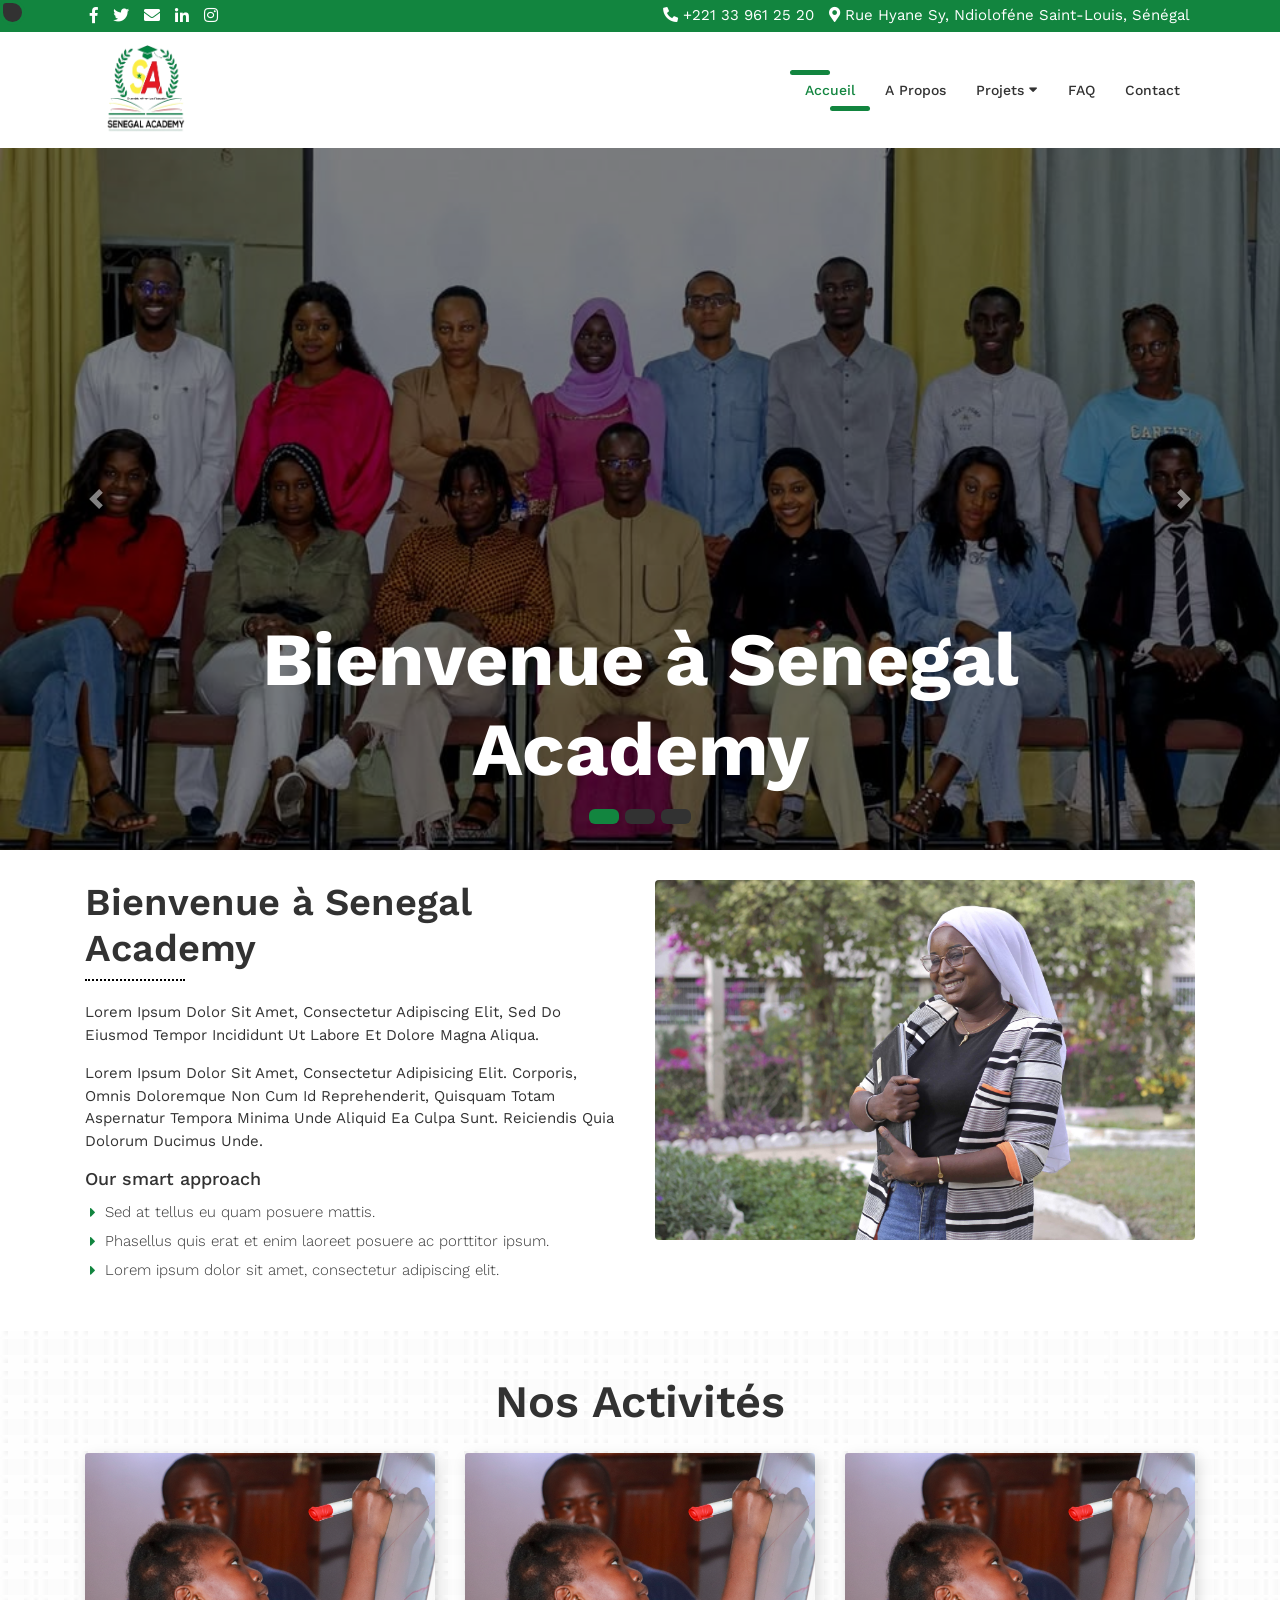
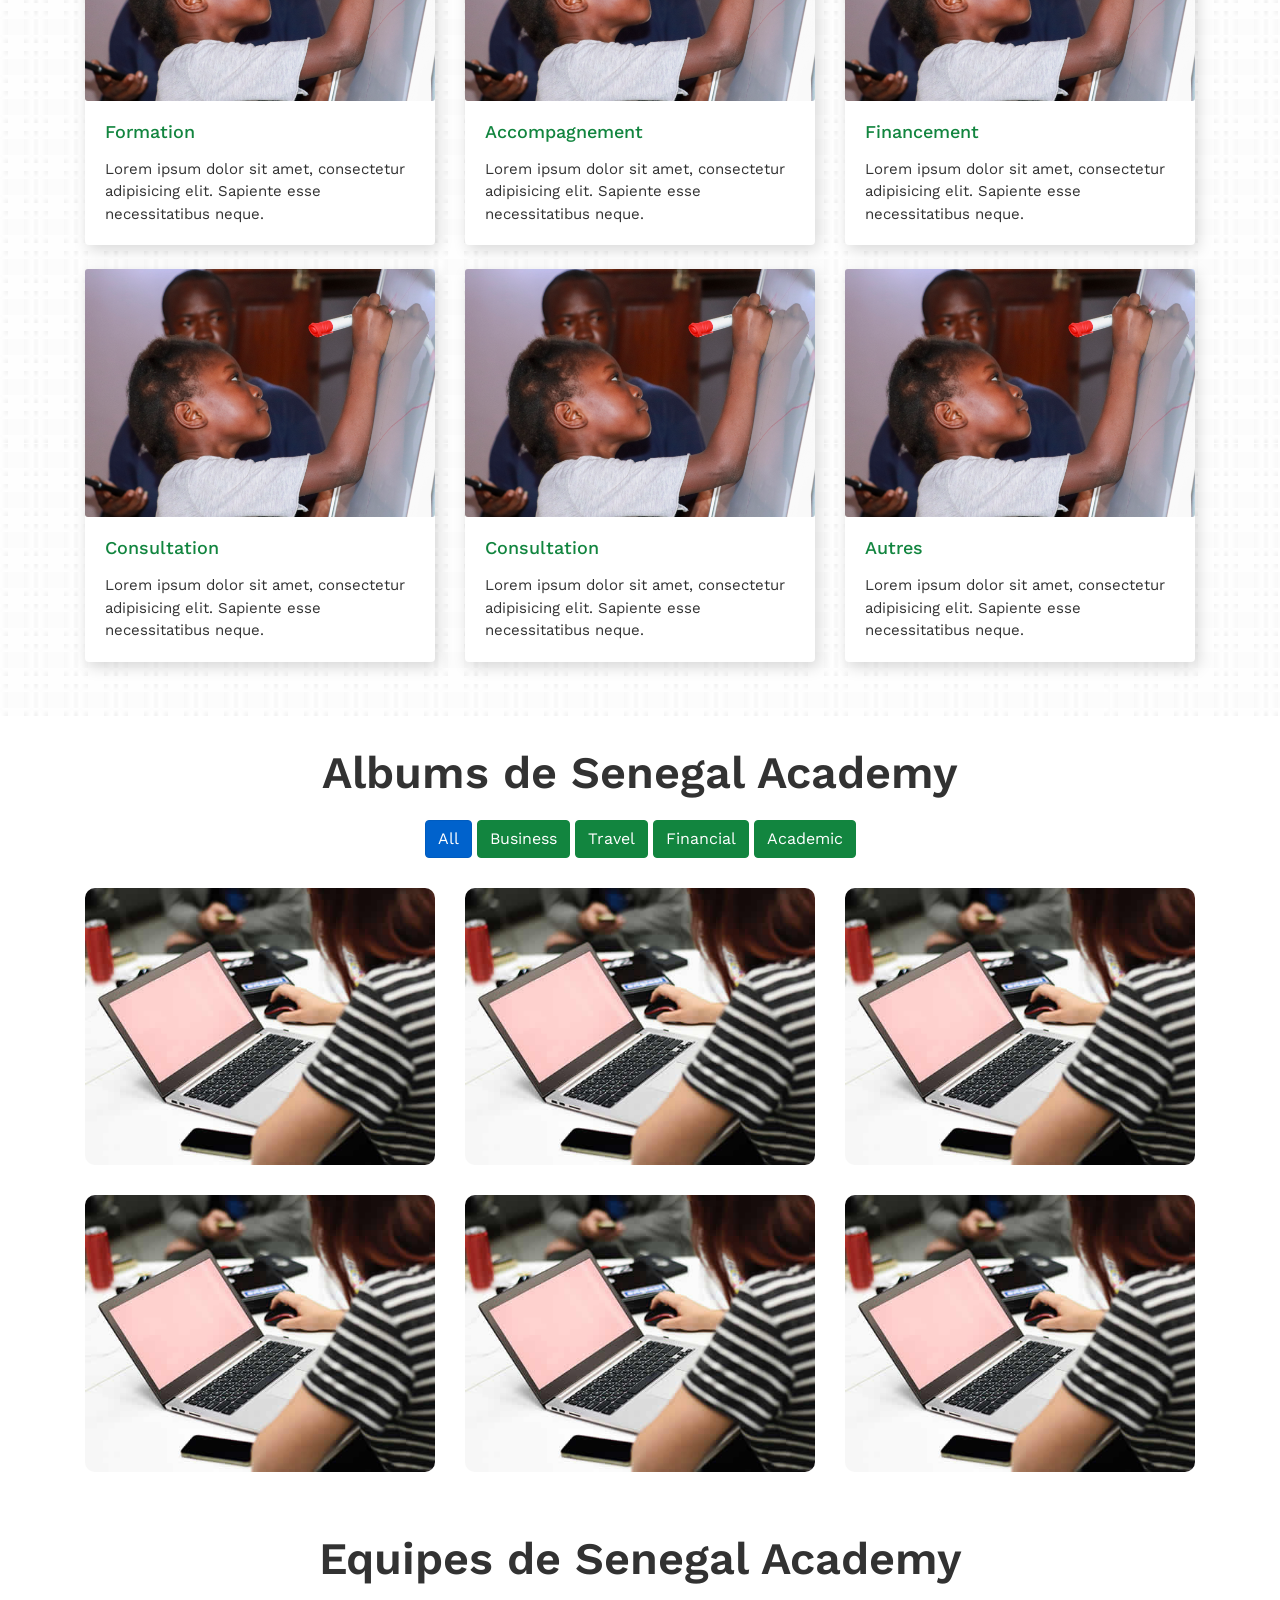
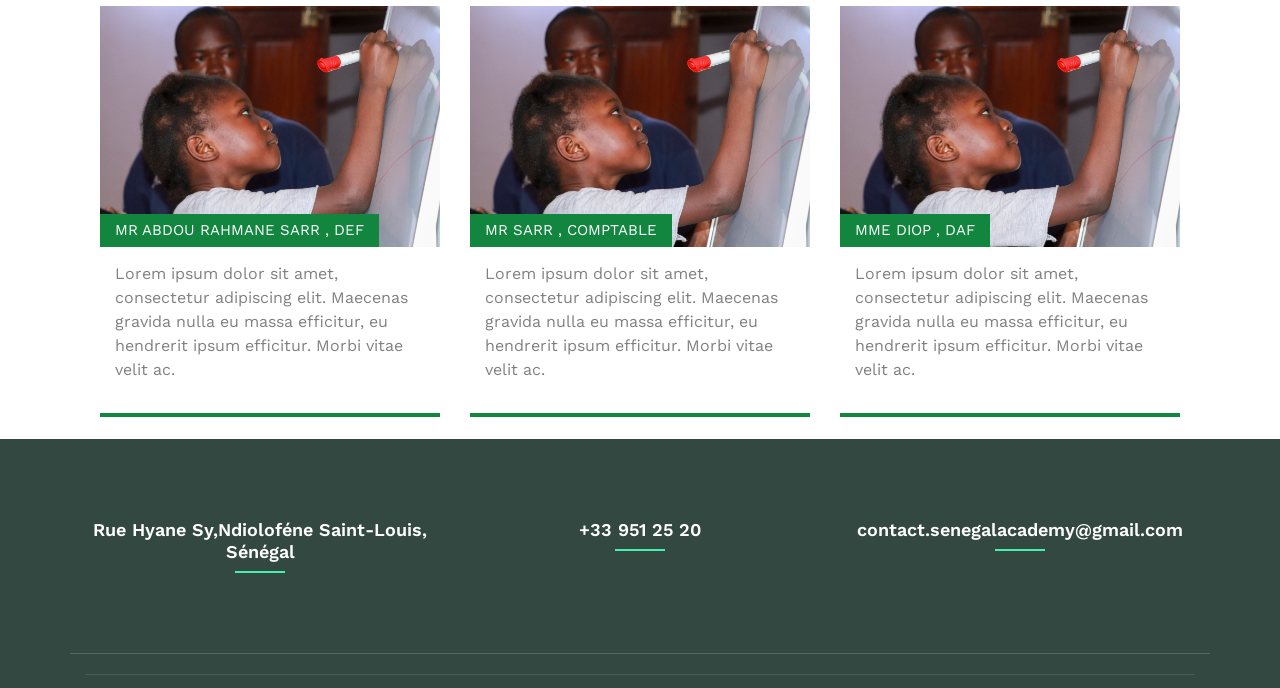
<file: index.html>
<!DOCTYPE html>
<html lang="en">
<head>
	<meta charset="utf-8">
	<link href="imagrs/logoo.png" rel="icon" style="width: 50px; height: 60px" />
	<title> Senegal Academy </title>
	<meta name="viewport" content="width=device-width, initial-scale=1, shrink-to-fit=no">
	<meta name="description" content="">
	<meta name="author" content="">
	<!-- Bootstrap core CSS -->
	<link href="vendor/bootstrap/css/bootstrap.min.css" rel="stylesheet">
	<!-- Fontawesome CSS -->
	<link href="css/all.css" rel="stylesheet">
	<!-- Owl Carousel CSS -->
	<link href="css/owl.carousel.min.css" rel="stylesheet">
	<!-- Owl Carousel CSS -->
	<link href="css/jquery.fancybox.min.css" rel="stylesheet">
	<!-- Custom styles for this template -->
	<link href="css/style.css" rel="stylesheet">
</head>
<body>
<div class="wrapper-main">
	<!-- Top Bar -->
	<div class="top-bar">
		<div class="container">
			<div class="row">
				<div class="col-lg-6">
					<div class="social-media">
						<ul>
							<li><a href="#"><i class="fab fa-facebook-f"></i></a></li>
							<li><a href="#"><i class="fab fa-twitter"></i></a></li>
							<li><a href="#"><i class="fas fa-envelope"></i></a></li>
							<li><a href="#"><i class="fab fa-linkedin-in"></i></a></li>
							<li><a href="#"><i class="fab fa-instagram"></i></a></li>
						</ul>
					</div>
				</div>
				<div class="col-lg-6">
					<div class="contact-details">
						<ul>
							<li><i class="fas fa-phone fa-rotate-90"></i> +221 33 961 25 20</li>
							<li><i class="fas fa-map-marker-alt"></i> Rue Hyane Sy, Ndioloféne Saint-Louis, Sénégal</li>
						</ul>
					</div>
				</div>
			</div>
		</div>
	</div>
    <!-- Navigation -->
    <nav class="navbar navbar-expand-lg navbar-dark bg-light top-nav">
        <div class="container">
            <a class="navbar-brand" href="index.html">
				<img src="images/logoo.png" alt="logo" style="height: 90px; width: 120px;"/>
            </a>
            <button class="navbar-toggler navbar-toggler-right" type="button" data-toggle="collapse" data-target="#navbarResponsive" aria-controls="navbarResponsive" aria-expanded="false" aria-label="Toggle navigation">
				<span class="fas fa-bars"></span>
            </button>
            <div class="collapse navbar-collapse" id="navbarResponsive">
				<ul class="navbar-nav ml-auto">
					<li class="nav-item">
						<a class="nav-link active" href="index.html">Accueil</a>
					</li>
					<li class="nav-item">
						<a class="nav-link" href="about.html">A Propos</a>
					</li>
					
					<!--li class="nav-item dropdown">
						<a class="nav-link" href="#" id="navbarDropdownBlog" data-toggle="dropdown" aria-haspopup="true" aria-expanded="false">Pages <i class="fas fa-sort-down"></i></a>
						<div class="dropdown-menu dropdown-menu-right" aria-labelledby="navbarDropdownBlog">
							<a class="dropdown-item" href="faq.html">FAQ</a>
							<a class="dropdown-item" href="404.html">404</a>
							<a class="dropdown-item" href="pricing.html">Pricing Table</a>
						</div>
					</li-->
					<li class="nav-item dropdown">
						<a class="nav-link" href="#" id="navbarDropdownPortfolio" data-toggle="dropdown" aria-haspopup="true" aria-expanded="false">Projets <i class="fas fa-sort-down"></i></a>
						<div class="dropdown-menu dropdown-menu-right" aria-labelledby="navbarDropdownPortfolio">
							<a class="dropdown-item" href="aea.php">Academy Ecole Aventure</a>
							<a class="dropdown-item" href="asn.php">Academy Science Numerique</a>
							<a class="dropdown-item" href="ace.php">Academy Challenge Entreprenariat</a>

							<a class="dropdown-item" href="mwa.php">Meting Women Academy</a>
							<a class="dropdown-item" href="ac.php">Academy Culture, Environnement, Sport et Santé</a>
							<a class="dropdown-item" href="aced.php">Academy Concours, Epelle-moi et Débattons</a>
							<a class="dropdown-item" href="af.php">Academy Formation</a>
							<a class="dropdown-item" href="ai.php">International Studies Academy</a>
							<a class="dropdown-item" href="#">SAIN'TIC</a>
						</div>
					</li>
					<li class="nav-item">
						<a class="nav-link" href="faq.html">FAQ</a>
					</li>
					<!--li class="nav-item dropdown">
						<a class="nav-link" href="#" id="navbarDropdownBlog" data-toggle="dropdown" aria-haspopup="true" aria-expanded="false">Blog <i class="fas fa-sort-down"></i></a>
						<div class="dropdown-menu dropdown-menu-right" aria-labelledby="navbarDropdownBlog">
							<a class="dropdown-item" href="blog.html">Blog</a>
							<a class="dropdown-item" href="blog-post.html">Blog Post</a>
						</div>
					</li-->
					<li class="nav-item">
						<a class="nav-link" href="contact.html">Contact</a>
					</li>
				</ul>
            </div>
        </div>
    </nav>
	
    <header class="slider-main">
        <div id="carouselExampleIndicators" class="carousel slide carousel-fade" data-ride="carousel">
            <ol class="carousel-indicators">
               <li data-target="#carouselExampleIndicators" data-slide-to="0" class="active"></li>
               <li data-target="#carouselExampleIndicators" data-slide-to="1"></li>
               <li data-target="#carouselExampleIndicators" data-slide-to="2"></li>
            </ol>
            <div class="carousel-inner" role="listbox">
               <!-- Slide One - Set the background image for this slide in the line below -->
               <div class="carousel-item active" style="background-image: url('images/ban.jpg')">
                  <div class="carousel-caption d-none d-md-block">
                     <h3>Bienvenue à Senegal Academy</h3>
                     <p></p>
                  </div>
               </div>
               <!-- Slide Two - Set the background image for this slide in the line below -->
               <div class="carousel-item" style="background-image: url('images/ban.jpg')">
                  <div class="carousel-caption d-none d-md-block">
                     <h3>Bienvenue à Senegal Academy</h3>
                     <p></p>
                  </div>
               </div>
               <!-- Slide Three - Set the background image for this slide in the line below -->
               <div class="carousel-item" style="background-image: url('images/ban.jpg')">
                  <div class="carousel-caption d-none d-md-block">
                     <h3>Bienvenue à Senegal Academy</h3>
                     <p></p>
                  </div>
               </div>
            </div>
            <a class="carousel-control-prev" href="#carouselExampleIndicators" role="button" data-slide="prev">
				<span class="carousel-control-prev-icon" aria-hidden="true"></span>
				<span class="sr-only">Previous</span>
            </a>
            <a class="carousel-control-next" href="#carouselExampleIndicators" role="button" data-slide="next">
				<span class="carousel-control-next-icon" aria-hidden="true"></span>
				<span class="sr-only">Next</span>
            </a>
        </div>
    </header>
	
    <!-- Page Content -->
    <div class="container">        
        <!-- About Section -->
        <div class="about-main">
            <div class="row">
               <div class="col-lg-6">
                  <h2>Bienvenue à Senegal Academy</h2>
                  <p>Lorem ipsum dolor sit amet, consectetur adipiscing elit, sed do eiusmod tempor incididunt ut labore et dolore magna aliqua.</p>
                  <p>Lorem ipsum dolor sit amet, consectetur adipisicing elit. Corporis, omnis doloremque non cum id reprehenderit, quisquam totam aspernatur tempora minima unde aliquid ea culpa sunt. Reiciendis quia dolorum ducimus unde.</p>
				  <h5>Our smart approach</h5>
                  <ul>
                     <li>Sed at tellus eu quam posuere mattis.</li>
                     <li>Phasellus quis erat et enim laoreet posuere ac porttitor ipsum.</li>
                     <li>Lorem ipsum dolor sit amet, consectetur adipiscing elit.</li>                     
                  </ul>
               </div>
               <div class="col-lg-6">
                  <img class="img-fluid rounded" src="images/md7.jpg" alt="" />
               </div>
            </div>
            <!-- /.row -->
        </div>
	</div>	
	
	<div class="services-bar">
		<div class="container">
			<h1 class="py-4">Nos Activités </h1>
			<!-- Services Section -->
			<div class="row">
			   <div class="col-lg-4 mb-4">
					<div class="card h-100">
						<div class="card-img">
							<img class="img-fluid" src="images/54.jpg" alt="" />
						</div>
						<div class="card-body">
							<h4 class="card-header"> Formation </h4>
							<p class="card-text">Lorem ipsum dolor sit amet, consectetur adipisicing elit. Sapiente esse necessitatibus neque.</p>
						</div>
					</div>
			   </div>
			   <div class="col-lg-4 mb-4">
					<div class="card h-100">
						<div class="card-img">
							<img class="img-fluid" src="images/54.jpg" alt="" />
						</div>
						<div class="card-body">
							<h4 class="card-header"> Accompagnement </h4>
							<p class="card-text">Lorem ipsum dolor sit amet, consectetur adipisicing elit. Sapiente esse necessitatibus neque.</p>
						</div>
					</div>
			   </div>
			   <div class="col-lg-4 mb-4">
					<div class="card h-100">
						<div class="card-img">
							<img class="img-fluid" src="images/54.jpg" alt="" />
						</div>
						<div class="card-body">
							<h4 class="card-header"> Financement </h4>
							<p class="card-text">Lorem ipsum dolor sit amet, consectetur adipisicing elit. Sapiente esse necessitatibus neque.</p>
						</div>
					</div>
			   </div>
			   <div class="col-lg-4 mb-4">
					<div class="card h-100">
						<div class="card-img">
							<img class="img-fluid" src="images/54.jpg" alt="" />
						</div>
						<div class="card-body">
							<h4 class="card-header"> Consultation </h4>
							<p class="card-text">Lorem ipsum dolor sit amet, consectetur adipisicing elit. Sapiente esse necessitatibus neque.</p>
						</div>						
					</div>
			   </div>
			   <div class="col-lg-4 mb-4">
					<div class="card h-100">
						<div class="card-img">
							<img class="img-fluid" src="images/54.jpg" alt="" />
						</div>
						<div class="card-body">
							<h4 class="card-header"> Consultation </h4>
							<p class="card-text">Lorem ipsum dolor sit amet, consectetur adipisicing elit. Sapiente esse necessitatibus neque.</p>
						</div>						
					</div>
			   </div>
			   <div class="col-lg-4 mb-4">
					<div class="card h-100">
						<div class="card-img">
							<img class="img-fluid" src="images/54.jpg" alt="" />
						</div>
						<div class="card-body">
							<h4 class="card-header"> Autres </h4>
							<p class="card-text">Lorem ipsum dolor sit amet, consectetur adipisicing elit. Sapiente esse necessitatibus neque.</p>
						</div>
					</div>
			   </div>
			</div>
			<!-- /.row -->
		</div>
	</div>
		
	<div class="container">
        <!-- Portfolio Section -->
        <div class="portfolio-main">
            <h2>Albums de Senegal Academy</h2>
			<div class="col-lg-12">
				<div class="project-menu text-center">
					<button class="btn btn-primary active" data-filter="*">All</button>
					<button data-filter=".business" class="btn btn-primary">Business</button>
					<button data-filter=".travel" class="btn btn-primary">Travel</button>
					<button data-filter=".financial" class="btn btn-primary">Financial</button>
					<button data-filter=".academic" class="btn btn-primary">Academic</button>
				</div>
			</div>
            <div id="projects" class="projects-main row">
               <div class="col-lg-4 col-sm-6 pro-item portfolio-item financial">
                  <div class="card h-100">
                     <div class="card-img">
                        <a href="images/services-img-06.jpg" data-fancybox="images">
                           <img class="card-img-top" src="images/services-img-06.jpg" alt="" />
                           <div class="overlay"><i class="fas fa-arrows-alt"></i></div>
                        </a>
                     </div>
                     <div class="card-body">
                        <h4 class="card-title">
                           <a href="#"></a>
                        </h4>
                     </div>
                  </div>
               </div>
               <div class="col-lg-4 col-sm-6 pro-item portfolio-item business academic">
                  <div class="card h-100">
                     <div class="card-img">
                        <a href="images/services-img-06.jpg" data-fancybox="images">
                           <img class="card-img-top" src="images/services-img-06.jpg" alt="" />
                           <div class="overlay"><i class="fas fa-arrows-alt"></i></div>
                        </a>
                     </div>
                     <div class="card-body">
                        <h4 class="card-title">
                           <a href="#"></a>
                        </h4>
                     </div>
                  </div>
               </div>
               <div class="col-lg-4 col-sm-6 pro-item portfolio-item travel">
                  <div class="card h-100">
                     <div class="card-img">
                        <a href="images/services-img-06.jpg" data-fancybox="images">
                           <img class="card-img-top" src="images/services-img-06.jpg" alt="" />
                           <div class="overlay"><i class="fas fa-arrows-alt"></i></div>
                        </a>
                     </div>
                     <div class="card-body">
                        <h4 class="card-title">
                           <a href="#"></a>
                        </h4>
                     </div>
                  </div>
               </div>
               <div class="col-lg-4 col-sm-6 pro-item portfolio-item business">
                  <div class="card h-100">
                     <div class="card-img">
                        <a href="images/services-img-06.jpg" data-fancybox="images">
                           <img class="card-img-top" src="images/services-img-06.jpg" alt="" />
                           <div class="overlay"><i class="fas fa-arrows-alt"></i></div>
                        </a>
                     </div>
                     <div class="card-body">
                        <h4 class="card-title">
                           <a href="#"></a>
                        </h4>
                     </div>
                  </div>
               </div>
               <div class="col-lg-4 col-sm-6 pro-item portfolio-item travel">
                  <div class="card h-100">
                     <div class="card-img">
                        <a href="images/services-img-06.jpg" data-fancybox="images">
                           <img class="card-img-top" src="images/services-img-06.jpg" alt="" />
                           <div class="overlay"><i class="fas fa-arrows-alt"></i></div>
                        </a>
                     </div>
                     <div class="card-body">
                        <h4 class="card-title">
                           <a href="#"></a>
                        </h4>
                     </div>
                  </div>
               </div>
               <div class="col-lg-4 col-sm-6 pro-item portfolio-item financial academic">
                  <div class="card h-100">
                     <div class="card-img">
                        <a href="images/services-img-06.jpg" data-fancybox="images">
                           <img class="card-img-top" src="images/services-img-06.jpg" alt="" />
                           <div class="overlay"><i class="fas fa-arrows-alt"></i></div>
                        </a>
                     </div>
                     <div class="card-body">
                        <h4 class="card-title">
                           <a href="#"></a>
                        </h4>
                     </div>
                  </div>
               </div>
            </div>
            <!-- /.row -->
        </div>
    </div>
	
	<div class="blog-slide">
		<div class="container">
			<h2>Equipes de Senegal Academy</h2>
			<div class="row">
				<div class="col-lg-12">
					<div id="blog-slider" class="owl-carousel">
						<div class="post-slide">
							<!--div class="post-header">
								<h4 class="title">
									<a href="#">Latest blog Post</a>
								</h4>
								<ul class="post-bar">
									<li><img src="images/testi_01.png" alt=""><a href="#">Williamson</a></li>
									<li><i class="fa fa-calendar"></i>02 June 2018</li>
								</ul>
							</div-->
							<div class="pic">
								<img src="images/54.jpg" alt="">
								<ul class="post-category">
									<li><a href="#">Mr Abdou Rahmane Sarr</a></li>
									<li><a href="#">DEF</a></li>
								</ul>
							</div>
							<p class="post-description">
								Lorem ipsum dolor sit amet, consectetur adipiscing elit. Maecenas gravida nulla eu massa efficitur, eu hendrerit ipsum efficitur. Morbi vitae velit ac.
							</p>
						</div>
		 
						<div class="post-slide">
							<!--div class="post-header">
								<h4 class="title">
									<a href="#">Latest blog Post</a>
								</h4>
								<ul class="post-bar">
									<li><img src="images/testi_02.png" alt=""><a href="#">Kristiana</a></li>
									<li><i class="fa fa-calendar"></i>05 June 2018</li>
								</ul>
							</div-->
							<div class="pic">
								<img src="images/54.jpg" alt="">
								<ul class="post-category">
									<li><a href="#">Mr Sarr</a></li>
									<li><a href="#">Comptable</a></li>
								</ul>
							</div>
							<p class="post-description">
								Lorem ipsum dolor sit amet, consectetur adipiscing elit. Maecenas gravida nulla eu massa efficitur, eu hendrerit ipsum efficitur. Morbi vitae velit ac.
							</p>
						</div>
						
						<div class="post-slide">
							<!--div class="post-header">
								<h4 class="title">
									<a href="#">Latest blog Post</a>
								</h4>
								<ul class="post-bar">
									<li><img src="images/testi_01.png" alt=""><a href="#">Kristiana</a></li>
									<li><i class="fa fa-calendar"></i>05 June 2018</li>
								</ul>
							</div-->
							<div class="pic">
								<img src="images/54.jpg" alt="">
								<ul class="post-category">
									<li><a href="#">Mme Diop</a></li>
									<li><a href="#">DAF</a></li>
								</ul>
							</div>
							<p class="post-description">
								Lorem ipsum dolor sit amet, consectetur adipiscing elit. Maecenas gravida nulla eu massa efficitur, eu hendrerit ipsum efficitur. Morbi vitae velit ac.
							</p>
						</div>
						
						<div class="post-slide">
							<!--div class="post-header">
								<h4 class="title">
									<a href="#">Latest blog Post</a>
								</h4>
								<ul class="post-bar">
									<li><img src="images/testi_02.png" alt=""><a href="#">Kristiana</a></li>
									<li><i class="fa fa-calendar"></i>05 June 2018</li>
								</ul>
							</div-->
							<div class="pic">
								<img src="images/54.jpg" alt="">
								<ul class="post-category">
									<li><a href="#">Mr Ndiadé</a></li>
									<li><a href="#">DIT</a></li>
								</ul>
							</div>
							<p class="post-description">
								Lorem ipsum dolor sit amet, consectetur adipiscing elit. Maecenas gravida nulla eu massa efficitur, eu hendrerit ipsum efficitur. Morbi vitae velit ac.
							</p>
						</div>
					</div>
				</div>
			</div>
		</div>
	</div><br>
	
	
	<!-- Contact Us >
	<div class="touch-line">
		<div class="container">
			<div class="row">
				<div class="col-md-8">
				   <p>Lorem ipsum dolor sit amet, consectetur adipisicing elit. Molestias, expedita, saepe, vero rerum deleniti beatae veniam harum neque nemo praesentium cum alias asperiores commodi.</p>
				</div>
				<div class="col-md-4">
				   <a class="btn btn-lg btn-secondary btn-block" href="#"> Contact Us </a>
				</div>
			</div>
		</div>
	</div -->
	
    <!-- /.container -->
    <!--footer starts from here-->
    <footer class="footer" style="background: #011b11; opacity: 80%;">
        <div class="container bottom_border">
            <div class="row">
				<div class="col-lg-4 col-md-6 col-sm-6 col">
					<h5 class="headin5_amrc col_white_amrc pt2">Rue Hyane Sy,Ndioloféne Saint-Louis, Sénégal</h5>
					<!--headin5_amrc-->
					<!--p class="mb10">Lorem Ipsum is simply dummy text of the printing and typesetting industry. Lorem Ipsum has been the industry's standard dummy text ever since the 1500s</p-->
					
				</div>	
				<div class="col-lg-4 col-md-6 col-sm-6">
					<h5 class="headin5_amrc col_white_amrc pt2">+33 951 25 20</h5>
					<!--headin5_amrc-->
					<!--ul class="footer_ul_amrc">
						<li><a href="#"><i class="fas fa-long-arrow-alt-right"></i>Default Version</a></li>
						<li><a href="#"><i class="fas fa-long-arrow-alt-right"></i>Boxed Version</a></li>
						<li><a href="#"><i class="fas fa-long-arrow-alt-right"></i>Our Team </a></li>
						<li><a href="#"><i class="fas fa-long-arrow-alt-right"></i>About Us</a></li>
						<li><a href="#"><i class="fas fa-long-arrow-alt-right"></i>Our Services</a></li>
						<li><a href="#"><i class="fas fa-long-arrow-alt-right"></i>Get In Touch</a></li>
					</ul-->
					<!--footer_ul_amrc ends here-->
				</div>
				<div class="col-lg-4 col-md-6 col-sm-6 col">
					<h5 class="headin5_amrc col_white_amrc pt2">contact.senegalacademy@gmail.com</h5>
					<!--headin5_amrc ends here-->
					<!--ul class="footer_ul2_amrc">
						<li>
							<a href="#"><i class="fab fa-twitter fleft padding-right"></i> </a>
							<p>Lorem Ipsum is simply dummy...<a href="#">https://www.lipsum.com/</a></p>
						</li>
						<li>
							<a href="#"><i class="fab fa-twitter fleft padding-right"></i> </a>
							<p>Lorem Ipsum is simply dummy...<a href="#">https://www.lipsum.com/</a></p>
						</li>
						<li>
							<a href="#"><i class="fab fa-twitter fleft padding-right"></i> </a>
							<p>Lorem Ipsum is simply dummy...<a href="#">https://www.lipsum.com/</a></p>
						</li>
					</ul-->
					<!--footer_ul2_amrc ends here-->
				</div>
				<!--div class="col-lg-3 col-md-6 col-sm-6 ">
					<div class="news-box">
						<h5 class="headin5_amrc col_white_amrc pt2">Newsletter</h5>
						<p>Neque porro quisquam est qui dolorem ipsum quia dolor sit amet, consectetur, adipisci velit...</p>
						<form action="#">
							<div class="input-group">
								<input class="form-control" placeholder="Search for..." type="text">
								<span class="input-group-btn">
								  <button class="btn btn-secondary" type="button">Go!</button>
								</span>
							</div>
						</form>
					</div>
				</div-->
			</div>
		</div>
        <div class="container">
            <p class="copyright text-center">All Rights Reserved. &copy; 2018 <a href="#">Senegal Academy</a> Concepté Par : 
				<a href="https://technofuturgroup.com/">Technofutur Group</a>
            </p>

			<ul class="footer-social">
				<li><a class="facebook hb-xs-margin" href="#"><span class="hb hb-xs spin hb-facebook"><i class="fab fa-facebook-f"></i></span></a></li>
				<li><a class="twitter hb-xs-margin" href="#"><span class="hb hb-xs spin hb-twitter"><i class="fab fa-twitter"></i></span></a></li>
				<li><a class="instagram hb-xs-margin" href="#"><span class="hb hb-xs spin hb-instagram"><i class="fab fa-instagram"></i></span></a></li>
				<li><a class="googleplus hb-xs-margin" href="#"><span class="hb hb-xs spin hb-google-plus"><i class="fab fa-google-plus-g"></i></span></a></li>
				<li><a class="dribbble hb-xs-margin" href="#"><span class="hb hb-xs spin hb-dribbble"><i class="fab fa-dribbble"></i></span></a></li>
			</ul>
        </div>
    </footer>

	
</div>
	  

<style>
	/*!
 *  Zonebiz - Business Consulting Bootstrap4 Responsive Template
 */

@import url('https://fonts.googleapis.com/css?family=Work+Sans:100,200,300,400,500,600,700,800,900');
 

 
 /* ... [Tout le code CSS existant jusqu'au footer] ... */
 
 /* ==================== */
 /* FOOTER CORRECTIONS */
 /* ==================== */
 .footer { 
   width:100%; 
   background: url(../images/footer-bg.jpg) no-repeat center;
   background-size: cover;
   min-height:250px; 
   padding:40px 0px 25px 0px;
 }
 
 .footer .container.bottom_border {
   padding-bottom: 30px;
 }
 
 .footer h5.headin5_amrc {
   color: #ffffff;
   font-weight: 600;
   font-size: 18px;
   margin-bottom: 20px;
   padding-bottom: 10px;
   position: relative;
   text-align: center;
 }
 
 .footer h5.headin5_amrc:after {
   content: "";
   position: absolute;
   width: 50px;
   height: 2px;
   background: #19ee9c;
   bottom: 0;
   left: 50%;
   transform: translateX(-50%);
 }
 
 .footer .footer-social {
   display: flex;
   justify-content: center;
   margin: 0 auto;
   padding: 0;
   list-style: none;
   width: 100%;
 }
 
 .footer .footer-social li {
   margin: 0 8px;
 }
 
 .footer .footer-social li a {
   color: #ffffff;
   font-size: 16px;
   transition: all 0.3s ease;
 }
 
 .footer .footer-social li a:hover {
   color: #19ee9c;
 }
 
 .footer .col-lg-4 {
   margin-bottom: 30px;
   text-align: center;
 }
 
 .footer .copyright {
   margin-top: 20px;
   padding-top: 20px;
   border-top: 1px solid rgba(255,255,255,0.1);
 }
 
 /* Responsive adjustments */
 @media (max-width: 767px) {
   .footer .col-lg-4 {
	 margin-bottom: 25px;
   }
   
   .footer h5.headin5_amrc {
	 margin-top: 15px;
   }
 }
 
 /* ==================== */
 /* RESTE DU CODE EXISTANT */
 /* ==================== */
 
 /* ... [Tout le reste du code CSS existant] ... */
</style>
<!-- Bootstrap core JavaScript -->
<script src="vendor/jquery/jquery.min.js"></script>
<script src="vendor/bootstrap/js/bootstrap.bundle.min.js"></script>
<script src="js/imagesloaded.pkgd.min.js"></script>
<script src="js/isotope.pkgd.min.js"></script>
<script src="js/filter.js"></script>
<script src="js/jquery.appear.js"></script>
<script src="js/owl.carousel.min.js"></script>
<script src="js/jquery.fancybox.min.js"></script>
<script src="js/script.js"></script>
</body>
</html>
</file>
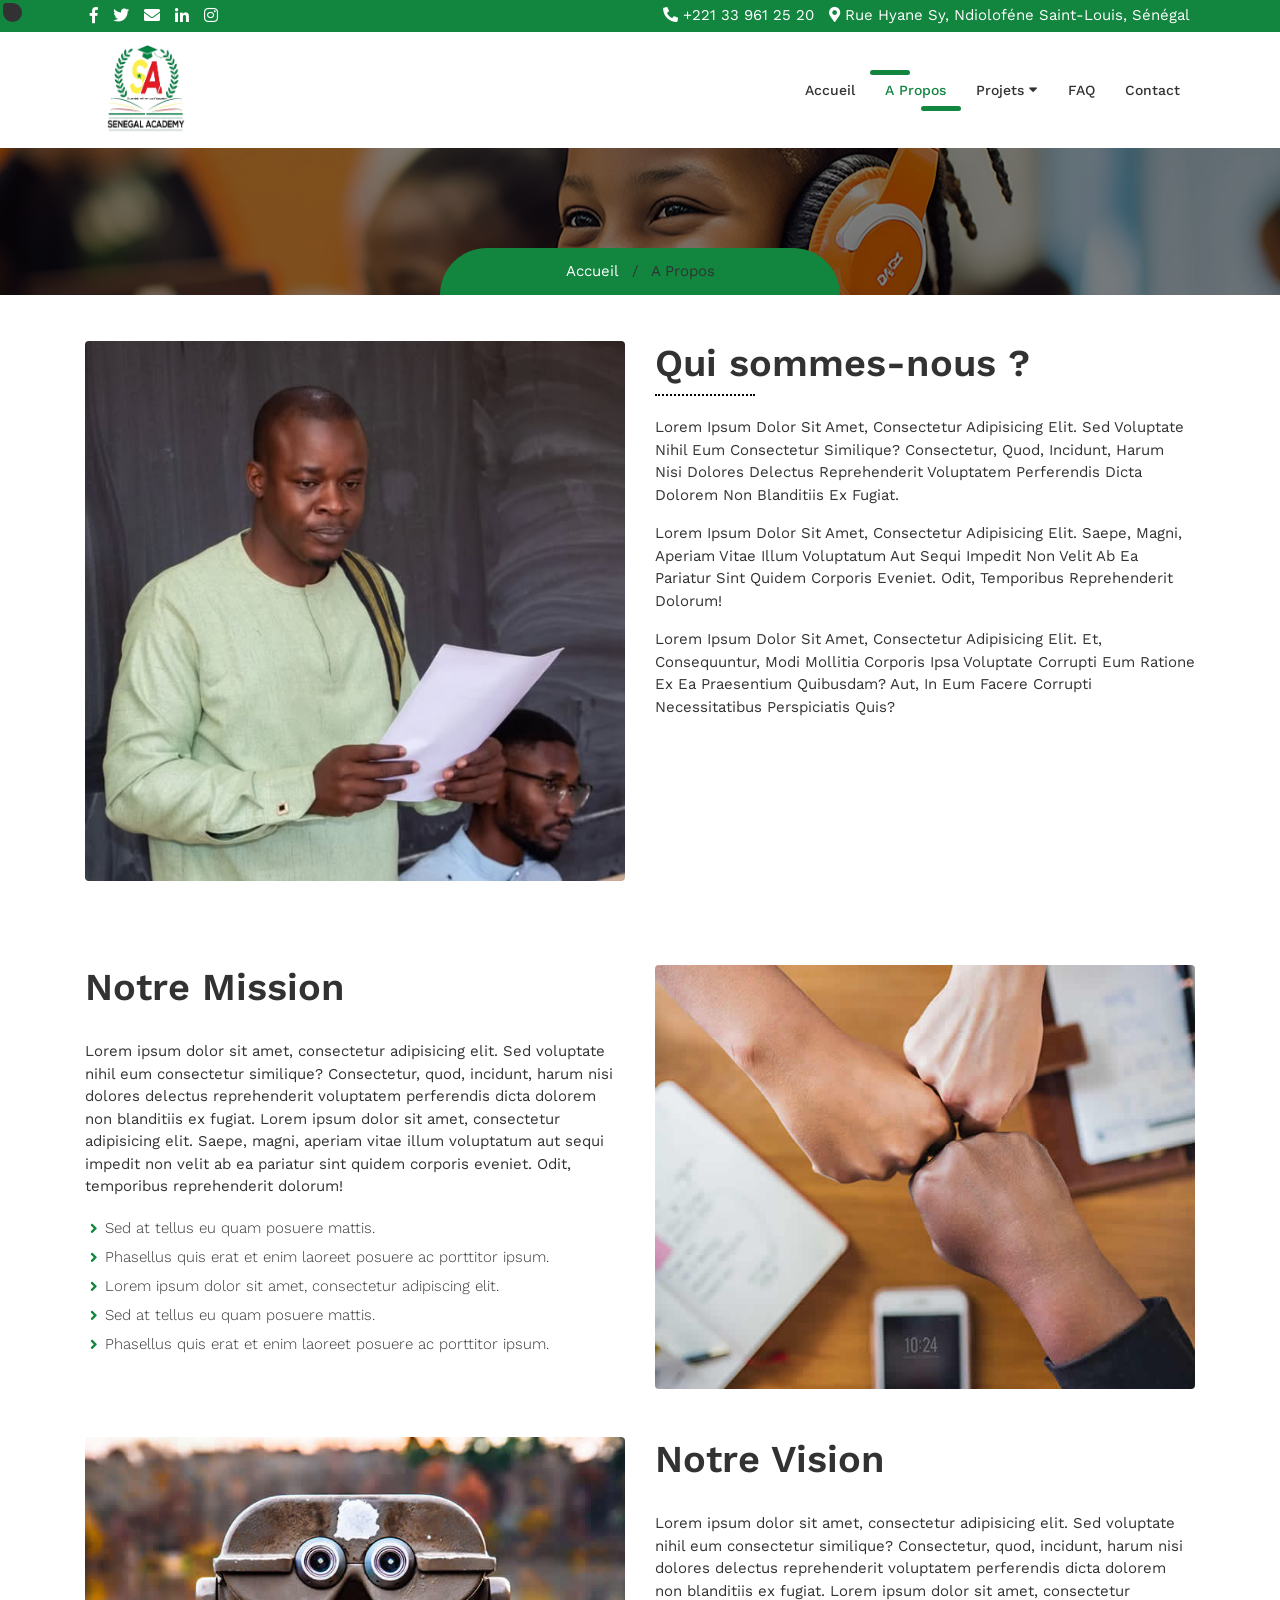
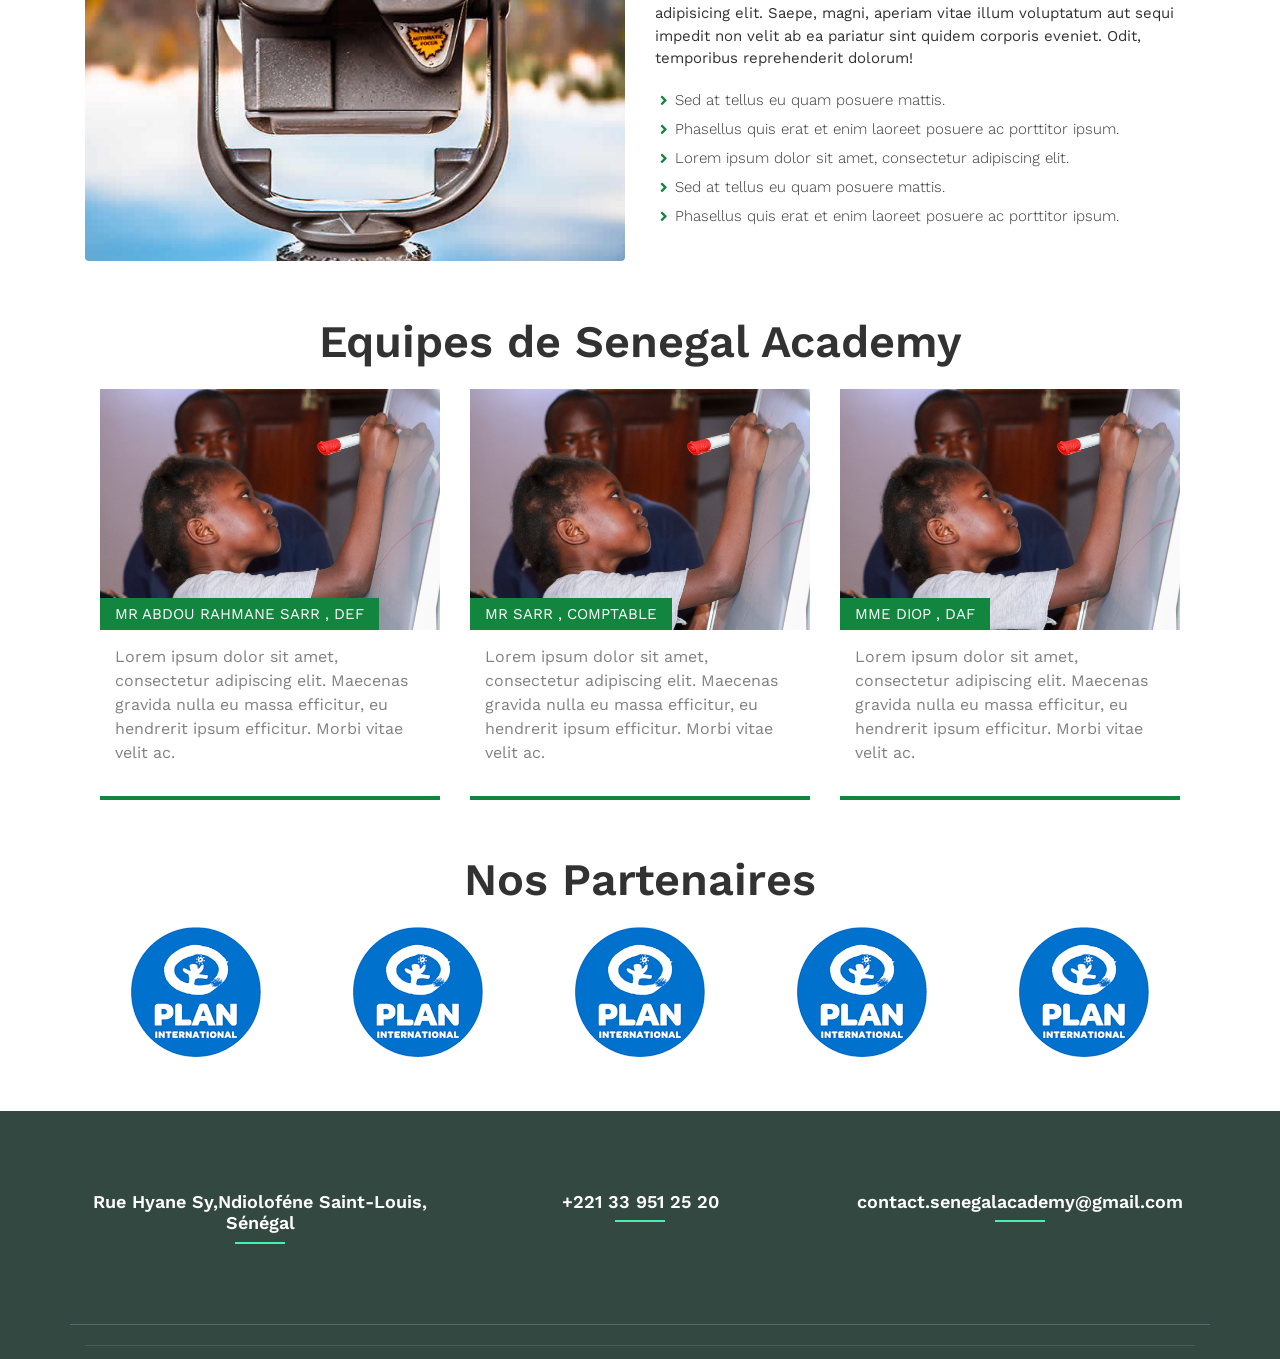
<file: about.html>
<!DOCTYPE html>
<html lang="en">
<head>
	<meta charset="utf-8">
	<meta name="viewport" content="width=device-width, initial-scale=1, shrink-to-fit=no">
	<meta name="description" content="">
	<meta name="author" content="">
	<title> Senegal Academy </title>
	<!-- Bootstrap core CSS -->
	<link href="vendor/bootstrap/css/bootstrap.min.css" rel="stylesheet">
	<!-- Fontawesome CSS -->
	<link href="css/all.css" rel="stylesheet">
	<!-- Owl Carousel CSS -->
	<link href="css/owl.carousel.min.css" rel="stylesheet">
	<!-- Custom styles for this template -->
	<link href="css/style.css" rel="stylesheet">
</head>
<body> 
<div class="wrapper-main">
	<!-- Top Bar -->
	<div class="top-bar">
		<div class="container">
			<div class="row">
				<div class="col-lg-6">
					<div class="social-media">
						<ul>
							<li><a href="#"><i class="fab fa-facebook-f"></i></a></li>
							<li><a href="#"><i class="fab fa-twitter"></i></a></li>
							<li><a href="#"><i class="fas fa-envelope"></i></a></li>
							<li><a href="#"><i class="fab fa-linkedin-in"></i></a></li>
							<li><a href="#"><i class="fab fa-instagram"></i></a></li>
						</ul>
					</div>
				</div>
				<div class="col-lg-6">
					<div class="contact-details">
						<ul>
							<li><i class="fas fa-phone fa-rotate-90"></i> +221 33 961 25 20</li>
							<li><i class="fas fa-map-marker-alt"></i> Rue Hyane Sy, Ndioloféne Saint-Louis, Sénégal</li>
						</ul>
					</div>
				</div>
			</div>
		</div>
	</div> 
	<!-- Navigation -->
    <nav class="navbar navbar-expand-lg navbar-dark bg-light top-nav">
        <div class="container">
            <a class="navbar-brand" href="index.html">
				<img src="images/logoo.png" alt="logo" style="height: 90px; width: 120px;"/>
            </a>
            <button class="navbar-toggler navbar-toggler-right" type="button" data-toggle="collapse" data-target="#navbarResponsive" aria-controls="navbarResponsive" aria-expanded="false" aria-label="Toggle navigation">
				<span class="fas fa-bars"></span>
            </button>
            <div class="collapse navbar-collapse" id="navbarResponsive">
				<ul class="navbar-nav ml-auto">
					<li class="nav-item">
						<a class="nav-link" href="index.html">Accueil</a>
					</li>
					<li class="nav-item">
						<a class="nav-link active" href="about.html">A Propos</a>
					</li>
					
					<!--li class="nav-item dropdown">
						<a class="nav-link" href="#" id="navbarDropdownBlog" data-toggle="dropdown" aria-haspopup="true" aria-expanded="false">Pages <i class="fas fa-sort-down"></i></a>
						<div class="dropdown-menu dropdown-menu-right" aria-labelledby="navbarDropdownBlog">
							<a class="dropdown-item" href="faq.html">FAQ</a>
							<a class="dropdown-item" href="404.html">404</a>
							<a class="dropdown-item" href="pricing.html">Pricing Table</a>
						</div>
					</li-->
					<li class="nav-item dropdown">
						<a class="nav-link" href="#" id="navbarDropdownPortfolio" data-toggle="dropdown" aria-haspopup="true" aria-expanded="false">Projets <i class="fas fa-sort-down"></i></a>
						<div class="dropdown-menu dropdown-menu-right" aria-labelledby="navbarDropdownPortfolio">
							<a class="dropdown-item" href="aea.php">Academy Ecole Aventure</a>
							<a class="dropdown-item" href="asn.php">Academy Science Numerique</a>
							<a class="dropdown-item" href="ace.php">Academy Challenge Entreprenariat</a>

							<a class="dropdown-item" href="mwa.php">Meting Women Academy</a>
							<a class="dropdown-item" href="ac.php">Academy Culture, Environnement, Sport et Santé</a>
							<a class="dropdown-item" href="aced.php">Academy Concours, Epelle-moi et Débattons</a>
							<a class="dropdown-item" href="af.php">Academy Formation</a>
							<a class="dropdown-item" href="ai.php">International Studies Academy</a>
							<a class="dropdown-item" href="#">SAIN'TIC</a>
						</div>
					</li>
					<li class="nav-item">
						<a class="nav-link" href="faq.html">FAQ</a>
					</li>
					<!--li class="nav-item dropdown">
						<a class="nav-link" href="#" id="navbarDropdownBlog" data-toggle="dropdown" aria-haspopup="true" aria-expanded="false">Blog <i class="fas fa-sort-down"></i></a>
						<div class="dropdown-menu dropdown-menu-right" aria-labelledby="navbarDropdownBlog">
							<a class="dropdown-item" href="blog.html">Blog</a>
							<a class="dropdown-item" href="blog-post.html">Blog Post</a>
						</div>
					</li-->
					<li class="nav-item">
						<a class="nav-link" href="contact.html">Contact</a>
					</li>
				</ul>
            </div>
        </div>
    </nav>
	
	<!-- full Title -->
	<div class="full-title">
		<div class="container">
			<!-- Page Heading/Breadcrumbs -->
			<!--h1 class="mt-4 mb-3"> A Propos de Nous</h1-->
			<div class="breadcrumb-main">
				<ol class="breadcrumb">
					<li class="breadcrumb-item">
						<a href="index.html">Accueil</a>
					</li>
					<li class="breadcrumb-item active"> A Propos </li>
				</ol>
			</div>
		</div>
	</div>

    <div class="container">
		<!-- About Content -->
		<div class="about-main">
			<div class="row">
				<div class="col-lg-6">
					<img class="img-fluid rounded mb-4" src="images/dg.jfif" alt="" />
				</div>
				<div class="col-lg-6">
					<h2>Qui sommes-nous ?</h2>
					<p>Lorem ipsum dolor sit amet, consectetur adipisicing elit. Sed voluptate nihil eum consectetur similique? Consectetur, quod, incidunt, harum nisi dolores delectus reprehenderit voluptatem perferendis dicta dolorem non blanditiis ex fugiat.</p>
					<p>Lorem ipsum dolor sit amet, consectetur adipisicing elit. Saepe, magni, aperiam vitae illum voluptatum aut sequi impedit non velit ab ea pariatur sint quidem corporis eveniet. Odit, temporibus reprehenderit dolorum!</p>
					<p>Lorem ipsum dolor sit amet, consectetur adipisicing elit. Et, consequuntur, modi mollitia corporis ipsa voluptate corrupti eum ratione ex ea praesentium quibusdam? Aut, in eum facere corrupti necessitatibus perspiciatis quis?</p>
				</div>
			</div>
			<!-- /.row -->
		</div>
	</div>
	<div class="about-inner">
		<div class="container">
			<div class="row mb-4">
				<div class="col-lg-6">
					<div class="left-ab">
						<h3>Notre Mission</h3>
						<p>Lorem ipsum dolor sit amet, consectetur adipisicing elit. Sed voluptate nihil eum consectetur similique? Consectetur, quod, incidunt, harum nisi dolores delectus reprehenderit voluptatem perferendis dicta dolorem non blanditiis ex fugiat. Lorem ipsum dolor sit amet, consectetur adipisicing elit. Saepe, magni, aperiam vitae illum voluptatum aut sequi impedit non velit ab ea pariatur sint quidem corporis eveniet. Odit, temporibus reprehenderit dolorum!</p>
						<ul>
							<li>Sed at tellus eu quam posuere mattis.</li>
							<li>Phasellus quis erat et enim laoreet posuere ac porttitor ipsum.</li>
							<li>Lorem ipsum dolor sit amet, consectetur adipiscing elit.</li>      
							<li>Sed at tellus eu quam posuere mattis.</li>
							<li>Phasellus quis erat et enim laoreet posuere ac porttitor ipsum.</li>							
					  </ul>
					</div>
				</div>
				<div class="col-lg-6">
					<div class="right-ab">
						<img class="img-fluid rounded mb-4" src="images/mission-img.jpg" alt="" />
					</div>
				</div>
			</div>
			<div class="row">
				<div class="col-lg-6">
					<div class="right-ab">
						<img class="img-fluid rounded mb-4" src="images/vision-img.jpg" alt="" />
					</div>
				</div>
				<div class="col-lg-6">
					<div class="left-ab">
						<h3>Notre Vision</h3>
						<p>Lorem ipsum dolor sit amet, consectetur adipisicing elit. Sed voluptate nihil eum consectetur similique? Consectetur, quod, incidunt, harum nisi dolores delectus reprehenderit voluptatem perferendis dicta dolorem non blanditiis ex fugiat. Lorem ipsum dolor sit amet, consectetur adipisicing elit. Saepe, magni, aperiam vitae illum voluptatum aut sequi impedit non velit ab ea pariatur sint quidem corporis eveniet. Odit, temporibus reprehenderit dolorum!</p>
						<ul>
							<li>Sed at tellus eu quam posuere mattis.</li>
							<li>Phasellus quis erat et enim laoreet posuere ac porttitor ipsum.</li>
							<li>Lorem ipsum dolor sit amet, consectetur adipiscing elit.</li>      
							<li>Sed at tellus eu quam posuere mattis.</li>
							<li>Phasellus quis erat et enim laoreet posuere ac porttitor ipsum.</li>							
					  </ul>
					</div>
				</div>
			</div>
		</div>
	</div>
	<!--div class="container">
		<Team Members >
		<div class="team-members-box">  
			<h2>Equipes Senegal Academy</h2>
			<div class="row">
				<div class="col-lg-4 mb-4">
					<div class="card h-100 text-center">
						<div class="our-team">
							<img class="img-fluid" src="images/54.jpg" alt="" />
							<div class="team-content">
								<h3 class="title">Nazmul Hossen</h3>
								<span class="post">web developer</span>
								<ul class="social">
									<li><a href="#"><i class="fab fa-facebook"></i></a></li>
									<li><a href="#"><i class="fab fa-google-plus"></i></a></li>
									<li><a href="#"><i class="fab fa-twitter"></i></a></li>
									<li><a href="#"><i class="fab fa-linkedin"></i></a></li>
								</ul>
							</div>
						</div>
					</div>
				</div>
				<div class="col-lg-4 mb-4">
					<div class="card h-100 text-center">
						<div class="our-team">
							<img class="img-fluid" src="images/54.jpg" alt="" />
							<div class="team-content">
								<h3 class="title">Mahedi amin</h3>
								<span class="post">web developer</span>
								<ul class="social">
									<li><a href="#"><i class="fab fa-facebook"></i></a></li>
									<li><a href="#"><i class="fab fa-google-plus"></i></a></li>
									<li><a href="#"><i class="fab fa-twitter"></i></a></li>
									<li><a href="#"><i class="fab fa-linkedin"></i></a></li>
								</ul>
							</div>
						</div>
					</div>
				</div>
				<div class="col-lg-4 mb-4">
					<div class="card h-100 text-center">
						<div class="our-team">
							<img class="img-fluid" src="images/54.jpg" alt="" />
							<div class="team-content">
								<h3 class="title">Kawser Alam</h3>
								<span class="post">web developer</span>
								<ul class="social">
									<li><a href="#"><i class="fab fa-facebook"></i></a></li>
									<li><a href="#"><i class="fab fa-google-plus"></i></a></li>
									<li><a href="#"><i class="fab fa-twitter"></i></a></li>
									<li><a href="#"><i class="fab fa-linkedin"></i></a></li>
								</ul>
							</div>
						</div>
					</div>
				</div>
			</div>
			</.row >
		</div>
	</div-->

	<div class="blog-slide">
		<div class="container">
			<h2>Equipes de Senegal Academy</h2>
			<div class="row">
				<div class="col-lg-12">
					<div id="blog-slider" class="owl-carousel">
						<div class="post-slide">
							<!--div class="post-header">
								<h4 class="title">
									<a href="#">Latest blog Post</a>
								</h4>
								<ul class="post-bar">
									<li><img src="images/testi_01.png" alt=""><a href="#">Williamson</a></li>
									<li><i class="fa fa-calendar"></i>02 June 2018</li>
								</ul>
							</div-->
							<div class="pic">
								<img src="images/54.jpg" alt="">
								<ul class="post-category">
									<li><a href="#">Mr Abdou Rahmane Sarr</a></li>
									<li><a href="#">DEF</a></li>
								</ul>
							</div>
							<p class="post-description">
								Lorem ipsum dolor sit amet, consectetur adipiscing elit. Maecenas gravida nulla eu massa efficitur, eu hendrerit ipsum efficitur. Morbi vitae velit ac.
							</p>
						</div>
		 
						<div class="post-slide">
							<!--div class="post-header">
								<h4 class="title">
									<a href="#">Latest blog Post</a>
								</h4>
								<ul class="post-bar">
									<li><img src="images/testi_02.png" alt=""><a href="#">Kristiana</a></li>
									<li><i class="fa fa-calendar"></i>05 June 2018</li>
								</ul>
							</div-->
							<div class="pic">
								<img src="images/54.jpg" alt="">
								<ul class="post-category">
									<li><a href="#">Mr Sarr</a></li>
									<li><a href="#">Comptable</a></li>
								</ul>
							</div>
							<p class="post-description">
								Lorem ipsum dolor sit amet, consectetur adipiscing elit. Maecenas gravida nulla eu massa efficitur, eu hendrerit ipsum efficitur. Morbi vitae velit ac.
							</p>
						</div>
						
						<div class="post-slide">
							<!--div class="post-header">
								<h4 class="title">
									<a href="#">Latest blog Post</a>
								</h4>
								<ul class="post-bar">
									<li><img src="images/testi_01.png" alt=""><a href="#">Kristiana</a></li>
									<li><i class="fa fa-calendar"></i>05 June 2018</li>
								</ul>
							</div-->
							<div class="pic">
								<img src="images/54.jpg" alt="">
								<ul class="post-category">
									<li><a href="#">Mme Diop</a></li>
									<li><a href="#">DAF</a></li>
								</ul>
							</div>
							<p class="post-description">
								Lorem ipsum dolor sit amet, consectetur adipiscing elit. Maecenas gravida nulla eu massa efficitur, eu hendrerit ipsum efficitur. Morbi vitae velit ac.
							</p>
						</div>
						
						<div class="post-slide">
							<!--div class="post-header">
								<h4 class="title">
									<a href="#">Latest blog Post</a>
								</h4>
								<ul class="post-bar">
									<li><img src="images/testi_02.png" alt=""><a href="#">Kristiana</a></li>
									<li><i class="fa fa-calendar"></i>05 June 2018</li>
								</ul>
							</div-->
							<div class="pic">
								<img src="images/54.jpg" alt="">
								<ul class="post-category">
									<li><a href="#">Mr Ndiadé</a></li>
									<li><a href="#">DIT</a></li>
								</ul>
							</div>
							<p class="post-description">
								Lorem ipsum dolor sit amet, consectetur adipiscing elit. Maecenas gravida nulla eu massa efficitur, eu hendrerit ipsum efficitur. Morbi vitae velit ac.
							</p>
						</div>
					</div>
				</div>
			</div>
		</div>
	</div><br>
	
	<div class="customers-box"> 
		<div class="container">
			<!-- Our Customers -->
			<h2>Nos Partenaires</h2>
			<div class="row">
				<div class="col-lg-12">
					<div id="customers-slider" class="owl-carousel">
						<div class="mb-4">
							<img class="img-fluid" src="images/plan.png" alt="" />
						</div>
						<div class="mb-4">
							<img class="img-fluid" src="images/plan.png" alt="" />
						</div>
						<div class="mb-4">
							<img class="img-fluid" src="images/plan.png" alt="" />
						</div>
						<div class="mb-4">
							<img class="img-fluid" src="images/plan.png" alt="" />
						</div>
						<div class="mb-4">
							<img class="img-fluid" src="images/plan.png" alt="" />
						</div>
						<div class="mb-4">
							<img class="img-fluid" src="images/plan.png" alt="" />
						</div>
					</div>
				</div>
			</div>
			<!-- /.row -->
		</div>
		<!-- /.container -->
	</div>
	
	<!-- Contact Us -->
	<!--div class="touch-line">
		<div class="container">
			<div class="row">
				<div class="col-md-8">
				   <p>Lorem ipsum dolor sit amet, consectetur adipisicing elit. Molestias, expedita, saepe, vero rerum deleniti beatae veniam harum neque nemo praesentium cum alias asperiores commodi.</p>
				</div>
				<div class="col-md-4">
				   <a class="btn btn-lg btn-secondary btn-block" href="#"> Contact Us </a>
				</div>
			</div>
		</div>
	</div-->

    <!--footer starts from here-->
	<footer class="footer" style="background: #011b11; opacity: 80%;">
        <div class="container bottom_border">
            <div class="row">
				<div class="col-lg-4 col-md-6 col-sm-6 col">
					<h5 class="headin5_amrc col_white_amrc pt2">Rue Hyane Sy,Ndioloféne Saint-Louis, Sénégal</h5>
					<!--headin5_amrc-->
					<!--p class="mb10">Lorem Ipsum is simply dummy text of the printing and typesetting industry. Lorem Ipsum has been the industry's standard dummy text ever since the 1500s</p-->
					
				</div>	
				<div class="col-lg-4 col-md-6 col-sm-6">
					<h5 class="headin5_amrc col_white_amrc pt2">+221 33 951 25 20</h5>
					<!--headin5_amrc-->
					<!--ul class="footer_ul_amrc">
						<li><a href="#"><i class="fas fa-long-arrow-alt-right"></i>Default Version</a></li>
						<li><a href="#"><i class="fas fa-long-arrow-alt-right"></i>Boxed Version</a></li>
						<li><a href="#"><i class="fas fa-long-arrow-alt-right"></i>Our Team </a></li>
						<li><a href="#"><i class="fas fa-long-arrow-alt-right"></i>About Us</a></li>
						<li><a href="#"><i class="fas fa-long-arrow-alt-right"></i>Our Services</a></li>
						<li><a href="#"><i class="fas fa-long-arrow-alt-right"></i>Get In Touch</a></li>
					</ul-->
					<!--footer_ul_amrc ends here-->
				</div>
				<div class="col-lg-4 col-md-6 col-sm-6 col">
					<h5 class="headin5_amrc col_white_amrc pt2">contact.senegalacademy@gmail.com</h5>
					<!--headin5_amrc ends here-->
					<!--ul class="footer_ul2_amrc">
						<li>
							<a href="#"><i class="fab fa-twitter fleft padding-right"></i> </a>
							<p>Lorem Ipsum is simply dummy...<a href="#">https://www.lipsum.com/</a></p>
						</li>
						<li>
							<a href="#"><i class="fab fa-twitter fleft padding-right"></i> </a>
							<p>Lorem Ipsum is simply dummy...<a href="#">https://www.lipsum.com/</a></p>
						</li>
						<li>
							<a href="#"><i class="fab fa-twitter fleft padding-right"></i> </a>
							<p>Lorem Ipsum is simply dummy...<a href="#">https://www.lipsum.com/</a></p>
						</li>
					</ul-->
					<!--footer_ul2_amrc ends here-->
				</div>
				<!--div class="col-lg-3 col-md-6 col-sm-6 ">
					<div class="news-box">
						<h5 class="headin5_amrc col_white_amrc pt2">Newsletter</h5>
						<p>Neque porro quisquam est qui dolorem ipsum quia dolor sit amet, consectetur, adipisci velit...</p>
						<form action="#">
							<div class="input-group">
								<input class="form-control" placeholder="Search for..." type="text">
								<span class="input-group-btn">
								  <button class="btn btn-secondary" type="button">Go!</button>
								</span>
							</div>
						</form>
					</div>
				</div-->
			</div>
		</div>
        <div class="container">
            <p class="copyright text-center">All Rights Reserved. &copy; 2018 <a href="#">Senegal Academy</a> Concepté Par : 
				<a href="https://technofuturgroup.com/">Technofutur Group</a>
            </p>

			<ul class="footer-social">
				<li><a class="facebook hb-xs-margin" href="#"><span class="hb hb-xs spin hb-facebook"><i class="fab fa-facebook-f"></i></span></a></li>
				<li><a class="twitter hb-xs-margin" href="#"><span class="hb hb-xs spin hb-twitter"><i class="fab fa-twitter"></i></span></a></li>
				<li><a class="instagram hb-xs-margin" href="#"><span class="hb hb-xs spin hb-instagram"><i class="fab fa-instagram"></i></span></a></li>
				<li><a class="googleplus hb-xs-margin" href="#"><span class="hb hb-xs spin hb-google-plus"><i class="fab fa-google-plus-g"></i></span></a></li>
				<li><a class="dribbble hb-xs-margin" href="#"><span class="hb hb-xs spin hb-dribbble"><i class="fab fa-dribbble"></i></span></a></li>
			</ul>
        </div>
    </footer>

	
</div>
	  

<style>
	/*!
 *  Zonebiz - Business Consulting Bootstrap4 Responsive Template
 */

@import url('https://fonts.googleapis.com/css?family=Work+Sans:100,200,300,400,500,600,700,800,900');
 

 
 /* ... [Tout le code CSS existant jusqu'au footer] ... */
 
 /* ==================== */
 /* FOOTER CORRECTIONS */
 /* ==================== */
 .footer { 
   width:100%; 
   background: url(../images/footer-bg.jpg) no-repeat center;
   background-size: cover;
   min-height:250px; 
   padding:40px 0px 25px 0px;
 }
 
 .footer .container.bottom_border {
   padding-bottom: 30px;
 }
 
 .footer h5.headin5_amrc {
   color: #ffffff;
   font-weight: 600;
   font-size: 18px;
   margin-bottom: 20px;
   padding-bottom: 10px;
   position: relative;
   text-align: center;
 }
 
 .footer h5.headin5_amrc:after {
   content: "";
   position: absolute;
   width: 50px;
   height: 2px;
   background: #19ee9c;
   bottom: 0;
   left: 50%;
   transform: translateX(-50%);
 }
 
 .footer .footer-social {
   display: flex;
   justify-content: center;
   margin: 0 auto;
   padding: 0;
   list-style: none;
   width: 100%;
 }
 
 .footer .footer-social li {
   margin: 0 8px;
 }
 
 .footer .footer-social li a {
   color: #ffffff;
   font-size: 16px;
   transition: all 0.3s ease;
 }
 
 .footer .footer-social li a:hover {
   color: #19ee9c;
 }
 
 .footer .col-lg-4 {
   margin-bottom: 30px;
   text-align: center;
 }
 
 .footer .copyright {
   margin-top: 20px;
   padding-top: 20px;
   border-top: 1px solid rgba(255,255,255,0.1);
 }
 
 /* Responsive adjustments */
 @media (max-width: 767px) {
   .footer .col-lg-4 {
	 margin-bottom: 25px;
   }
   
   .footer h5.headin5_amrc {
	 margin-top: 15px;
   }
 }
 
 /* ==================== */
 /* RESTE DU CODE EXISTANT */
 /* ==================== */
 
 /* ... [Tout le reste du code CSS existant] ... */
</style>

<!-- Bootstrap core JavaScript -->
<script src="vendor/jquery/jquery.min.js"></script>
<script src="vendor/bootstrap/js/bootstrap.bundle.min.js"></script>
<script src="js/jquery.appear.js"></script>
<script src="js/owl.carousel.min.js"></script>
<script src="js/script.js"></script>
</body>
</html>
</file>
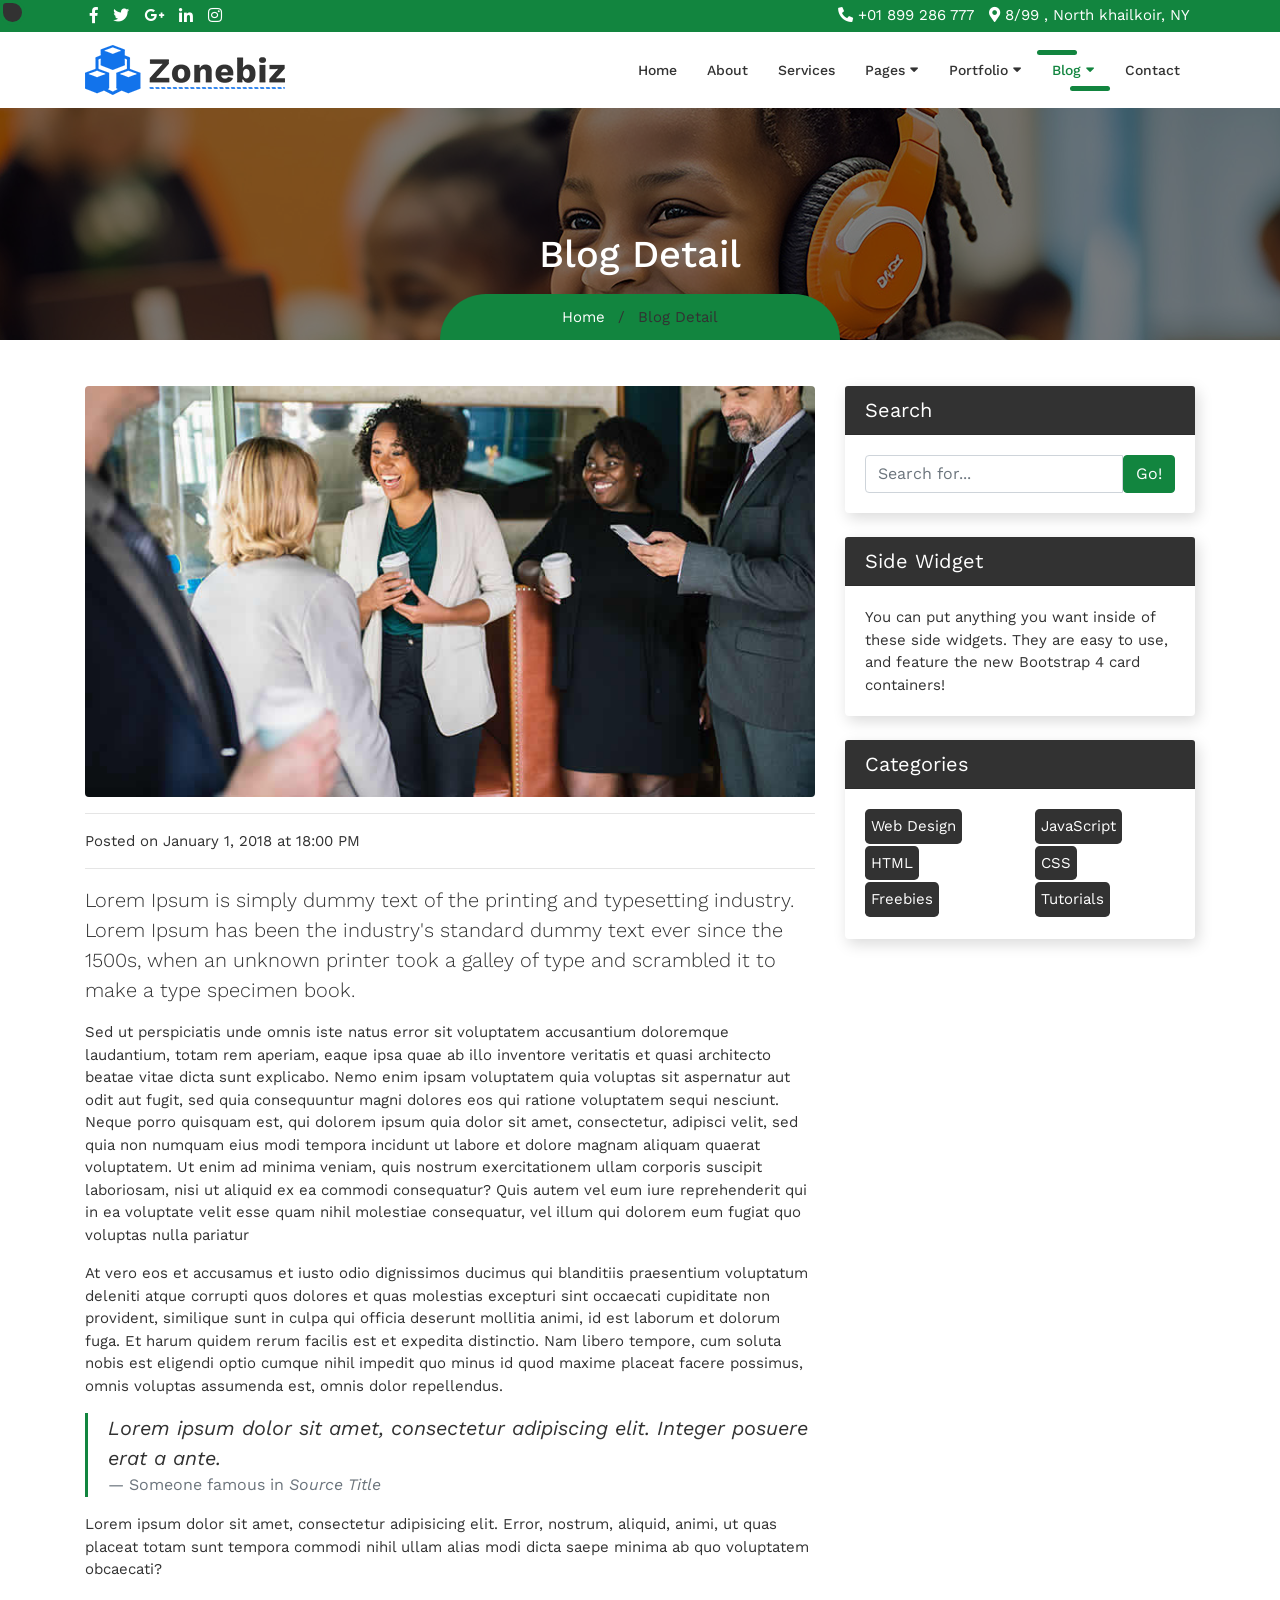
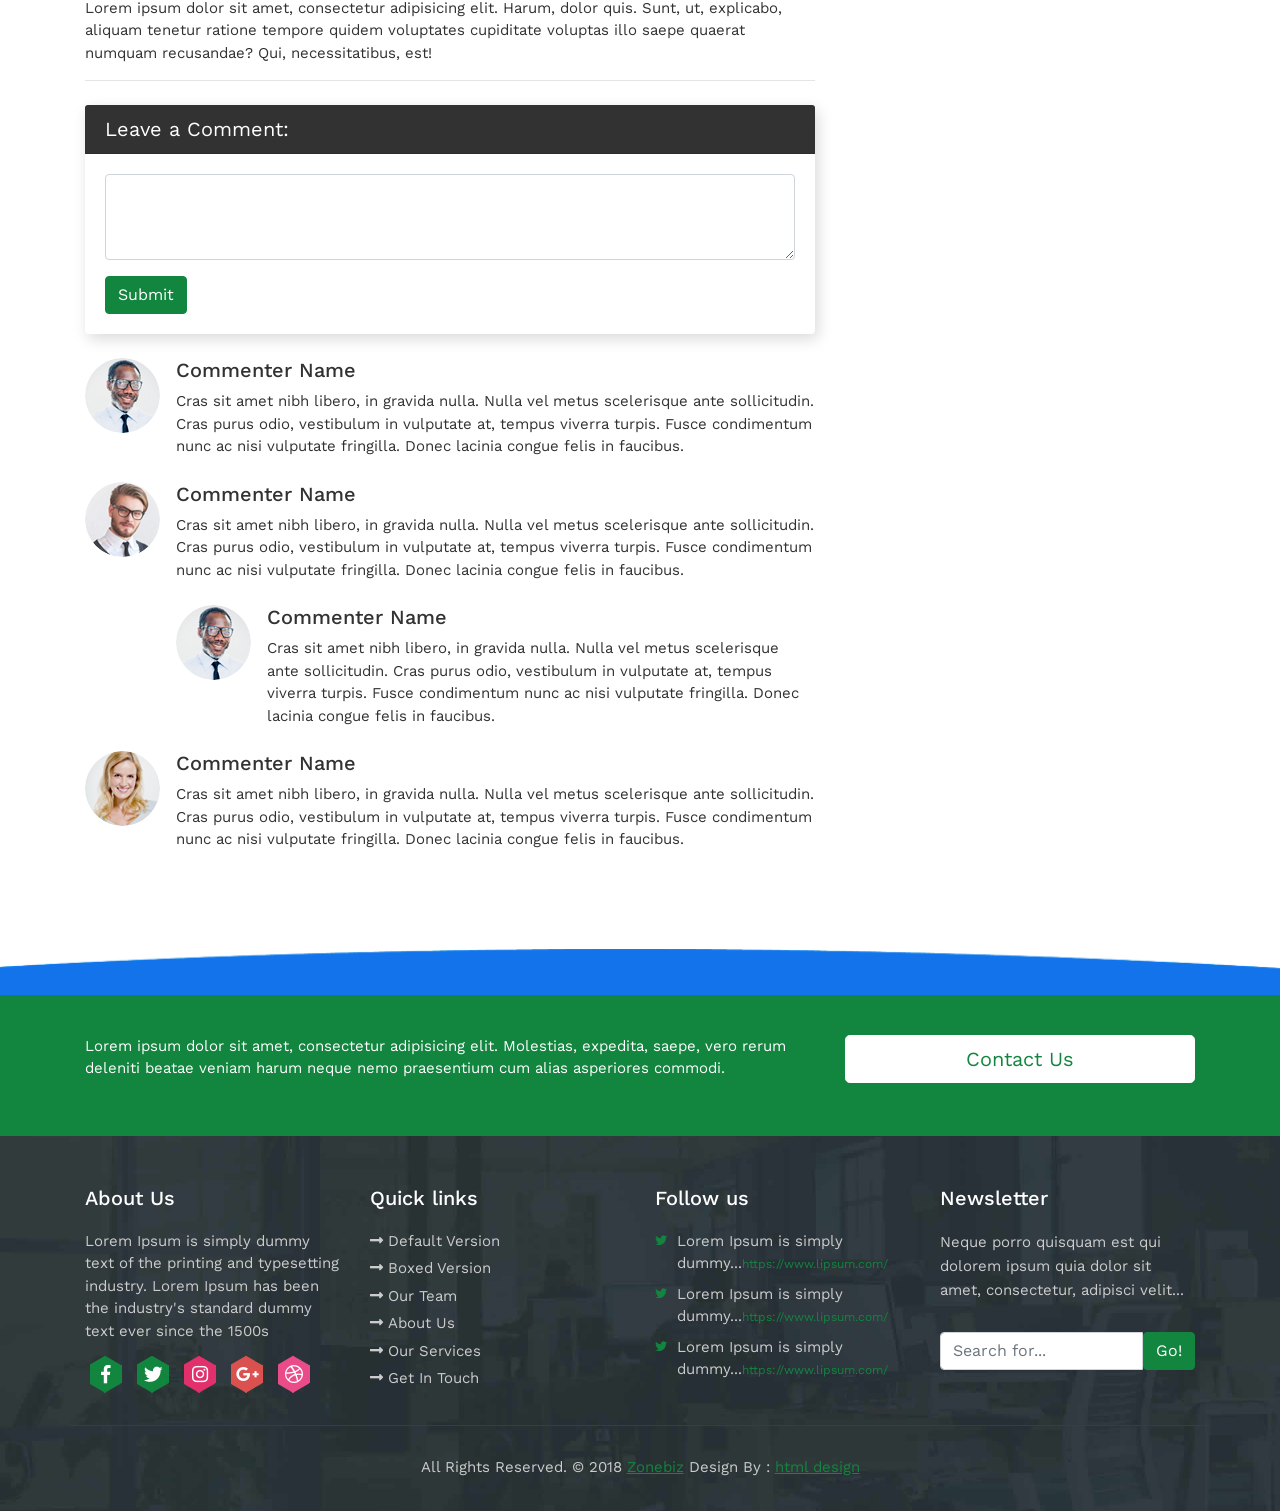
<file: blog-post.html>
<!DOCTYPE html>
<html lang="en">
<head>
	<meta charset="utf-8">
	<meta name="viewport" content="width=device-width, initial-scale=1, shrink-to-fit=no">
	<meta name="description" content="">
	<meta name="author" content="">
	<title> Zonebiz - Business Consulting Bootstrap4 Responsive Template </title>
	<!-- Bootstrap core CSS -->
	<link href="vendor/bootstrap/css/bootstrap.min.css" rel="stylesheet">
	<!-- Fontawesome CSS -->
	<link href="css/all.css" rel="stylesheet">
	<!-- Custom styles for this template -->
	<link href="css/style.css" rel="stylesheet">
</head>
<body>
<div class="wrapper-main">
	<!-- Top Bar -->
	<div class="top-bar">
		<div class="container">
			<div class="row">
				<div class="col-lg-6">
					<div class="social-media">
						<ul>
							<li><a href="#"><i class="fab fa-facebook-f"></i></a></li>
							<li><a href="#"><i class="fab fa-twitter"></i></a></li>
							<li><a href="#"><i class="fab fa-google-plus-g"></i></a></li>
							<li><a href="#"><i class="fab fa-linkedin-in"></i></a></li>
							<li><a href="#"><i class="fab fa-instagram"></i></a></li>
						</ul>
					</div>
				</div>
				<div class="col-lg-6">
					<div class="contact-details">
						<ul>
							<li><i class="fas fa-phone fa-rotate-90"></i> +01 899 286 777</li>
							<li><i class="fas fa-map-marker-alt"></i> 8/99 , North khailkoir, NY</li>
						</ul>
					</div>
				</div>
			</div>
		</div>
	</div>
    <!-- Navigation -->
    <nav class="navbar navbar-expand-lg navbar-dark bg-light top-nav">
        <div class="container">
            <a class="navbar-brand" href="index.html">
				<img src="images/logo.png" alt="logo" />
            </a>
            <button class="navbar-toggler navbar-toggler-right" type="button" data-toggle="collapse" data-target="#navbarResponsive" aria-controls="navbarResponsive" aria-expanded="false" aria-label="Toggle navigation">
				<span class="fas fa-bars"></span>
            </button>
            <div class="collapse navbar-collapse" id="navbarResponsive">
				<ul class="navbar-nav ml-auto">
					<li class="nav-item">
						<a class="nav-link" href="index.html">Home</a>
					</li>
					<li class="nav-item">
						<a class="nav-link" href="about.html">About</a>
					</li>
					<li class="nav-item">
						<a class="nav-link" href="services.html">Services</a>
					</li>
					<li class="nav-item dropdown">
						<a class="nav-link" href="#" id="navbarDropdownBlog" data-toggle="dropdown" aria-haspopup="true" aria-expanded="false">Pages <i class="fas fa-sort-down"></i></a>
						<div class="dropdown-menu dropdown-menu-right" aria-labelledby="navbarDropdownBlog">
							<a class="dropdown-item" href="faq.html">FAQ</a>
							<a class="dropdown-item" href="404.html">404</a>
							<a class="dropdown-item" href="pricing.html">Pricing Table</a>
						</div>
					</li>
					<li class="nav-item dropdown">
						<a class="nav-link" href="#" id="navbarDropdownPortfolio" data-toggle="dropdown" aria-haspopup="true" aria-expanded="false">Portfolio <i class="fas fa-sort-down"></i></a>
						<div class="dropdown-menu dropdown-menu-right" aria-labelledby="navbarDropdownPortfolio">
							<a class="dropdown-item" href="portfolio-3-col.html">3 Column Portfolio</a>
							<a class="dropdown-item" href="portfolio-4-col.html">4 Column Portfolio</a>
							<a class="dropdown-item" href="portfolio-item.html">Single Portfolio Item</a>
						</div>
					</li>
					<li class="nav-item dropdown">
						<a class="nav-link active" href="#" id="navbarDropdownBlog" data-toggle="dropdown" aria-haspopup="true" aria-expanded="false">Blog <i class="fas fa-sort-down"></i></a>
						<div class="dropdown-menu dropdown-menu-right" aria-labelledby="navbarDropdownBlog">
							<a class="dropdown-item" href="blog.html">Blog</a>
							<a class="dropdown-item" href="blog-post.html">Blog Post</a>
						</div>
					</li>
					<li class="nav-item">
						<a class="nav-link" href="contact.html">Contact</a>
					</li>
				</ul>
            </div>
        </div>
    </nav>
	
	<!-- full Title -->
	<div class="full-title">
		<div class="container">
			<!-- Page Heading/Breadcrumbs -->
			<h1 class="mt-4 mb-3"> Blog Detail </h1>
			<div class="breadcrumb-main">
				<ol class="breadcrumb">
					<li class="breadcrumb-item">
						<a href="index.html">Home</a>
					</li>
					<li class="breadcrumb-item active"> Blog Detail </li>
				</ol>
			</div>
		</div>
	</div>

    <div class="blog-main">
		<div class="container">
			<div class="row">
			<!-- Post Content Column -->
				<div class="col-lg-8">
					<!-- Preview Image -->
					<img class="img-fluid rounded" src="images/blog-item-01.jpg" alt="" />
					<hr>
						<!-- Date/Time -->
						<p>Posted on January 1, 2018 at 18:00 PM</p>
					<hr>
					<!-- Post Content -->
					<p class="lead">Lorem Ipsum is simply dummy text of the printing and typesetting industry. Lorem Ipsum has been the industry's standard dummy text ever since the 1500s, when an unknown printer took a galley of type and scrambled it to make a type specimen book. </p>

					<p>Sed ut perspiciatis unde omnis iste natus error sit voluptatem accusantium doloremque laudantium, totam rem aperiam, eaque ipsa quae ab illo inventore veritatis et quasi architecto beatae vitae dicta sunt explicabo. Nemo enim ipsam voluptatem quia voluptas sit aspernatur aut odit aut fugit, sed quia consequuntur magni dolores eos qui ratione voluptatem sequi nesciunt. Neque porro quisquam est, qui dolorem ipsum quia dolor sit amet, consectetur, adipisci velit, sed quia non numquam eius modi tempora incidunt ut labore et dolore magnam aliquam quaerat voluptatem. Ut enim ad minima veniam, quis nostrum exercitationem ullam corporis suscipit laboriosam, nisi ut aliquid ex ea commodi consequatur? Quis autem vel eum iure reprehenderit qui in ea voluptate velit esse quam nihil molestiae consequatur, vel illum qui dolorem eum fugiat quo voluptas nulla pariatur</p>

					<p>At vero eos et accusamus et iusto odio dignissimos ducimus qui blanditiis praesentium voluptatum deleniti atque corrupti quos dolores et quas molestias excepturi sint occaecati cupiditate non provident, similique sunt in culpa qui officia deserunt mollitia animi, id est laborum et dolorum fuga. Et harum quidem rerum facilis est et expedita distinctio. Nam libero tempore, cum soluta nobis est eligendi optio cumque nihil impedit quo minus id quod maxime placeat facere possimus, omnis voluptas assumenda est, omnis dolor repellendus. </p>

					<blockquote class="blockquote">
						<p class="mb-0">Lorem ipsum dolor sit amet, consectetur adipiscing elit. Integer posuere erat a ante.</p>
						<footer class="blockquote-footer">Someone famous in
							<cite title="Source Title">Source Title</cite>
						</footer>
					</blockquote>

					<p>Lorem ipsum dolor sit amet, consectetur adipisicing elit. Error, nostrum, aliquid, animi, ut quas placeat totam sunt tempora commodi nihil ullam alias modi dicta saepe minima ab quo voluptatem obcaecati?</p>

					<p>Lorem ipsum dolor sit amet, consectetur adipisicing elit. Harum, dolor quis. Sunt, ut, explicabo, aliquam tenetur ratione tempore quidem voluptates cupiditate voluptas illo saepe quaerat numquam recusandae? Qui, necessitatibus, est!</p>
				<hr>
				<div class="blog-right-side">
					<!-- Comments Form -->
					<div class="card my-4">
						<h5 class="card-header">Leave a Comment:</h5>
						<div class="card-body">
							<form>
								<div class="form-group">
									<textarea class="form-control" rows="3"></textarea>
								</div>
								<button type="submit" class="btn btn-primary">Submit</button>
							</form>
						</div>
					</div>
				</div>
				<!-- Single Comment -->
				<div class="media mb-4">
					<img class="d-flex mr-3 rounded-circle" src="images/testi_01.png" alt="">
					<div class="media-body">
						<h5 class="mt-0">Commenter Name</h5>
						Cras sit amet nibh libero, in gravida nulla. Nulla vel metus scelerisque ante sollicitudin. Cras purus odio, vestibulum in vulputate at, tempus viverra turpis. Fusce condimentum nunc ac nisi vulputate fringilla. Donec lacinia congue felis in faucibus.
					</div>
				</div>

				<!-- Comment with nested comments -->
				<div class="media mb-4">
					<img class="d-flex mr-3 rounded-circle" src="images/testi_02.png" alt="">
					<div class="media-body">
							<h5 class="mt-0">Commenter Name</h5>
							Cras sit amet nibh libero, in gravida nulla. Nulla vel metus scelerisque ante sollicitudin. Cras purus odio, vestibulum in vulputate at, tempus viverra turpis. Fusce condimentum nunc ac nisi vulputate fringilla. Donec lacinia congue felis in faucibus.
						<div class="media mt-4">
							<img class="d-flex mr-3 rounded-circle" src="images/testi_01.png" alt="">
							<div class="media-body">
								<h5 class="mt-0">Commenter Name</h5>
								Cras sit amet nibh libero, in gravida nulla. Nulla vel metus scelerisque ante sollicitudin. Cras purus odio, vestibulum in vulputate at, tempus viverra turpis. Fusce condimentum nunc ac nisi vulputate fringilla. Donec lacinia congue felis in faucibus.
							</div>
						</div>						
					</div>
				</div>
				<!-- Single Comment -->
				<div class="media mb-4">
					<img class="d-flex mr-3 rounded-circle" src="images/testi_03.png" alt="">
					<div class="media-body">
						<h5 class="mt-0">Commenter Name</h5>
						Cras sit amet nibh libero, in gravida nulla. Nulla vel metus scelerisque ante sollicitudin. Cras purus odio, vestibulum in vulputate at, tempus viverra turpis. Fusce condimentum nunc ac nisi vulputate fringilla. Donec lacinia congue felis in faucibus.
					</div>
				</div>

			</div>

			<!-- Sidebar Widgets Column -->
			<div class="col-md-4 blog-right-side">

			  <!-- Search Widget -->
			  <div class="card mb-4">
				<h5 class="card-header">Search</h5>
				<div class="card-body">
				  <div class="input-group">
					<input type="text" class="form-control" placeholder="Search for...">
					<span class="input-group-btn">
					  <button class="btn btn-secondary" type="button">Go!</button>
					</span>
				  </div>
				</div>
			  </div>

			  <!-- Side Widget -->
			  <div class="card my-4">
				<h5 class="card-header">Side Widget</h5>
				<div class="card-body">
				  You can put anything you want inside of these side widgets. They are easy to use, and feature the new Bootstrap 4 card containers!
				</div>
			  </div>
			  
			  <!-- Categories Widget -->
			  <div class="card my-4">
				<h5 class="card-header">Categories</h5>
				<div class="card-body">
				  <div class="row">
					<div class="col-lg-6">
					  <ul class="list-unstyled mb-0">
						<li>
						  <a href="#">Web Design</a>
						</li>
						<li>
						  <a href="#">HTML</a>
						</li>
						<li>
						  <a href="#">Freebies</a>
						</li>
					  </ul>
					</div>
					<div class="col-lg-6">
					  <ul class="list-unstyled mb-0">
						<li>
						  <a href="#">JavaScript</a>
						</li>
						<li>
						  <a href="#">CSS</a>
						</li>
						<li>
						  <a href="#">Tutorials</a>
						</li>
					  </ul>
					</div>
				  </div>
				</div>
			  </div>

			</div>

		  </div>
		  <!-- /.row -->
		</div>
		<!-- /.container -->
	</div>
	
	<!-- Contact Us -->
	<div class="touch-line">
		<div class="container">
			<div class="row">
				<div class="col-md-8">
				   <p>Lorem ipsum dolor sit amet, consectetur adipisicing elit. Molestias, expedita, saepe, vero rerum deleniti beatae veniam harum neque nemo praesentium cum alias asperiores commodi.</p>
				</div>
				<div class="col-md-4">
				   <a class="btn btn-lg btn-secondary btn-block" href="#"> Contact Us </a>
				</div>
			</div>
		</div>
	</div>

    <!--footer starts from here-->
    <footer class="footer">
        <div class="container bottom_border">
            <div class="row">
				<div class="col-lg-3 col-md-6 col-sm-6 col">
					<h5 class="headin5_amrc col_white_amrc pt2">About Us</h5>
					<!--headin5_amrc-->
					<p class="mb10">Lorem Ipsum is simply dummy text of the printing and typesetting industry. Lorem Ipsum has been the industry's standard dummy text ever since the 1500s</p>
					<ul class="footer-social">
						<li><a class="facebook hb-xs-margin" href="#"><span class="hb hb-xs spin hb-facebook"><i class="fab fa-facebook-f"></i></span></a></li>
						<li><a class="twitter hb-xs-margin" href="#"><span class="hb hb-xs spin hb-twitter"><i class="fab fa-twitter"></i></span></a></li>
						<li><a class="instagram hb-xs-margin" href="#"><span class="hb hb-xs spin hb-instagram"><i class="fab fa-instagram"></i></span></a></li>
						<li><a class="googleplus hb-xs-margin" href="#"><span class="hb hb-xs spin hb-google-plus"><i class="fab fa-google-plus-g"></i></span></a></li>
						<li><a class="dribbble hb-xs-margin" href="#"><span class="hb hb-xs spin hb-dribbble"><i class="fab fa-dribbble"></i></span></a></li>
					</ul>
				</div>	
				<div class="col-lg-3 col-md-6 col-sm-6">
					<h5 class="headin5_amrc col_white_amrc pt2">Quick links</h5>
					<!--headin5_amrc-->
					<ul class="footer_ul_amrc">
						<li><a href="#"><i class="fas fa-long-arrow-alt-right"></i>Default Version</a></li>
						<li><a href="#"><i class="fas fa-long-arrow-alt-right"></i>Boxed Version</a></li>
						<li><a href="#"><i class="fas fa-long-arrow-alt-right"></i>Our Team </a></li>
						<li><a href="#"><i class="fas fa-long-arrow-alt-right"></i>About Us</a></li>
						<li><a href="#"><i class="fas fa-long-arrow-alt-right"></i>Our Services</a></li>
						<li><a href="#"><i class="fas fa-long-arrow-alt-right"></i>Get In Touch</a></li>
					</ul>
					<!--footer_ul_amrc ends here-->
				</div>
				<div class="col-lg-3 col-md-6 col-sm-6 col">
					<h5 class="headin5_amrc col_white_amrc pt2">Follow us</h5>
					<!--headin5_amrc ends here-->
					<ul class="footer_ul2_amrc">
						<li>
							<a href="#"><i class="fab fa-twitter fleft padding-right"></i> </a>
							<p>Lorem Ipsum is simply dummy...<a href="#">https://www.lipsum.com/</a></p>
						</li>
						<li>
							<a href="#"><i class="fab fa-twitter fleft padding-right"></i> </a>
							<p>Lorem Ipsum is simply dummy...<a href="#">https://www.lipsum.com/</a></p>
						</li>
						<li>
							<a href="#"><i class="fab fa-twitter fleft padding-right"></i> </a>
							<p>Lorem Ipsum is simply dummy...<a href="#">https://www.lipsum.com/</a></p>
						</li>
					</ul>
					<!--footer_ul2_amrc ends here-->
				</div>
				<div class="col-lg-3 col-md-6 col-sm-6 ">
					<div class="news-box">
						<h5 class="headin5_amrc col_white_amrc pt2">Newsletter</h5>
						<p>Neque porro quisquam est qui dolorem ipsum quia dolor sit amet, consectetur, adipisci velit...</p>
						<form action="#">
							<div class="input-group">
								<input class="form-control" placeholder="Search for..." type="text">
								<span class="input-group-btn">
								  <button class="btn btn-secondary" type="button">Go!</button>
								</span>
							</div>
						</form>
					</div>
				</div>
			</div>
		</div>
        <div class="container">
            <p class="copyright text-center">All Rights Reserved. &copy; 2018 <a href="#">Zonebiz</a> Design By : 
				<a href="https://html.design/">html design</a>
            </p>
        </div>
    </footer>
</div>
<!-- Bootstrap core JavaScript -->
<script src="vendor/jquery/jquery.min.js"></script>
<script src="vendor/bootstrap/js/bootstrap.bundle.min.js"></script>
<script src="js/jquery.appear.js"></script>
<script src="js/script.js"></script>
</body>
</html>
</file>
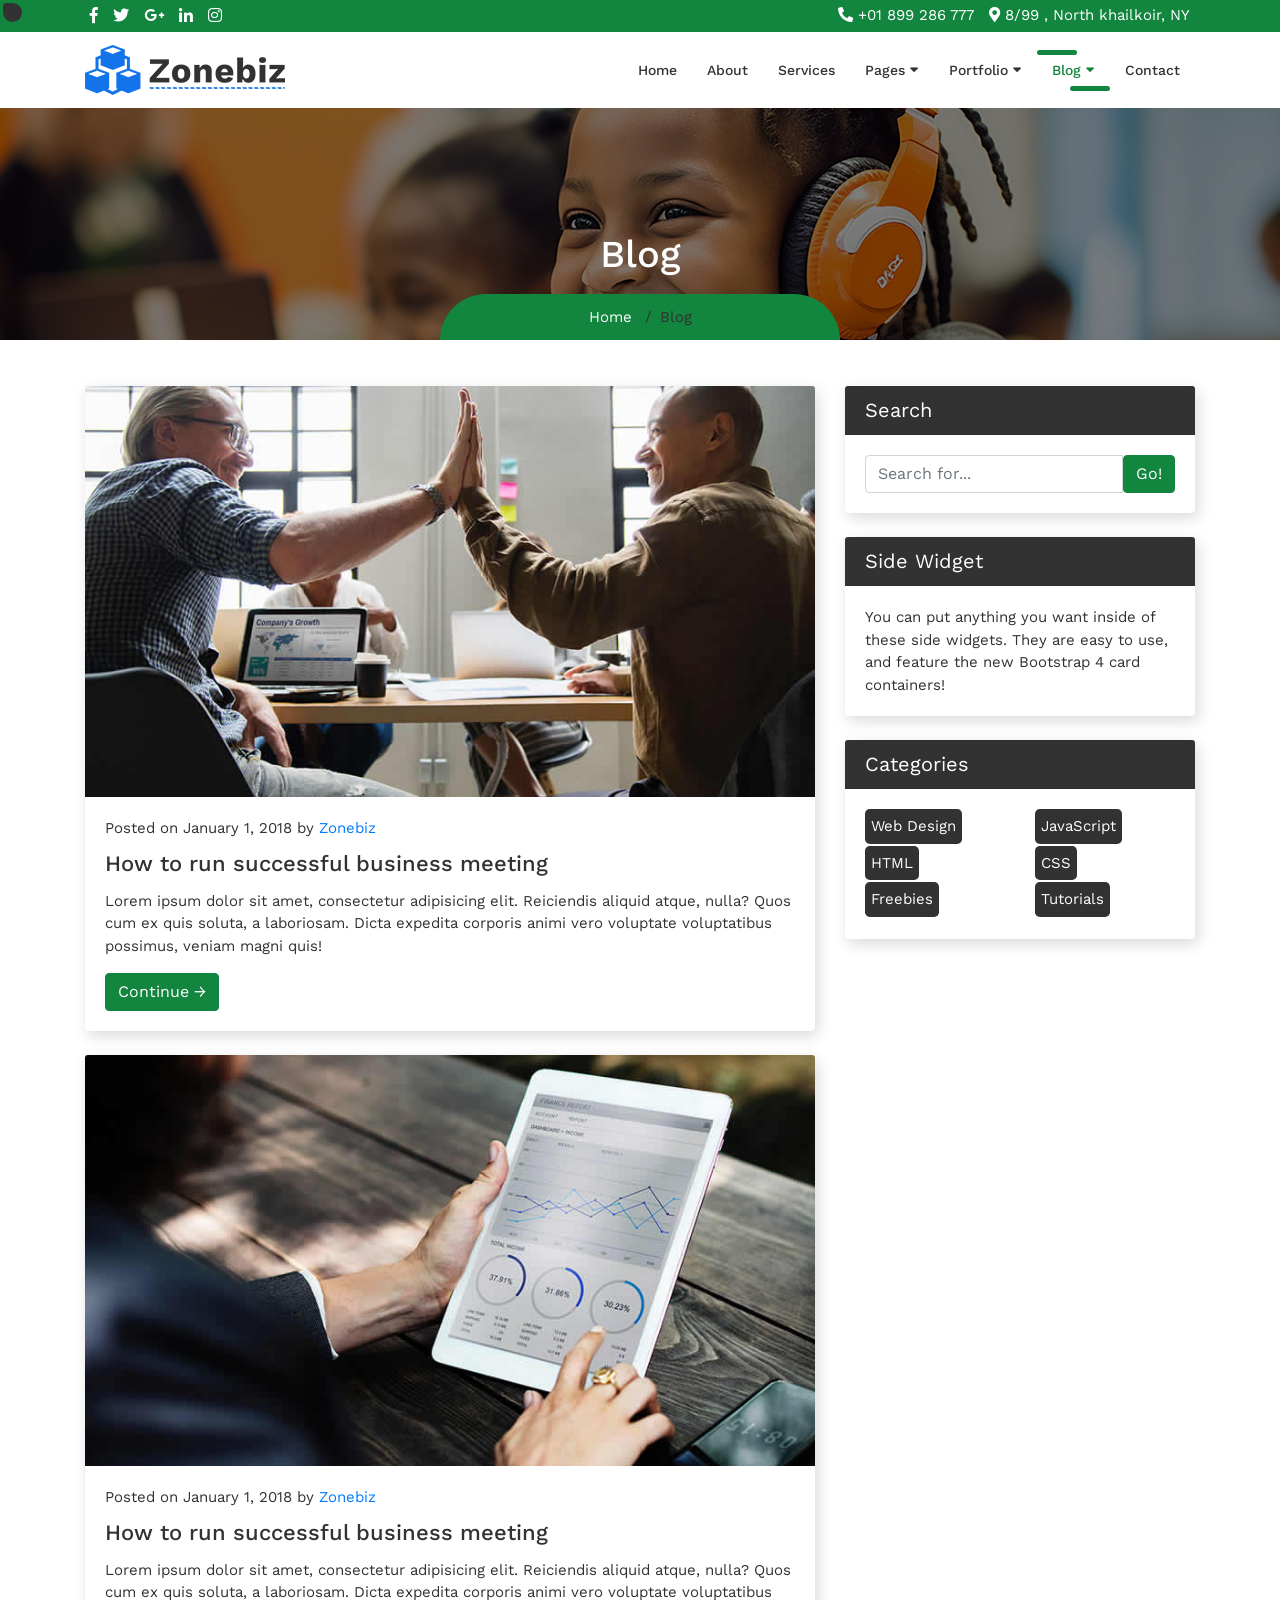
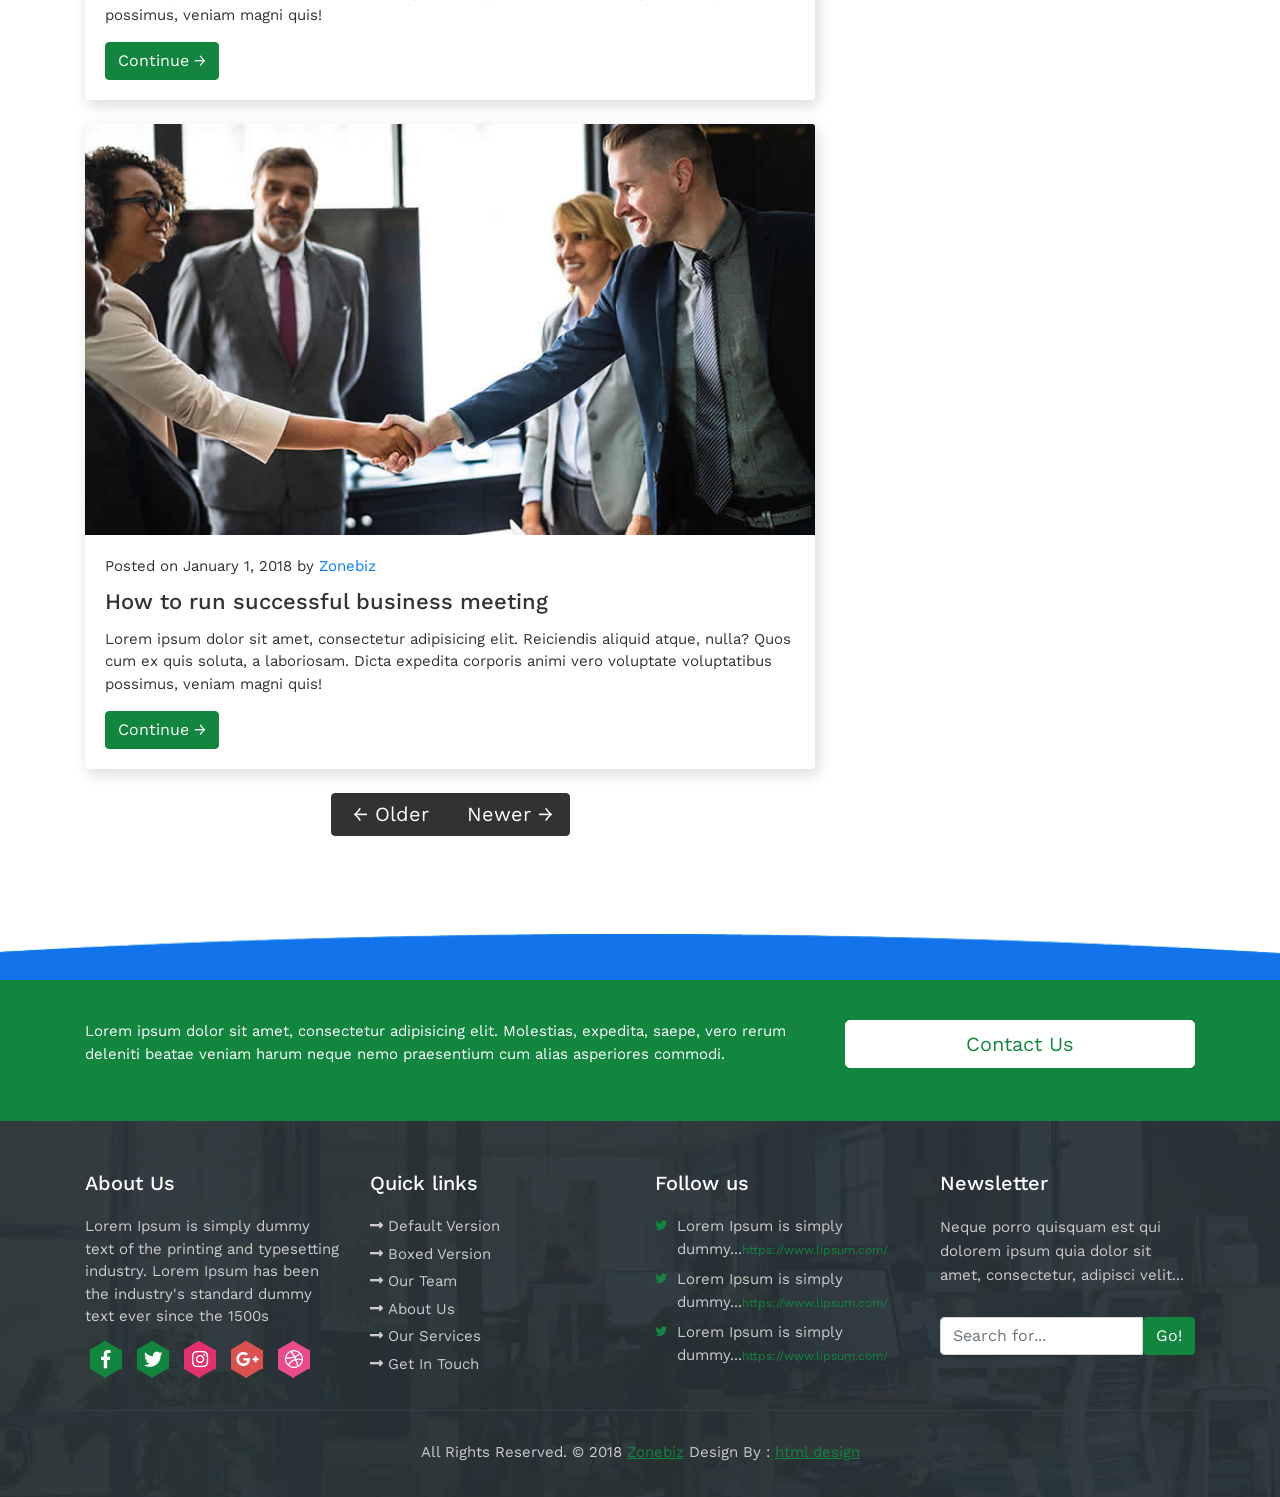
<file: blog.html>
<!DOCTYPE html>
<html lang="en">
<head>
	<meta charset="utf-8">
	<meta name="viewport" content="width=device-width, initial-scale=1, shrink-to-fit=no">
	<meta name="description" content="">
	<meta name="author" content="">
	<title> Zonebiz - Business Consulting Bootstrap4 Responsive Template </title>
	<!-- Bootstrap core CSS -->
	<link href="vendor/bootstrap/css/bootstrap.min.css" rel="stylesheet">
	<!-- Fontawesome CSS -->
	<link href="css/all.css" rel="stylesheet">
	<!-- Custom styles for this template -->
	<link href="css/style.css" rel="stylesheet">
</head>
<body>
<div class="wrapper-main">
	<!-- Top Bar -->
	<div class="top-bar">
		<div class="container">
			<div class="row">
				<div class="col-lg-6">
					<div class="social-media">
						<ul>
							<li><a href="#"><i class="fab fa-facebook-f"></i></a></li>
							<li><a href="#"><i class="fab fa-twitter"></i></a></li>
							<li><a href="#"><i class="fab fa-google-plus-g"></i></a></li>
							<li><a href="#"><i class="fab fa-linkedin-in"></i></a></li>
							<li><a href="#"><i class="fab fa-instagram"></i></a></li>
						</ul>
					</div>
				</div>
				<div class="col-lg-6">
					<div class="contact-details">
						<ul>
							<li><i class="fas fa-phone fa-rotate-90"></i> +01 899 286 777</li>
							<li><i class="fas fa-map-marker-alt"></i> 8/99 , North khailkoir, NY</li>
						</ul>
					</div>
				</div>
			</div>
		</div>
	</div>
	<!-- Navigation -->
    <nav class="navbar navbar-expand-lg navbar-dark bg-light top-nav">
        <div class="container">
            <a class="navbar-brand" href="index.html">
				<img src="images/logo.png" alt="logo" />
            </a>
            <button class="navbar-toggler navbar-toggler-right" type="button" data-toggle="collapse" data-target="#navbarResponsive" aria-controls="navbarResponsive" aria-expanded="false" aria-label="Toggle navigation">
				<span class="fas fa-bars"></span>
            </button>
            <div class="collapse navbar-collapse" id="navbarResponsive">
				<ul class="navbar-nav ml-auto">
					<li class="nav-item">
						<a class="nav-link" href="index.html">Home</a>
					</li>
					<li class="nav-item">
						<a class="nav-link" href="about.html">About</a>
					</li>
					<li class="nav-item">
						<a class="nav-link" href="services.html">Services</a>
					</li>
					<li class="nav-item dropdown">
						<a class="nav-link" href="#" id="navbarDropdownBlog" data-toggle="dropdown" aria-haspopup="true" aria-expanded="false">Pages <i class="fas fa-sort-down"></i></a>
						<div class="dropdown-menu dropdown-menu-right" aria-labelledby="navbarDropdownBlog">
							<a class="dropdown-item" href="faq.html">FAQ</a>
							<a class="dropdown-item" href="404.html">404</a>
							<a class="dropdown-item" href="pricing.html">Pricing Table</a>
						</div>
					</li>
					<li class="nav-item dropdown">
						<a class="nav-link" href="#" id="navbarDropdownPortfolio" data-toggle="dropdown" aria-haspopup="true" aria-expanded="false">Portfolio <i class="fas fa-sort-down"></i></a>
						<div class="dropdown-menu dropdown-menu-right" aria-labelledby="navbarDropdownPortfolio">
							<a class="dropdown-item" href="portfolio-3-col.html">3 Column Portfolio</a>
							<a class="dropdown-item" href="portfolio-4-col.html">4 Column Portfolio</a>
							<a class="dropdown-item" href="portfolio-item.html">Single Portfolio Item</a>
						</div>
					</li>
					<li class="nav-item dropdown">
						<a class="nav-link active" href="#" id="navbarDropdownBlog" data-toggle="dropdown" aria-haspopup="true" aria-expanded="false">Blog <i class="fas fa-sort-down"></i></a>
						<div class="dropdown-menu dropdown-menu-right" aria-labelledby="navbarDropdownBlog">
							<a class="dropdown-item" href="blog.html">Blog</a>
							<a class="dropdown-item" href="blog-post.html">Blog Post</a>
						</div>
					</li>
					<li class="nav-item">
						<a class="nav-link" href="contact.html">Contact</a>
					</li>
				</ul>
            </div>
        </div>
    </nav>
	
	<!-- full Title -->
	<div class="full-title">
		<div class="container">
			<!-- Page Heading/Breadcrumbs -->
			<h1 class="mt-4 mb-3"> Blog </h1>
			<div class="breadcrumb-main">
				<ol class="breadcrumb">
					<li class="breadcrumb-item">
						<a href="index.html">Home</a>
					</li>
					<li class="breadcrumb-item active">Blog</li>
				</ol>
			</div>
		</div>
	</div>

    <div class="blog-main">
		<div class="container">
			<div class="row">
				<!-- Blog Entries Column -->
				<div class="col-md-8 blog-entries">
					<!-- Blog Post -->
					<div class="card mb-4">
						<img class="card-img-top" src="images/blog-img-01.jpg" alt="Card image Blog" />
						<div class="card-body">
							<div class="by-post">
								Posted on January 1, 2018 by <a href="#">Zonebiz</a>
							</div>
							<h2 class="card-title">How to run successful business meeting</h2>
							<p class="card-text">Lorem ipsum dolor sit amet, consectetur adipisicing elit. Reiciendis aliquid atque, nulla? Quos cum ex quis soluta, a laboriosam. Dicta expedita corporis animi vero voluptate voluptatibus possimus, veniam magni quis!</p>
							<a href="#" class="btn btn-primary">Continue &rarr;</a>
						</div>
					</div>
					<!-- Blog Post -->
					<div class="card mb-4">
						<img class="card-img-top" src="images/blog-img-02.jpg" alt="Card image Blog">
						<div class="card-body">
							<div class="by-post">
								Posted on January 1, 2018 by <a href="#">Zonebiz</a>
							</div>
							<h2 class="card-title">How to run successful business meeting</h2>
							<p class="card-text">Lorem ipsum dolor sit amet, consectetur adipisicing elit. Reiciendis aliquid atque, nulla? Quos cum ex quis soluta, a laboriosam. Dicta expedita corporis animi vero voluptate voluptatibus possimus, veniam magni quis!</p>
							<a href="#" class="btn btn-primary">Continue &rarr;</a>
						</div>
					</div>
					<!-- Blog Post -->
					<div class="card mb-4">
						<img class="card-img-top" src="images/blog-img-03.jpg" alt="Card image Blog">
						<div class="card-body">
							<div class="by-post">
								Posted on January 1, 2018 by <a href="#">Zonebiz</a>
							</div>
							<h2 class="card-title">How to run successful business meeting</h2>
							<p class="card-text">Lorem ipsum dolor sit amet, consectetur adipisicing elit. Reiciendis aliquid atque, nulla? Quos cum ex quis soluta, a laboriosam. Dicta expedita corporis animi vero voluptate voluptatibus possimus, veniam magni quis!</p>
							<a href="#" class="btn btn-primary">Continue &rarr;</a>
						</div>
					</div>
					<div class="pagination_bar_arrow">
					  <!-- Pagination -->
						<ul class="pagination justify-content-center mb-4">
							<li class="page-item">
								<a class="page-link" href="#">&larr; Older</a>
							</li>
							<li class="page-item disabled">
								<a class="page-link" href="#">Newer &rarr;</a>
							</li>
						</ul>
					</div>
				</div>
				<!-- Sidebar Widgets Column -->
				<div class="col-md-4 blog-right-side">
					<!-- Search Widget -->
					<div class="card mb-4">
						<h5 class="card-header">Search</h5>
						<div class="card-body">
							<div class="input-group">
								<input type="text" class="form-control" placeholder="Search for...">
								<span class="input-group-btn">
									<button class="btn btn-secondary" type="button">Go!</button>
								</span>
							</div>
						</div>
					</div>
					<!-- Side Widget -->
					<div class="card my-4">
						<h5 class="card-header">Side Widget</h5>
						<div class="card-body">
							You can put anything you want inside of these side widgets. They are easy to use, and feature the new Bootstrap 4 card containers!
						</div>
					</div>
					<!-- Categories Widget -->
					<div class="card my-4">
						<h5 class="card-header">Categories</h5>
						<div class="card-body">
							<div class="row">
								<div class="col-lg-6">
									<ul class="list-unstyled mb-0">
										<li>
										  <a href="#">Web Design</a>
										</li>
										<li>
										  <a href="#">HTML</a>
										</li>
										<li>
										  <a href="#">Freebies</a>
										</li>
									</ul>
								</div>
								<div class="col-lg-6">
									<ul class="list-unstyled mb-0">
										<li>
										  <a href="#">JavaScript</a>
										</li>
										<li>
										  <a href="#">CSS</a>
										</li>
										<li>
										  <a href="#">Tutorials</a>
										</li>
									</ul>
								</div>
							</div>
						</div>
					</div>
				</div>
			</div>
			<!-- /.row -->
		</div>
		<!-- /.container -->
	</div>
	
	<!-- Contact Us -->
	<div class="touch-line">
		<div class="container">
			<div class="row">
				<div class="col-md-8">
				   <p>Lorem ipsum dolor sit amet, consectetur adipisicing elit. Molestias, expedita, saepe, vero rerum deleniti beatae veniam harum neque nemo praesentium cum alias asperiores commodi.</p>
				</div>
				<div class="col-md-4">
				   <a class="btn btn-lg btn-secondary btn-block" href="#"> Contact Us </a>
				</div>
			</div>
		</div>
	</div>

    <!--footer starts from here-->
    <footer class="footer">
        <div class="container bottom_border">
            <div class="row">
				<div class="col-lg-3 col-md-6 col-sm-6 col">
					<h5 class="headin5_amrc col_white_amrc pt2">About Us</h5>
					<!--headin5_amrc-->
					<p class="mb10">Lorem Ipsum is simply dummy text of the printing and typesetting industry. Lorem Ipsum has been the industry's standard dummy text ever since the 1500s</p>
					<ul class="footer-social">
						<li><a class="facebook hb-xs-margin" href="#"><span class="hb hb-xs spin hb-facebook"><i class="fab fa-facebook-f"></i></span></a></li>
						<li><a class="twitter hb-xs-margin" href="#"><span class="hb hb-xs spin hb-twitter"><i class="fab fa-twitter"></i></span></a></li>
						<li><a class="instagram hb-xs-margin" href="#"><span class="hb hb-xs spin hb-instagram"><i class="fab fa-instagram"></i></span></a></li>
						<li><a class="googleplus hb-xs-margin" href="#"><span class="hb hb-xs spin hb-google-plus"><i class="fab fa-google-plus-g"></i></span></a></li>
						<li><a class="dribbble hb-xs-margin" href="#"><span class="hb hb-xs spin hb-dribbble"><i class="fab fa-dribbble"></i></span></a></li>
					</ul>
				</div>	
				<div class="col-lg-3 col-md-6 col-sm-6">
					<h5 class="headin5_amrc col_white_amrc pt2">Quick links</h5>
					<!--headin5_amrc-->
					<ul class="footer_ul_amrc">
						<li><a href="#"><i class="fas fa-long-arrow-alt-right"></i>Default Version</a></li>
						<li><a href="#"><i class="fas fa-long-arrow-alt-right"></i>Boxed Version</a></li>
						<li><a href="#"><i class="fas fa-long-arrow-alt-right"></i>Our Team </a></li>
						<li><a href="#"><i class="fas fa-long-arrow-alt-right"></i>About Us</a></li>
						<li><a href="#"><i class="fas fa-long-arrow-alt-right"></i>Our Services</a></li>
						<li><a href="#"><i class="fas fa-long-arrow-alt-right"></i>Get In Touch</a></li>
					</ul>
					<!--footer_ul_amrc ends here-->
				</div>
				<div class="col-lg-3 col-md-6 col-sm-6 col">
					<h5 class="headin5_amrc col_white_amrc pt2">Follow us</h5>
					<!--headin5_amrc ends here-->
					<ul class="footer_ul2_amrc">
						<li>
							<a href="#"><i class="fab fa-twitter fleft padding-right"></i> </a>
							<p>Lorem Ipsum is simply dummy...<a href="#">https://www.lipsum.com/</a></p>
						</li>
						<li>
							<a href="#"><i class="fab fa-twitter fleft padding-right"></i> </a>
							<p>Lorem Ipsum is simply dummy...<a href="#">https://www.lipsum.com/</a></p>
						</li>
						<li>
							<a href="#"><i class="fab fa-twitter fleft padding-right"></i> </a>
							<p>Lorem Ipsum is simply dummy...<a href="#">https://www.lipsum.com/</a></p>
						</li>
					</ul>
					<!--footer_ul2_amrc ends here-->
				</div>
				<div class="col-lg-3 col-md-6 col-sm-6 ">
					<div class="news-box">
						<h5 class="headin5_amrc col_white_amrc pt2">Newsletter</h5>
						<p>Neque porro quisquam est qui dolorem ipsum quia dolor sit amet, consectetur, adipisci velit...</p>
						<form action="#">
							<div class="input-group">
								<input class="form-control" placeholder="Search for..." type="text">
								<span class="input-group-btn">
								  <button class="btn btn-secondary" type="button">Go!</button>
								</span>
							</div>
						</form>
					</div>
				</div>
			</div>
		</div>
        <div class="container">
            <p class="copyright text-center">All Rights Reserved. &copy; 2018 <a href="#">Zonebiz</a> Design By : 
				<a href="https://html.design/">html design</a>
            </p>
        </div>
    </footer>
</div>
<!-- Bootstrap core JavaScript -->
<script src="vendor/jquery/jquery.min.js"></script>
<script src="vendor/bootstrap/js/bootstrap.bundle.min.js"></script>
<script src="js/jquery.appear.js"></script>
<script src="js/script.js"></script>
</body>
</html>
</file>
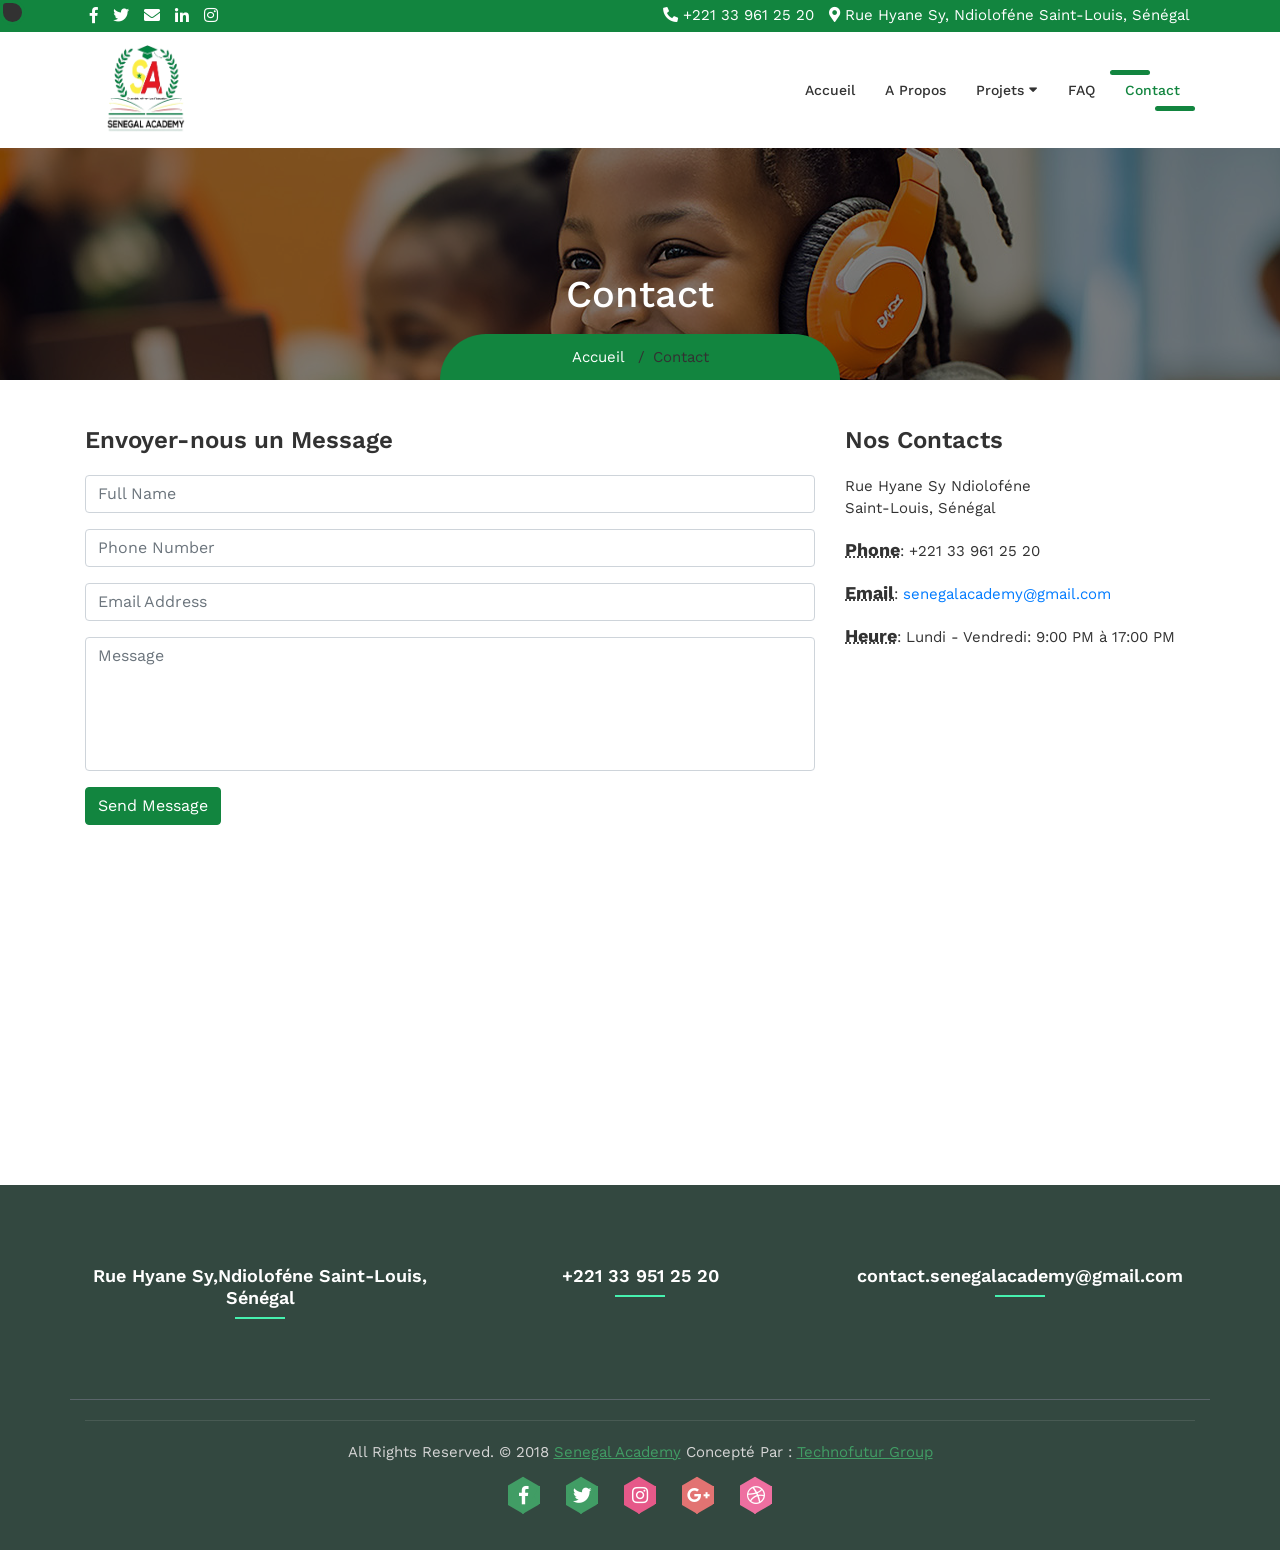
<file: contact.html>
<!DOCTYPE html>
<html lang="en">
<head>
	<meta charset="utf-8">
	<meta name="viewport" content="width=device-width, initial-scale=1, shrink-to-fit=no">
	<meta name="description" content="">
	<meta name="author" content="">
	<title> Senegal Academy </title>
	<!-- Bootstrap core CSS -->
	<link href="vendor/bootstrap/css/bootstrap.min.css" rel="stylesheet">
	<!-- Fontawesome CSS -->
	<link href="css/all.css" rel="stylesheet">
	<!-- Custom styles for this template -->
	<link href="css/style.css" rel="stylesheet">
</head>
<body>
<div class="wrapper-main">
	<!-- Top Bar -->
	<div class="top-bar">
		<div class="container">
			<div class="row">
				<div class="col-lg-6">
					<div class="social-media">
						<ul>
							<li><a href="#"><i class="fab fa-facebook-f"></i></a></li>
							<li><a href="#"><i class="fab fa-twitter"></i></a></li>
							<li><a href="#"><i class="fas fa-envelope"></i></a></li>
							<li><a href="#"><i class="fab fa-linkedin-in"></i></a></li>
							<li><a href="#"><i class="fab fa-instagram"></i></a></li>
						</ul>
					</div>
				</div>
				<div class="col-lg-6">
					<div class="contact-details">
						<ul>
							<li><i class="fas fa-phone fa-rotate-90"></i> +221 33 961 25 20</li>
							<li><i class="fas fa-map-marker-alt"></i> Rue Hyane Sy, Ndioloféne Saint-Louis, Sénégal</li>
						</ul>
					</div>
				</div>
			</div>
		</div>
	</div>
    <!-- Navigation -->
    <nav class="navbar navbar-expand-lg navbar-dark bg-light top-nav">
        <div class="container">
            <a class="navbar-brand" href="index.html">
				<img src="images/logoo.png" alt="logo" style="height: 90px; width: 120px;"/>
            </a>
            <button class="navbar-toggler navbar-toggler-right" type="button" data-toggle="collapse" data-target="#navbarResponsive" aria-controls="navbarResponsive" aria-expanded="false" aria-label="Toggle navigation">
				<span class="fas fa-bars"></span>
            </button>
            <div class="collapse navbar-collapse" id="navbarResponsive">
				<ul class="navbar-nav ml-auto">
					<li class="nav-item">
						<a class="nav-link" href="index.html">Accueil</a>
					</li>
					<li class="nav-item">
						<a class="nav-link" href="about.html">A Propos</a>
					</li>
					
					<!--li class="nav-item dropdown">
						<a class="nav-link" href="#" id="navbarDropdownBlog" data-toggle="dropdown" aria-haspopup="true" aria-expanded="false">Pages <i class="fas fa-sort-down"></i></a>
						<div class="dropdown-menu dropdown-menu-right" aria-labelledby="navbarDropdownBlog">
							<a class="dropdown-item" href="faq.html">FAQ</a>
							<a class="dropdown-item" href="404.html">404</a>
							<a class="dropdown-item" href="pricing.html">Pricing Table</a>
						</div>
					</li-->
					<li class="nav-item dropdown">
						<a class="nav-link " href="#" id="navbarDropdownPortfolio" data-toggle="dropdown" aria-haspopup="true" aria-expanded="false">Projets <i class="fas fa-sort-down"></i></a>
						<div class="dropdown-menu dropdown-menu-right" aria-labelledby="navbarDropdownPortfolio">
							<a class="dropdown-item" href="aea.php">Academy Ecole Aventure</a>
							<a class="dropdown-item" href="asn.php">Academy Science Numerique</a>
							<a class="dropdown-item" href="ace.php">Academy Challenge Entreprenariat</a>

							<a class="dropdown-item" href="mwa.php">Meting Women Academy</a>
							<a class="dropdown-item" href="ac.php">Academy Culture, Environnement, Sport et Santé</a>
							<a class="dropdown-item" href="aced.php">Academy Concours, Epelle-moi et Débattons</a>
							<a class="dropdown-item" href="af.php">Academy Formation</a>
							<a class="dropdown-item" href="ai.php">International Studies Academy</a>
							<a class="dropdown-item" href="#">SAIN'TIC</a>
						</div>
					</li>
					<li class="nav-item">
						<a class="nav-link" href="faq.html">FAQ</a>
					</li>
					<!--li class="nav-item dropdown">
						<a class="nav-link" href="#" id="navbarDropdownBlog" data-toggle="dropdown" aria-haspopup="true" aria-expanded="false">Blog <i class="fas fa-sort-down"></i></a>
						<div class="dropdown-menu dropdown-menu-right" aria-labelledby="navbarDropdownBlog">
							<a class="dropdown-item" href="blog.html">Blog</a>
							<a class="dropdown-item" href="blog-post.html">Blog Post</a>
						</div>
					</li-->
					<li class="nav-item">
						<a class="nav-link active" href="contact.html">Contact</a>
					</li>
				</ul>
            </div>
        </div>
    </nav>
	
	<!-- full Title -->
	<div class="full-title">
		<div class="container">
			<!-- Page Heading/Breadcrumbs -->
			<h1 class="mt-4 mb-3"> Contact </h1>
			<div class="breadcrumb-main">
				<ol class="breadcrumb">
					<li class="breadcrumb-item">
						<a href="index.html">Accueil</a>
					</li>
					<li class="breadcrumb-item active">Contact</li>
				</ol>
			</div>
		</div>
	</div>

    <div class="contact-main">
		<div class="container">
			<!-- Content Row -->
		  <div class="row">
			<!-- Map Column -->
				<div class="col-lg-8 mb-4 contact-left">
					<h3>Envoyer-nous un Message</h3>
					<form name="sentMessage" id="contactForm" novalidate>
						<div class="control-group form-group">
							<div class="controls">
								<input type="text" placeholder="Full Name" class="form-control" id="name" required data-validation-required-message="Please enter your name.">
								<p class="help-block"></p>
							</div>
						</div>
						<div class="control-group form-group">
							<div class="controls">
								<input type="tel" placeholder="Phone Number" class="form-control" id="phone" required data-validation-required-message="Please enter your phone number.">
							</div>
						</div>
						<div class="control-group form-group">
							<div class="controls">
								<input type="email" placeholder="Email Address" class="form-control" id="email" required data-validation-required-message="Please enter your email address.">
							</div>
						</div>
						<div class="control-group form-group">
							<div class="controls">
								<textarea rows="5" cols="100" placeholder="Message" class="form-control" id="message" required data-validation-required-message="Please enter your message" maxlength="999" style="resize:none"></textarea>
							</div>
						</div>
						<div id="success"></div>
						<!-- For success/fail messages -->
						<button type="submit" class="btn btn-primary" id="sendMessageButton">Send Message</button>
					</form>
				</div>
				<!-- Contact Details Column -->
				<div class="col-lg-4 mb-4 contact-right">
					<h3>Nos Contacts</h3>
					<p>
						Rue Hyane Sy Ndioloféne
						<br>Saint-Louis, Sénégal
						<br>
					</p>
					<p>
						<abbr title="Phone">Phone</abbr>: +221 33 961 25 20
					</p>
					<p>
						<abbr title="Email">Email</abbr>:
						<a href="mailto:senegalacademy@gmail.com"> senegalacademy@gmail.com </a>
					</p>
					<p>
						<abbr title="Hours">Heure</abbr>: Lundi - Vendredi: 9:00 PM à 17:00 PM
					</p>
				</div>
			</div>
			<!-- /.row -->
		</div>
		<!-- /.container -->
	</div>
	
	<div class="map-main">
		<!-- Embedded Google Map -->
		<iframe width="100%" height="300px" frameborder="0" scrolling="no" marginheight="0" marginwidth="0" src="https://www.google.com/maps/embed?pb=!1m14!1m12!1m3!1d15340.06508560935!2d-16.49950045!3d16.01266845!2m3!1f0!2f0!3f0!3m2!1i1024!2i768!4f13.1!5e0!3m2!1sfr!2ssn!4v1745509126572!5m2!1sfr!2ssn" width="600" height="450" style="border:0;" allowfullscreen="" loading="lazy" referrerpolicy="no-referrer-when-downgrade"></iframe>
	</div>

    <!--footer starts from here-->
	<footer class="footer" style="background: #011b11; opacity: 80%;">
        <div class="container bottom_border">
            <div class="row">
				<div class="col-lg-4 col-md-6 col-sm-6 col">
					<h5 class="headin5_amrc col_white_amrc pt2">Rue Hyane Sy,Ndioloféne Saint-Louis, Sénégal</h5>
					<!--headin5_amrc-->
					<!--p class="mb10">Lorem Ipsum is simply dummy text of the printing and typesetting industry. Lorem Ipsum has been the industry's standard dummy text ever since the 1500s</p-->
					
				</div>	
				<div class="col-lg-4 col-md-6 col-sm-6">
					<h5 class="headin5_amrc col_white_amrc pt2">+221 33 951 25 20</h5>
					<!--headin5_amrc-->
					<!--ul class="footer_ul_amrc">
						<li><a href="#"><i class="fas fa-long-arrow-alt-right"></i>Default Version</a></li>
						<li><a href="#"><i class="fas fa-long-arrow-alt-right"></i>Boxed Version</a></li>
						<li><a href="#"><i class="fas fa-long-arrow-alt-right"></i>Our Team </a></li>
						<li><a href="#"><i class="fas fa-long-arrow-alt-right"></i>About Us</a></li>
						<li><a href="#"><i class="fas fa-long-arrow-alt-right"></i>Our Services</a></li>
						<li><a href="#"><i class="fas fa-long-arrow-alt-right"></i>Get In Touch</a></li>
					</ul-->
					<!--footer_ul_amrc ends here-->
				</div>
				<div class="col-lg-4 col-md-6 col-sm-6 col">
					<h5 class="headin5_amrc col_white_amrc pt2">contact.senegalacademy@gmail.com</h5>
					<!--headin5_amrc ends here-->
					<!--ul class="footer_ul2_amrc">
						<li>
							<a href="#"><i class="fab fa-twitter fleft padding-right"></i> </a>
							<p>Lorem Ipsum is simply dummy...<a href="#">https://www.lipsum.com/</a></p>
						</li>
						<li>
							<a href="#"><i class="fab fa-twitter fleft padding-right"></i> </a>
							<p>Lorem Ipsum is simply dummy...<a href="#">https://www.lipsum.com/</a></p>
						</li>
						<li>
							<a href="#"><i class="fab fa-twitter fleft padding-right"></i> </a>
							<p>Lorem Ipsum is simply dummy...<a href="#">https://www.lipsum.com/</a></p>
						</li>
					</ul-->
					<!--footer_ul2_amrc ends here-->
				</div>
				<!--div class="col-lg-3 col-md-6 col-sm-6 ">
					<div class="news-box">
						<h5 class="headin5_amrc col_white_amrc pt2">Newsletter</h5>
						<p>Neque porro quisquam est qui dolorem ipsum quia dolor sit amet, consectetur, adipisci velit...</p>
						<form action="#">
							<div class="input-group">
								<input class="form-control" placeholder="Search for..." type="text">
								<span class="input-group-btn">
								  <button class="btn btn-secondary" type="button">Go!</button>
								</span>
							</div>
						</form>
					</div>
				</div-->
			</div>
		</div>
        <div class="container">
            <p class="copyright text-center">All Rights Reserved. &copy; 2018 <a href="#">Senegal Academy</a> Concepté Par : 
				<a href="https://technofuturgroup.com/">Technofutur Group</a>
            </p>

			<ul class="footer-social">
				<li><a class="facebook hb-xs-margin" href="#"><span class="hb hb-xs spin hb-facebook"><i class="fab fa-facebook-f"></i></span></a></li>
				<li><a class="twitter hb-xs-margin" href="#"><span class="hb hb-xs spin hb-twitter"><i class="fab fa-twitter"></i></span></a></li>
				<li><a class="instagram hb-xs-margin" href="#"><span class="hb hb-xs spin hb-instagram"><i class="fab fa-instagram"></i></span></a></li>
				<li><a class="googleplus hb-xs-margin" href="#"><span class="hb hb-xs spin hb-google-plus"><i class="fab fa-google-plus-g"></i></span></a></li>
				<li><a class="dribbble hb-xs-margin" href="#"><span class="hb hb-xs spin hb-dribbble"><i class="fab fa-dribbble"></i></span></a></li>
			</ul>
        </div>
    </footer>

	
</div>
	  

<style>
	/*!
 *  Zonebiz - Business Consulting Bootstrap4 Responsive Template
 */

@import url('https://fonts.googleapis.com/css?family=Work+Sans:100,200,300,400,500,600,700,800,900');
 

 
 /* ... [Tout le code CSS existant jusqu'au footer] ... */
 
 /* ==================== */
 /* FOOTER CORRECTIONS */
 /* ==================== */
 .footer { 
   width:100%; 
   background: url(../images/footer-bg.jpg) no-repeat center;
   background-size: cover;
   min-height:250px; 
   padding:40px 0px 25px 0px;
 }
 
 .footer .container.bottom_border {
   padding-bottom: 30px;
 }
 
 .footer h5.headin5_amrc {
   color: #ffffff;
   font-weight: 600;
   font-size: 18px;
   margin-bottom: 20px;
   padding-bottom: 10px;
   position: relative;
   text-align: center;
 }
 
 .footer h5.headin5_amrc:after {
   content: "";
   position: absolute;
   width: 50px;
   height: 2px;
   background: #19ee9c;
   bottom: 0;
   left: 50%;
   transform: translateX(-50%);
 }
 
 .footer .footer-social {
   display: flex;
   justify-content: center;
   margin: 0 auto;
   padding: 0;
   list-style: none;
   width: 100%;
 }
 
 .footer .footer-social li {
   margin: 0 8px;
 }
 
 .footer .footer-social li a {
   color: #ffffff;
   font-size: 16px;
   transition: all 0.3s ease;
 }
 
 .footer .footer-social li a:hover {
   color: #19ee9c;
 }
 
 .footer .col-lg-4 {
   margin-bottom: 30px;
   text-align: center;
 }
 
 .footer .copyright {
   margin-top: 20px;
   padding-top: 20px;
   border-top: 1px solid rgba(255,255,255,0.1);
 }
 
 /* Responsive adjustments */
 @media (max-width: 767px) {
   .footer .col-lg-4 {
	 margin-bottom: 25px;
   }
   
   .footer h5.headin5_amrc {
	 margin-top: 15px;
   }
 }
 
 /* ==================== */
 /* RESTE DU CODE EXISTANT */
 /* ==================== */
 
 /* ... [Tout le reste du code CSS existant] ... */
</style>
<!-- Bootstrap core JavaScript -->
<script src="vendor/jquery/jquery.min.js"></script>
<script src="vendor/bootstrap/js/bootstrap.bundle.min.js"></script>
<!-- Contact form JavaScript -->
<script src="js/jqBootstrapValidation.js"></script>
<script src="js/contact_me.js"></script>
<script src="js/jquery.appear.js"></script>
<script src="js/script.js"></script>
</body>
</html>
</file>
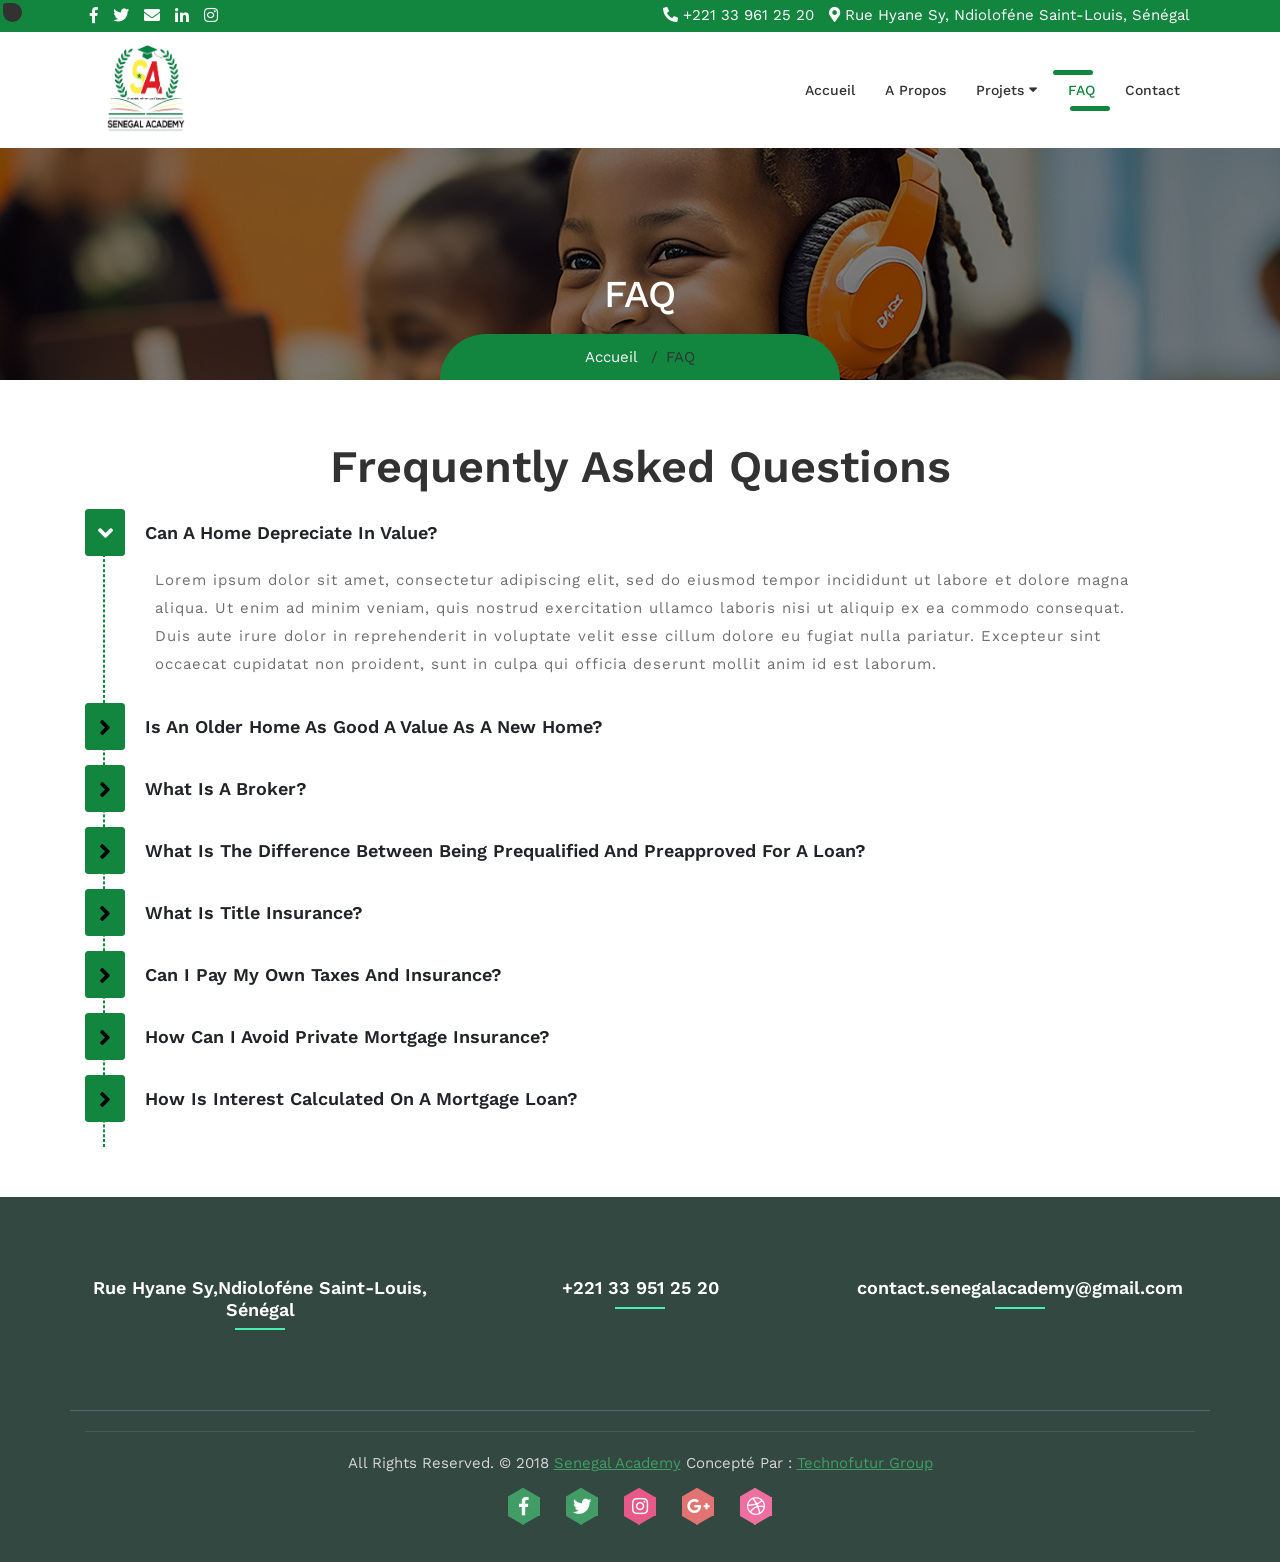
<file: faq.html>
<!DOCTYPE html>
<html lang="en">
<head>
	<meta charset="utf-8">
	<meta name="viewport" content="width=device-width, initial-scale=1, shrink-to-fit=no">
	<meta name="description" content="">
	<meta name="author" content="">
	<title> Senegal Academy </title>
	<!-- Bootstrap core CSS -->
	<link href="vendor/bootstrap/css/bootstrap.min.css" rel="stylesheet">
	<!-- Fontawesome CSS -->
	<link href="css/all.css" rel="stylesheet">
	<!-- Custom styles for this template -->
	<link href="css/style.css" rel="stylesheet">
</head>
<body>
<div class="wrapper-main">
	<!-- Top Bar -->
	<div class="top-bar">
		<div class="container">
			<div class="row">
				<div class="col-lg-6">
					<div class="social-media">
						<ul>
							<li><a href="#"><i class="fab fa-facebook-f"></i></a></li>
							<li><a href="#"><i class="fab fa-twitter"></i></a></li>
							<li><a href="#"><i class="fas fa-envelope"></i></a></li>
							<li><a href="#"><i class="fab fa-linkedin-in"></i></a></li>
							<li><a href="#"><i class="fab fa-instagram"></i></a></li>
						</ul>
					</div>
				</div>
				<div class="col-lg-6">
					<div class="contact-details">
						<ul>
							<li><i class="fas fa-phone fa-rotate-90"></i> +221 33 961 25 20</li>
							<li><i class="fas fa-map-marker-alt"></i> Rue Hyane Sy, Ndioloféne Saint-Louis, Sénégal</li>
						</ul>
					</div>
				</div>
			</div>
		</div>
	</div>
    <!-- Navigation -->
    <nav class="navbar navbar-expand-lg navbar-dark bg-light top-nav">
        <div class="container">
            <a class="navbar-brand" href="index.html">
				<img src="images/logoo.png" alt="logo" style="height: 90px; width: 120px;"/>
            </a>
            <button class="navbar-toggler navbar-toggler-right" type="button" data-toggle="collapse" data-target="#navbarResponsive" aria-controls="navbarResponsive" aria-expanded="false" aria-label="Toggle navigation">
				<span class="fas fa-bars"></span>
            </button>
            <div class="collapse navbar-collapse" id="navbarResponsive">
				<ul class="navbar-nav ml-auto">
					<li class="nav-item">
						<a class="nav-link" href="index.html">Accueil</a>
					</li>
					<li class="nav-item">
						<a class="nav-link" href="about.html">A Propos</a>
					</li>
					
					<!--li class="nav-item dropdown">
						<a class="nav-link" href="#" id="navbarDropdownBlog" data-toggle="dropdown" aria-haspopup="true" aria-expanded="false">Pages <i class="fas fa-sort-down"></i></a>
						<div class="dropdown-menu dropdown-menu-right" aria-labelledby="navbarDropdownBlog">
							<a class="dropdown-item" href="faq.html">FAQ</a>
							<a class="dropdown-item" href="404.html">404</a>
							<a class="dropdown-item" href="pricing.html">Pricing Table</a>
						</div>
					</li-->
					<li class="nav-item dropdown">
						<a class="nav-link " href="#" id="navbarDropdownPortfolio" data-toggle="dropdown" aria-haspopup="true" aria-expanded="false">Projets <i class="fas fa-sort-down"></i></a>
						<div class="dropdown-menu dropdown-menu-right" aria-labelledby="navbarDropdownPortfolio">
							<a class="dropdown-item" href="aea.php">Academy Ecole Aventure</a>
							<a class="dropdown-item" href="asn.php">Academy Science Numerique</a>
							<a class="dropdown-item" href="ace.php">Academy Challenge Entreprenariat</a>

							<a class="dropdown-item" href="mwa.php">Meting Women Academy</a>
							<a class="dropdown-item" href="ac.php">Academy Culture, Environnement, Sport et Santé</a>
							<a class="dropdown-item" href="aced.php">Academy Concours, Epelle-moi et Débattons</a>
							<a class="dropdown-item" href="af.php">Academy Formation</a>
							<a class="dropdown-item" href="ai.php">International Studies Academy</a>
							<a class="dropdown-item" href="#">SAIN'TIC</a>
						</div>
					</li>
					<li class="nav-item">
						<a class="nav-link active" href="faq.html">FAQ</a>
					</li>
					<!--li class="nav-item dropdown">
						<a class="nav-link" href="#" id="navbarDropdownBlog" data-toggle="dropdown" aria-haspopup="true" aria-expanded="false">Blog <i class="fas fa-sort-down"></i></a>
						<div class="dropdown-menu dropdown-menu-right" aria-labelledby="navbarDropdownBlog">
							<a class="dropdown-item" href="blog.html">Blog</a>
							<a class="dropdown-item" href="blog-post.html">Blog Post</a>
						</div>
					</li-->
					<li class="nav-item">
						<a class="nav-link" href="contact.html">Contact</a>
					</li>
				</ul>
            </div>
        </div>
    </nav>

	<!-- full Title -->
	<div class="full-title">
		<div class="container">
			<!-- Page Heading/Breadcrumbs -->
			<h1 class="mt-4 mb-3">FAQ</h1>
			<div class="breadcrumb-main">
				<ol class="breadcrumb">
					<li class="breadcrumb-item">
						<a href="index.html">Accueil</a>
					</li>
					<li class="breadcrumb-item active">FAQ</li>
				</ol>
			</div>
		</div>
	</div>
	
    <!-- Page Content -->
	<div class="faq-main">
		<div class="container">
			<h2>Frequently Asked Questions</h2>
			<div class="accordion" id="accordionExample">				
				<div class="card accordion-single">
					<div class="card-header" id="1">
						<h5 class="mb-0">
							<button class="btn btn-link" type="button" data-toggle="collapse"
								data-target="#collapseOne" aria-expanded="true" aria-controls="collapseOne">
								Can a home depreciate in value?
							</button>
						</h5>
					</div>
					<div id="collapseOne" class="collapse show" data-parent="#accordionExample">
						<div class="card-body">
							Lorem ipsum dolor sit amet, consectetur adipiscing elit, sed do eiusmod tempor incididunt ut labore et dolore magna aliqua. Ut enim ad minim veniam, quis nostrud exercitation ullamco laboris nisi ut aliquip ex ea commodo consequat. Duis aute irure dolor in reprehenderit in voluptate velit esse cillum dolore eu fugiat nulla pariatur. Excepteur sint occaecat cupidatat non proident, sunt in culpa qui officia deserunt mollit anim id est laborum.
						</div>
					</div>
				</div>
				<div class="card accordion-single">
					<div class="card-header" id="2">
						<h5 class="mb-0">
							<button class="btn btn-link collapsed" type="button" data-toggle="collapse"
								data-target="#collapseTwo" aria-expanded="false" aria-controls="collapseTwo">
								Is an older home as good a value as a new home?
							</button>
						</h5>
					</div>
					<div id="collapseTwo" class="collapse" data-parent="#accordionExample">
						<div class="card-body">
							Lorem ipsum dolor sit amet, consectetur adipiscing elit, sed do eiusmod tempor incididunt ut labore et dolore magna aliqua. Ut enim ad minim veniam, quis nostrud exercitation ullamco laboris nisi ut aliquip ex ea commodo consequat. Duis aute irure dolor in reprehenderit in voluptate velit esse cillum dolore eu fugiat nulla pariatur. Excepteur sint occaecat cupidatat non proident, sunt in culpa qui officia deserunt mollit anim id est laborum.
						</div>
					</div>
				</div>
				<div class="card accordion-single">
					<div class="card-header" id="3">
						<h5 class="mb-0">
							<button class="btn btn-link collapsed" type="button" data-toggle="collapse"
								data-target="#collapseThree" aria-expanded="false" aria-controls="collapseThree">
								What is a broker?
							</button>
						</h5>
					</div>
					<div id="collapseThree" class="collapse" data-parent="#accordionExample">
						<div class="card-body">
							Lorem ipsum dolor sit amet, consectetur adipiscing elit, sed do eiusmod tempor incididunt ut labore et dolore magna aliqua. Ut enim ad minim veniam, quis nostrud exercitation ullamco laboris nisi ut aliquip ex ea commodo consequat. Duis aute irure dolor in reprehenderit in voluptate velit esse cillum dolore eu fugiat nulla pariatur. Excepteur sint occaecat cupidatat non proident, sunt in culpa qui officia deserunt mollit anim id est laborum.
						</div>
					</div>
				</div>
				<div class="card accordion-single">
					<div class="card-header">
						<h5 class="mb-0">
							<button class="btn btn-link collapsed" type="button" data-toggle="collapse"
								data-target="#c4" aria-expanded="false" aria-controls="collapseThree">
								What is the difference between being prequalified and preapproved for a
								loan?
							</button>
						</h5>
					</div>
					<div id="c4" class="collapse" data-parent="#accordionExample">
						<div class="card-body">
							Lorem ipsum dolor sit amet, consectetur adipiscing elit, sed do eiusmod tempor incididunt ut labore et dolore magna aliqua. Ut enim ad minim veniam, quis nostrud exercitation ullamco laboris nisi ut aliquip ex ea commodo consequat. Duis aute irure dolor in reprehenderit in voluptate velit esse cillum dolore eu fugiat nulla pariatur. Excepteur sint occaecat cupidatat non proident, sunt in culpa qui officia deserunt mollit anim id est laborum.
						</div>
					</div>
				</div>
				<div class="card accordion-single">
					<div class="card-header">
						<h5 class="mb-0">
							<button class="btn btn-link collapsed" type="button" data-toggle="collapse"
								data-target="#c5" aria-expanded="false" aria-controls="collapseThree">
								What is title insurance?
							</button>
						</h5>
					</div>
					<div id="c5" class="collapse" data-parent="#accordionExample">
						<div class="card-body">
							Lorem ipsum dolor sit amet, consectetur adipiscing elit, sed do eiusmod tempor incididunt ut labore et dolore magna aliqua. Ut enim ad minim veniam, quis nostrud exercitation ullamco laboris nisi ut aliquip ex ea commodo consequat. Duis aute irure dolor in reprehenderit in voluptate velit esse cillum dolore eu fugiat nulla pariatur. Excepteur sint occaecat cupidatat non proident, sunt in culpa qui officia deserunt mollit anim id est laborum.
						</div>
					</div>
				</div>
				<div class="card accordion-single">
					<div class="card-header">
						<h5 class="mb-0">
							<button class="btn btn-link collapsed" type="button" data-toggle="collapse"
								data-target="#c6" aria-expanded="false" aria-controls="collapseThree">
								Can I pay my own taxes and insurance?
							</button>
						</h5>
					</div>
					<div id="c6" class="collapse" data-parent="#accordionExample">
						<div class="card-body">
							Lorem ipsum dolor sit amet, consectetur adipiscing elit, sed do eiusmod tempor incididunt ut labore et dolore magna aliqua. Ut enim ad minim veniam, quis nostrud exercitation ullamco laboris nisi ut aliquip ex ea commodo consequat. Duis aute irure dolor in reprehenderit in voluptate velit esse cillum dolore eu fugiat nulla pariatur. Excepteur sint occaecat cupidatat non proident, sunt in culpa qui officia deserunt mollit anim id est laborum.
						</div>
					</div>
				</div>
				<div class="card accordion-single">
					<div class="card-header">
						<h5 class="mb-0">
							<button class="btn btn-link collapsed" type="button" data-toggle="collapse"
								data-target="#c7" aria-expanded="false" aria-controls="collapseThree">
								How can I avoid private mortgage insurance?
							</button>
						</h5>
					</div>
					<div id="c7" class="collapse" data-parent="#accordionExample">
						<div class="card-body">
							Lorem ipsum dolor sit amet, consectetur adipiscing elit, sed do eiusmod tempor incididunt ut labore et dolore magna aliqua. Ut enim ad minim veniam, quis nostrud exercitation ullamco laboris nisi ut aliquip ex ea commodo consequat. Duis aute irure dolor in reprehenderit in voluptate velit esse cillum dolore eu fugiat nulla pariatur. Excepteur sint occaecat cupidatat non proident, sunt in culpa qui officia deserunt mollit anim id est laborum.
						</div>
					</div>
				</div>
				<div class="card accordion-single">
					<div class="card-header">
						<h5 class="mb-0">
							<button class="btn btn-link collapsed" type="button" data-toggle="collapse"
								data-target="#c8" aria-expanded="false" aria-controls="collapseThree">
								How is interest calculated on a mortgage loan?
							</button>
						</h5>
					</div>
					<div id="c8" class="collapse" data-parent="#accordionExample">
						<div class="card-body">
							Lorem ipsum dolor sit amet, consectetur adipiscing elit, sed do eiusmod tempor incididunt ut labore et dolore magna aliqua. Ut enim ad minim veniam, quis nostrud exercitation ullamco laboris nisi ut aliquip ex ea commodo consequat. Duis aute irure dolor in reprehenderit in voluptate velit esse cillum dolore eu fugiat nulla pariatur. Excepteur sint occaecat cupidatat non proident, sunt in culpa qui officia deserunt mollit anim id est laborum.
						</div>
					</div>
				</div>
			</div>
		</div>
    </div>
    <!-- /.container -->
	
	<!-- Contact Us >
	<div class="touch-line">
		<div class="container">
			<div class="row">
				<div class="col-md-8">
				   <p>Lorem ipsum dolor sit amet, consectetur adipisicing elit. Molestias, expedita, saepe, vero rerum deleniti beatae veniam harum neque nemo praesentium cum alias asperiores commodi.</p>
				</div>
				<div class="col-md-4">
				   <a class="btn btn-lg btn-secondary btn-block" href="#"> Contact Us </a>
				</div>
			</div>
		</div>
	</div-->

    <!--footer starts from here-->
    <footer class="footer" style="background: #011b11; opacity: 80%;">
        <div class="container bottom_border">
            <div class="row">
				<div class="col-lg-4 col-md-6 col-sm-6 col">
					<h5 class="headin5_amrc col_white_amrc pt2">Rue Hyane Sy,Ndioloféne Saint-Louis, Sénégal</h5>
					<!--headin5_amrc-->
					<!--p class="mb10">Lorem Ipsum is simply dummy text of the printing and typesetting industry. Lorem Ipsum has been the industry's standard dummy text ever since the 1500s</p-->
					
				</div>	
				<div class="col-lg-4 col-md-6 col-sm-6">
					<h5 class="headin5_amrc col_white_amrc pt2">+221 33 951 25 20</h5>
					<!--headin5_amrc-->
					<!--ul class="footer_ul_amrc">
						<li><a href="#"><i class="fas fa-long-arrow-alt-right"></i>Default Version</a></li>
						<li><a href="#"><i class="fas fa-long-arrow-alt-right"></i>Boxed Version</a></li>
						<li><a href="#"><i class="fas fa-long-arrow-alt-right"></i>Our Team </a></li>
						<li><a href="#"><i class="fas fa-long-arrow-alt-right"></i>About Us</a></li>
						<li><a href="#"><i class="fas fa-long-arrow-alt-right"></i>Our Services</a></li>
						<li><a href="#"><i class="fas fa-long-arrow-alt-right"></i>Get In Touch</a></li>
					</ul-->
					<!--footer_ul_amrc ends here-->
				</div>
				<div class="col-lg-4 col-md-6 col-sm-6 col">
					<h5 class="headin5_amrc col_white_amrc pt2">contact.senegalacademy@gmail.com</h5>
					<!--headin5_amrc ends here-->
					<!--ul class="footer_ul2_amrc">
						<li>
							<a href="#"><i class="fab fa-twitter fleft padding-right"></i> </a>
							<p>Lorem Ipsum is simply dummy...<a href="#">https://www.lipsum.com/</a></p>
						</li>
						<li>
							<a href="#"><i class="fab fa-twitter fleft padding-right"></i> </a>
							<p>Lorem Ipsum is simply dummy...<a href="#">https://www.lipsum.com/</a></p>
						</li>
						<li>
							<a href="#"><i class="fab fa-twitter fleft padding-right"></i> </a>
							<p>Lorem Ipsum is simply dummy...<a href="#">https://www.lipsum.com/</a></p>
						</li>
					</ul-->
					<!--footer_ul2_amrc ends here-->
				</div>
				<!--div class="col-lg-3 col-md-6 col-sm-6 ">
					<div class="news-box">
						<h5 class="headin5_amrc col_white_amrc pt2">Newsletter</h5>
						<p>Neque porro quisquam est qui dolorem ipsum quia dolor sit amet, consectetur, adipisci velit...</p>
						<form action="#">
							<div class="input-group">
								<input class="form-control" placeholder="Search for..." type="text">
								<span class="input-group-btn">
								  <button class="btn btn-secondary" type="button">Go!</button>
								</span>
							</div>
						</form>
					</div>
				</div-->
			</div>
		</div>
        <div class="container">
            <p class="copyright text-center">All Rights Reserved. &copy; 2018 <a href="#">Senegal Academy</a> Concepté Par : 
				<a href="https://technofuturgroup.com/">Technofutur Group</a>
            </p>

			<ul class="footer-social">
				<li><a class="facebook hb-xs-margin" href="https://www.facebook.com/Senegalacademy/?locale=fr_FR"><span class="hb hb-xs spin hb-facebook"><i class="fab fa-facebook-f"></i></span></a></li>
				<li><a class="twitter hb-xs-margin" href="https://x.com/AcademySenegal/status/1870143915489116274"><span class="hb hb-xs spin hb-twitter"><i class="fab fa-twitter"></i></span></a></li>
				<li><a class="instagram hb-xs-margin" href="https://www.instagram.com/senegal_academy/?hl=fr"><span class="hb hb-xs spin hb-instagram"><i class="fab fa-instagram"></i></span></a></li>
				<li><a class="googleplus hb-xs-margin" href="#"><span class="hb hb-xs spin hb-google-plus"><i class="fab fa-google-plus-g"></i></span></a></li>
				<li><a class="dribbble hb-xs-margin" href="#"><span class="hb hb-xs spin hb-dribbble"><i class="fab fa-dribbble"></i></span></a></li>
			</ul>
        </div>
    </footer>

	
</div>
	  

<style>
	/*!
 *  Zonebiz - Business Consulting Bootstrap4 Responsive Template
 */

@import url('https://fonts.googleapis.com/css?family=Work+Sans:100,200,300,400,500,600,700,800,900');
 

 
 /* ... [Tout le code CSS existant jusqu'au footer] ... */
 
 /* ==================== */
 /* FOOTER CORRECTIONS */
 /* ==================== */
 .footer { 
   width:100%; 
   background: url(../images/footer-bg.jpg) no-repeat center;
   background-size: cover;
   min-height:250px; 
   padding:40px 0px 25px 0px;
 }
 
 .footer .container.bottom_border {
   padding-bottom: 30px;
 }
 
 .footer h5.headin5_amrc {
   color: #ffffff;
   font-weight: 600;
   font-size: 18px;
   margin-bottom: 20px;
   padding-bottom: 10px;
   position: relative;
   text-align: center;
 }
 
 .footer h5.headin5_amrc:after {
   content: "";
   position: absolute;
   width: 50px;
   height: 2px;
   background: #19ee9c;
   bottom: 0;
   left: 50%;
   transform: translateX(-50%);
 }
 
 .footer .footer-social {
   display: flex;
   justify-content: center;
   margin: 0 auto;
   padding: 0;
   list-style: none;
   width: 100%;
 }
 
 .footer .footer-social li {
   margin: 0 8px;
 }
 
 .footer .footer-social li a {
   color: #ffffff;
   font-size: 16px;
   transition: all 0.3s ease;
 }
 
 .footer .footer-social li a:hover {
   color: #19ee9c;
 }
 
 .footer .col-lg-4 {
   margin-bottom: 30px;
   text-align: center;
 }
 
 .footer .copyright {
   margin-top: 20px;
   padding-top: 20px;
   border-top: 1px solid rgba(255,255,255,0.1);
 }
 
 /* Responsive adjustments */
 @media (max-width: 767px) {
   .footer .col-lg-4 {
	 margin-bottom: 25px;
   }
   
   .footer h5.headin5_amrc {
	 margin-top: 15px;
   }
 }
 
 /* ==================== */
 /* RESTE DU CODE EXISTANT */
 /* ==================== */
 
 /* ... [Tout le reste du code CSS existant] ... */
</style>

<!-- Bootstrap core JavaScript -->
<script src="vendor/jquery/jquery.min.js"></script>
<script src="vendor/bootstrap/js/bootstrap.bundle.min.js"></script>
<script src="js/jquery.appear.js"></script>
<script src="js/script.js"></script>
</body>
</html>
</file>
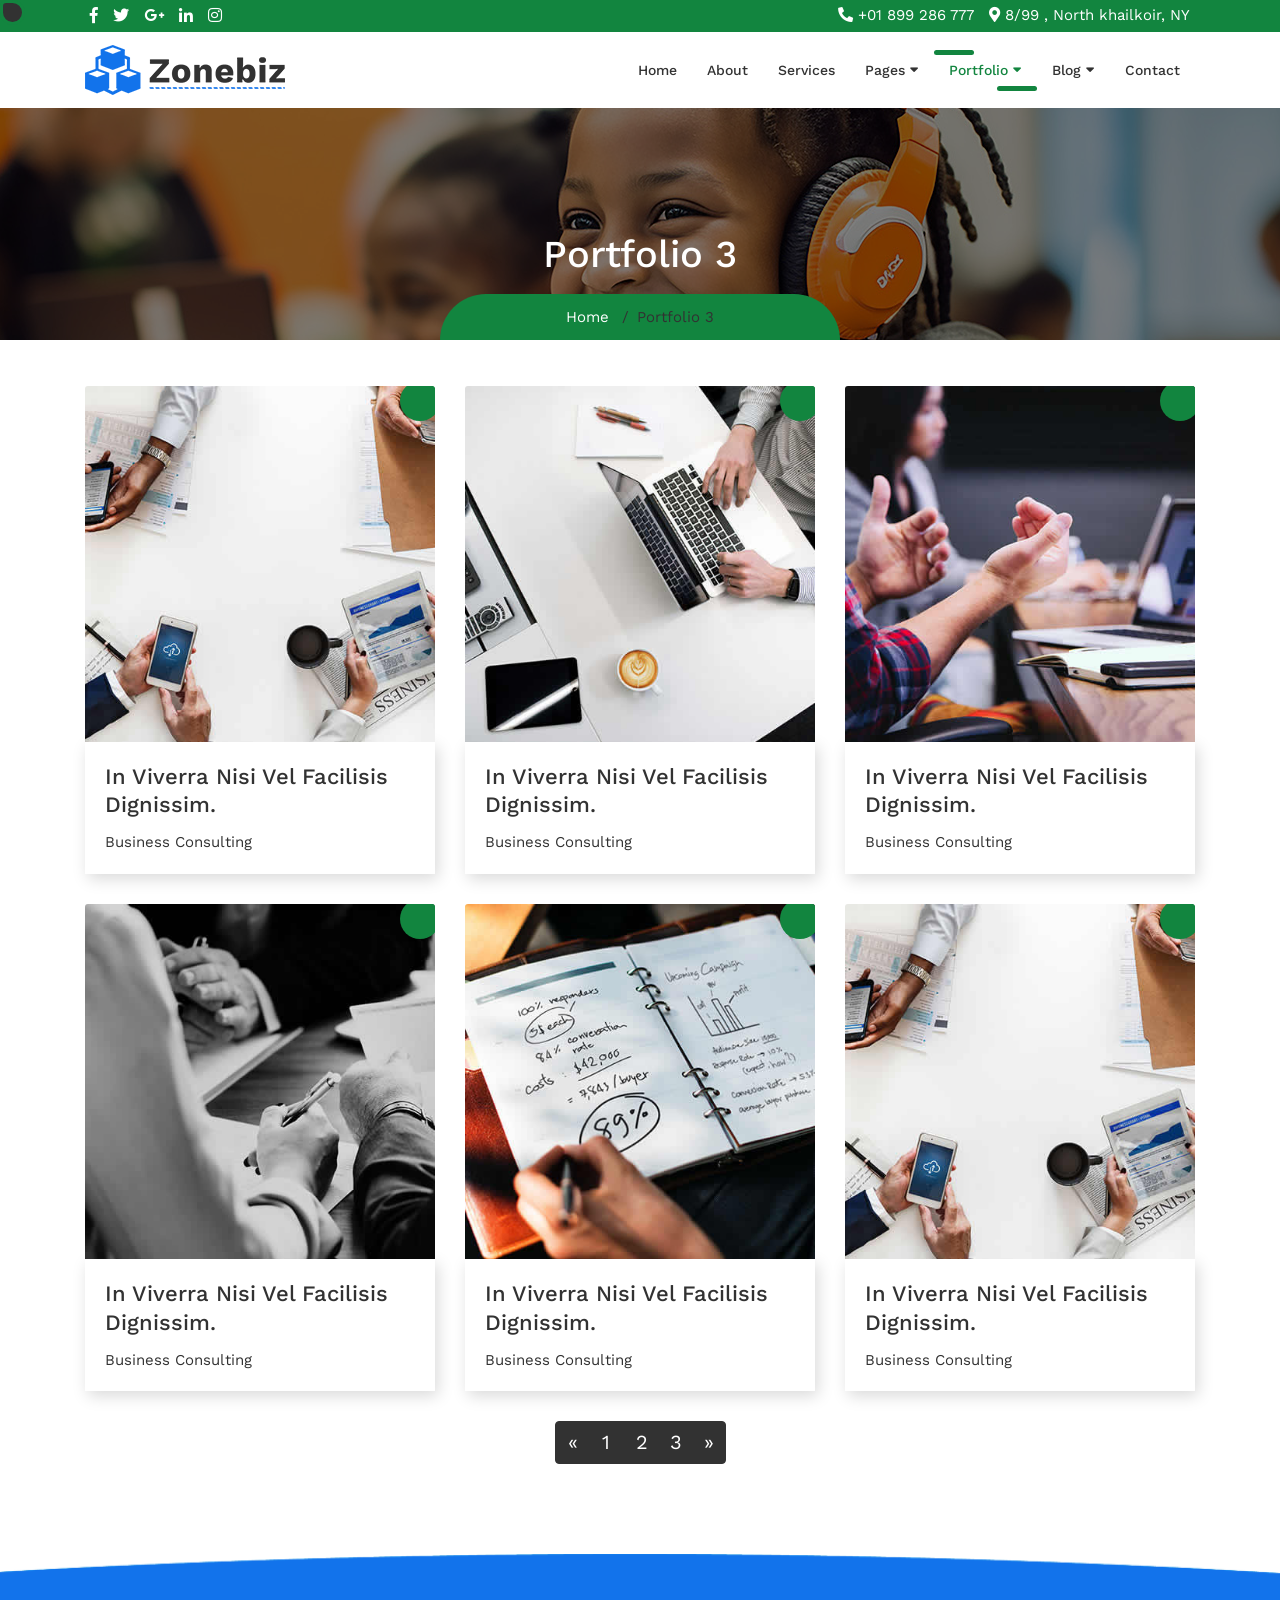
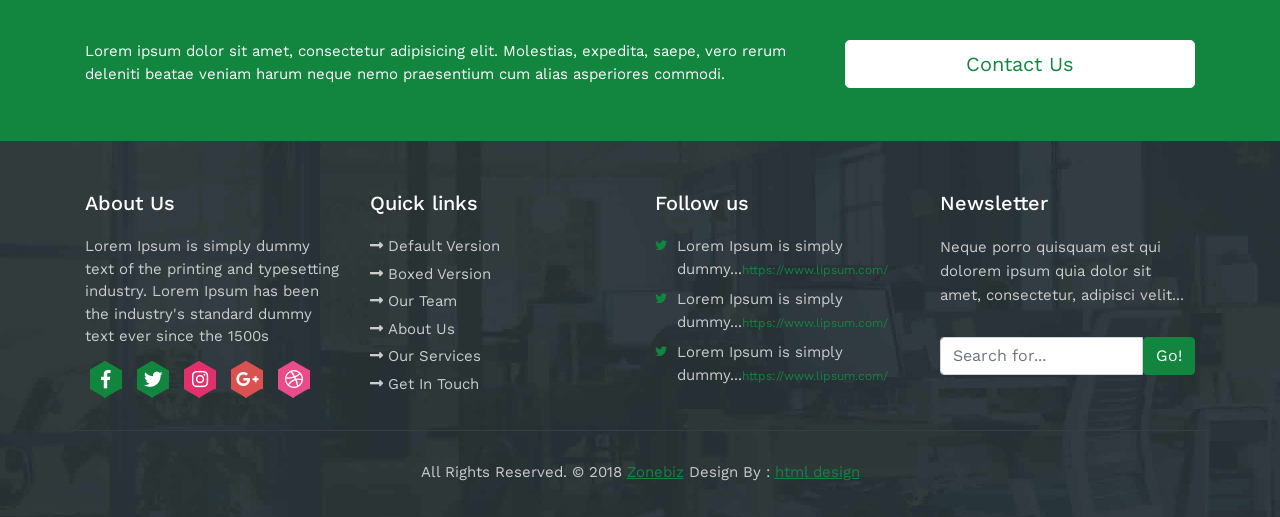
<file: portfolio-3-col.html>
<!DOCTYPE html>
<html lang="en">
<head>
	<meta charset="utf-8">
	<meta name="viewport" content="width=device-width, initial-scale=1, shrink-to-fit=no">
	<meta name="description" content="">
	<meta name="author" content="">
	<title> Zonebiz - Business Consulting Bootstrap4 Responsive Template </title>
	<!-- Bootstrap core CSS -->
	<link href="vendor/bootstrap/css/bootstrap.min.css" rel="stylesheet">
	<!-- Fontawesome CSS -->
	<link href="css/all.css" rel="stylesheet">
	<!-- Custom styles for this template -->
	<link href="css/style.css" rel="stylesheet">
</head>
<body>
<div class="wrapper-main">
	<!-- Top Bar -->
	<div class="top-bar">
		<div class="container">
			<div class="row">
				<div class="col-lg-6">
					<div class="social-media">
						<ul>
							<li><a href="#"><i class="fab fa-facebook-f"></i></a></li>
							<li><a href="#"><i class="fab fa-twitter"></i></a></li>
							<li><a href="#"><i class="fab fa-google-plus-g"></i></a></li>
							<li><a href="#"><i class="fab fa-linkedin-in"></i></a></li>
							<li><a href="#"><i class="fab fa-instagram"></i></a></li>
						</ul>
					</div>
				</div>
				<div class="col-lg-6">
					<div class="contact-details">
						<ul>
							<li><i class="fas fa-phone fa-rotate-90"></i> +01 899 286 777</li>
							<li><i class="fas fa-map-marker-alt"></i> 8/99 , North khailkoir, NY</li>
						</ul>
					</div>
				</div>
			</div>
		</div>
	</div>
	<!-- Navigation -->
    <nav class="navbar navbar-expand-lg navbar-dark bg-light top-nav">
        <div class="container">
            <a class="navbar-brand" href="index.html">
				<img src="images/logo.png" alt="logo" />
            </a>
            <button class="navbar-toggler navbar-toggler-right" type="button" data-toggle="collapse" data-target="#navbarResponsive" aria-controls="navbarResponsive" aria-expanded="false" aria-label="Toggle navigation">
				<span class="fas fa-bars"></span>
            </button>
            <div class="collapse navbar-collapse" id="navbarResponsive">
				<ul class="navbar-nav ml-auto">
					<li class="nav-item">
						<a class="nav-link" href="index.html">Home</a>
					</li>
					<li class="nav-item">
						<a class="nav-link" href="about.html">About</a>
					</li>
					<li class="nav-item">
						<a class="nav-link" href="services.html">Services</a>
					</li>
					<li class="nav-item dropdown">
						<a class="nav-link" href="#" id="navbarDropdownBlog" data-toggle="dropdown" aria-haspopup="true" aria-expanded="false">Pages <i class="fas fa-sort-down"></i></a>
						<div class="dropdown-menu dropdown-menu-right" aria-labelledby="navbarDropdownBlog">
							<a class="dropdown-item" href="faq.html">FAQ</a>
							<a class="dropdown-item" href="404.html">404</a>
							<a class="dropdown-item" href="pricing.html">Pricing Table</a>
						</div>
					</li>
					<li class="nav-item dropdown">
						<a class="nav-link active" href="#" id="navbarDropdownPortfolio" data-toggle="dropdown" aria-haspopup="true" aria-expanded="false">Portfolio <i class="fas fa-sort-down"></i></a>
						<div class="dropdown-menu dropdown-menu-right" aria-labelledby="navbarDropdownPortfolio">
							<a class="dropdown-item" href="portfolio-3-col.html">3 Column Portfolio</a>
							<a class="dropdown-item" href="portfolio-4-col.html">4 Column Portfolio</a>
							<a class="dropdown-item" href="portfolio-item.html">Single Portfolio Item</a>
						</div>
					</li>
					<li class="nav-item dropdown">
						<a class="nav-link" href="#" id="navbarDropdownBlog" data-toggle="dropdown" aria-haspopup="true" aria-expanded="false">Blog <i class="fas fa-sort-down"></i></a>
						<div class="dropdown-menu dropdown-menu-right" aria-labelledby="navbarDropdownBlog">
							<a class="dropdown-item" href="blog.html">Blog</a>
							<a class="dropdown-item" href="blog-post.html">Blog Post</a>
						</div>
					</li>
					<li class="nav-item">
						<a class="nav-link" href="contact.html">Contact</a>
					</li>
				</ul>
            </div>
        </div>
    </nav>
	
	<!-- full Title -->
	<div class="full-title">
		<div class="container">
			<!-- Page Heading/Breadcrumbs -->
			<h1 class="mt-4 mb-3"> Portfolio 3 </h1>
			<div class="breadcrumb-main">
				<ol class="breadcrumb">
					<li class="breadcrumb-item">
						<a href="index.html">Home</a>
					</li>
					<li class="breadcrumb-item active">Portfolio 3</li>
				</ol>
			</div>
		</div>
	</div>

    <div class="portfolio-col">
		<div class="container">
			<div class="row">
				<div class="col-lg-4 col-sm-6 portfolio-item">
					<div class="card h-100">
						<a class="hover-box" href="#">
							<div class="dot-full">
								<i class="fas fa-link"></i>
							</div>
							<img class="card-img-top" src="images/portfolio-big-01.jpg" alt="" />
						</a>
						<div class="card-body">
							<h4><a href="#">In viverra nisi vel facilisis dignissim.</a></h4>
							<p>Business Consulting</p>
						</div>
					</div>
				</div>
				<div class="col-lg-4 col-sm-6 portfolio-item">
					<div class="card h-100">
						<a class="hover-box" href="#">
							<div class="dot-full">
								<i class="fas fa-link"></i>
							</div>
							<img class="card-img-top" src="images/portfolio-big-02.jpg" alt="" />
						</a>
						<div class="card-body">
							<h4><a href="#">In viverra nisi vel facilisis dignissim.</a></h4>
							<p>Business Consulting</p>
						</div>
					</div>
				</div>
				<div class="col-lg-4 col-sm-6 portfolio-item">
					<div class="card h-100">
						<a class="hover-box" href="#">
							<div class="dot-full">
								<i class="fas fa-link"></i>
							</div>
							<img class="card-img-top" src="images/portfolio-big-03.jpg" alt="" />
						</a>
						<div class="card-body">
							<h4><a href="#">In viverra nisi vel facilisis dignissim.</a></h4>
							<p>Business Consulting</p>
						</div>
					</div>
				</div>
				<div class="col-lg-4 col-sm-6 portfolio-item">
					<div class="card h-100">
						<a class="hover-box" href="#">
							<div class="dot-full">
								<i class="fas fa-link"></i>
							</div>
							<img class="card-img-top" src="images/portfolio-big-04.jpg" alt="" />
						</a>
						<div class="card-body">
							<h4><a href="#">In viverra nisi vel facilisis dignissim.</a></h4>
							<p>Business Consulting</p>
						</div>
					</div>
				</div>
				<div class="col-lg-4 col-sm-6 portfolio-item">
					<div class="card h-100">
						<a class="hover-box" href="#">
							<div class="dot-full">
								<i class="fas fa-link"></i>
							</div>
							<img class="card-img-top" src="images/portfolio-big-05.jpg" alt="" />
						</a>
						<div class="card-body">
							<h4><a href="#">In viverra nisi vel facilisis dignissim.</a></h4>
							<p>Business Consulting</p>
						</div>
					</div>
				</div>
				<div class="col-lg-4 col-sm-6 portfolio-item">
					<div class="card h-100">
						<a class="hover-box" href="#">
							<div class="dot-full">
								<i class="fas fa-link"></i>
							</div>
							<img class="card-img-top" src="images/portfolio-big-01.jpg" alt="" />
						</a>
						<div class="card-body">
							<h4><a href="#">In viverra nisi vel facilisis dignissim.</a></h4>
							<p>Business Consulting</p>
						</div>
					</div>
				</div>
			</div>

			<div class="pagination_bar">
				<!-- Pagination -->
				<ul class="pagination justify-content-center">
					<li class="page-item">
					  <a class="page-link" href="#" aria-label="Previous">
						<span aria-hidden="true">&laquo;</span>
						<span class="sr-only">Previous</span>
					  </a>
					</li>
					<li class="page-item">
					  <a class="page-link" href="#">1</a>
					</li>
					<li class="page-item">
					  <a class="page-link" href="#">2</a>
					</li>
					<li class="page-item">
					  <a class="page-link" href="#">3</a>
					</li>
					<li class="page-item">
					  <a class="page-link" href="#" aria-label="Next">
						<span aria-hidden="true">&raquo;</span>
						<span class="sr-only">Next</span>
					  </a>
					</li>
				</ul>
			</div>
		</div>
		<!-- /.container -->
	</div>
	
	<!-- Contact Us -->
	<div class="touch-line">
		<div class="container">
			<div class="row">
				<div class="col-md-8">
				   <p>Lorem ipsum dolor sit amet, consectetur adipisicing elit. Molestias, expedita, saepe, vero rerum deleniti beatae veniam harum neque nemo praesentium cum alias asperiores commodi.</p>
				</div>
				<div class="col-md-4">
				   <a class="btn btn-lg btn-secondary btn-block" href="#"> Contact Us </a>
				</div>
			</div>
		</div>
	</div>

    <!--footer starts from here-->
    <footer class="footer">
        <div class="container bottom_border">
            <div class="row">
				<div class="col-lg-3 col-md-6 col-sm-6 col">
					<h5 class="headin5_amrc col_white_amrc pt2">About Us</h5>
					<!--headin5_amrc-->
					<p class="mb10">Lorem Ipsum is simply dummy text of the printing and typesetting industry. Lorem Ipsum has been the industry's standard dummy text ever since the 1500s</p>
					<ul class="footer-social">
						<li><a class="facebook hb-xs-margin" href="#"><span class="hb hb-xs spin hb-facebook"><i class="fab fa-facebook-f"></i></span></a></li>
						<li><a class="twitter hb-xs-margin" href="#"><span class="hb hb-xs spin hb-twitter"><i class="fab fa-twitter"></i></span></a></li>
						<li><a class="instagram hb-xs-margin" href="#"><span class="hb hb-xs spin hb-instagram"><i class="fab fa-instagram"></i></span></a></li>
						<li><a class="googleplus hb-xs-margin" href="#"><span class="hb hb-xs spin hb-google-plus"><i class="fab fa-google-plus-g"></i></span></a></li>
						<li><a class="dribbble hb-xs-margin" href="#"><span class="hb hb-xs spin hb-dribbble"><i class="fab fa-dribbble"></i></span></a></li>
					</ul>
				</div>	
				<div class="col-lg-3 col-md-6 col-sm-6">
					<h5 class="headin5_amrc col_white_amrc pt2">Quick links</h5>
					<!--headin5_amrc-->
					<ul class="footer_ul_amrc">
						<li><a href="#"><i class="fas fa-long-arrow-alt-right"></i>Default Version</a></li>
						<li><a href="#"><i class="fas fa-long-arrow-alt-right"></i>Boxed Version</a></li>
						<li><a href="#"><i class="fas fa-long-arrow-alt-right"></i>Our Team </a></li>
						<li><a href="#"><i class="fas fa-long-arrow-alt-right"></i>About Us</a></li>
						<li><a href="#"><i class="fas fa-long-arrow-alt-right"></i>Our Services</a></li>
						<li><a href="#"><i class="fas fa-long-arrow-alt-right"></i>Get In Touch</a></li>
					</ul>
					<!--footer_ul_amrc ends here-->
				</div>
				<div class="col-lg-3 col-md-6 col-sm-6 col">
					<h5 class="headin5_amrc col_white_amrc pt2">Follow us</h5>
					<!--headin5_amrc ends here-->
					<ul class="footer_ul2_amrc">
						<li>
							<a href="#"><i class="fab fa-twitter fleft padding-right"></i> </a>
							<p>Lorem Ipsum is simply dummy...<a href="#">https://www.lipsum.com/</a></p>
						</li>
						<li>
							<a href="#"><i class="fab fa-twitter fleft padding-right"></i> </a>
							<p>Lorem Ipsum is simply dummy...<a href="#">https://www.lipsum.com/</a></p>
						</li>
						<li>
							<a href="#"><i class="fab fa-twitter fleft padding-right"></i> </a>
							<p>Lorem Ipsum is simply dummy...<a href="#">https://www.lipsum.com/</a></p>
						</li>
					</ul>
					<!--footer_ul2_amrc ends here-->
				</div>
				<div class="col-lg-3 col-md-6 col-sm-6 ">
					<div class="news-box">
						<h5 class="headin5_amrc col_white_amrc pt2">Newsletter</h5>
						<p>Neque porro quisquam est qui dolorem ipsum quia dolor sit amet, consectetur, adipisci velit...</p>
						<form action="#">
							<div class="input-group">
								<input class="form-control" placeholder="Search for..." type="text">
								<span class="input-group-btn">
								  <button class="btn btn-secondary" type="button">Go!</button>
								</span>
							</div>
						</form>
					</div>
				</div>
			</div>
		</div>
        <div class="container">
            <p class="copyright text-center">All Rights Reserved. &copy; 2018 <a href="#">Zonebiz</a> Design By : 
				<a href="https://html.design/">html design</a>
            </p>
        </div>
    </footer>
</div>
<!-- Bootstrap core JavaScript -->
<script src="vendor/jquery/jquery.min.js"></script>
<script src="vendor/bootstrap/js/bootstrap.bundle.min.js"></script>
<script src="js/jquery.appear.js"></script>
<script src="js/script.js"></script>
</body>
</html>
</file>
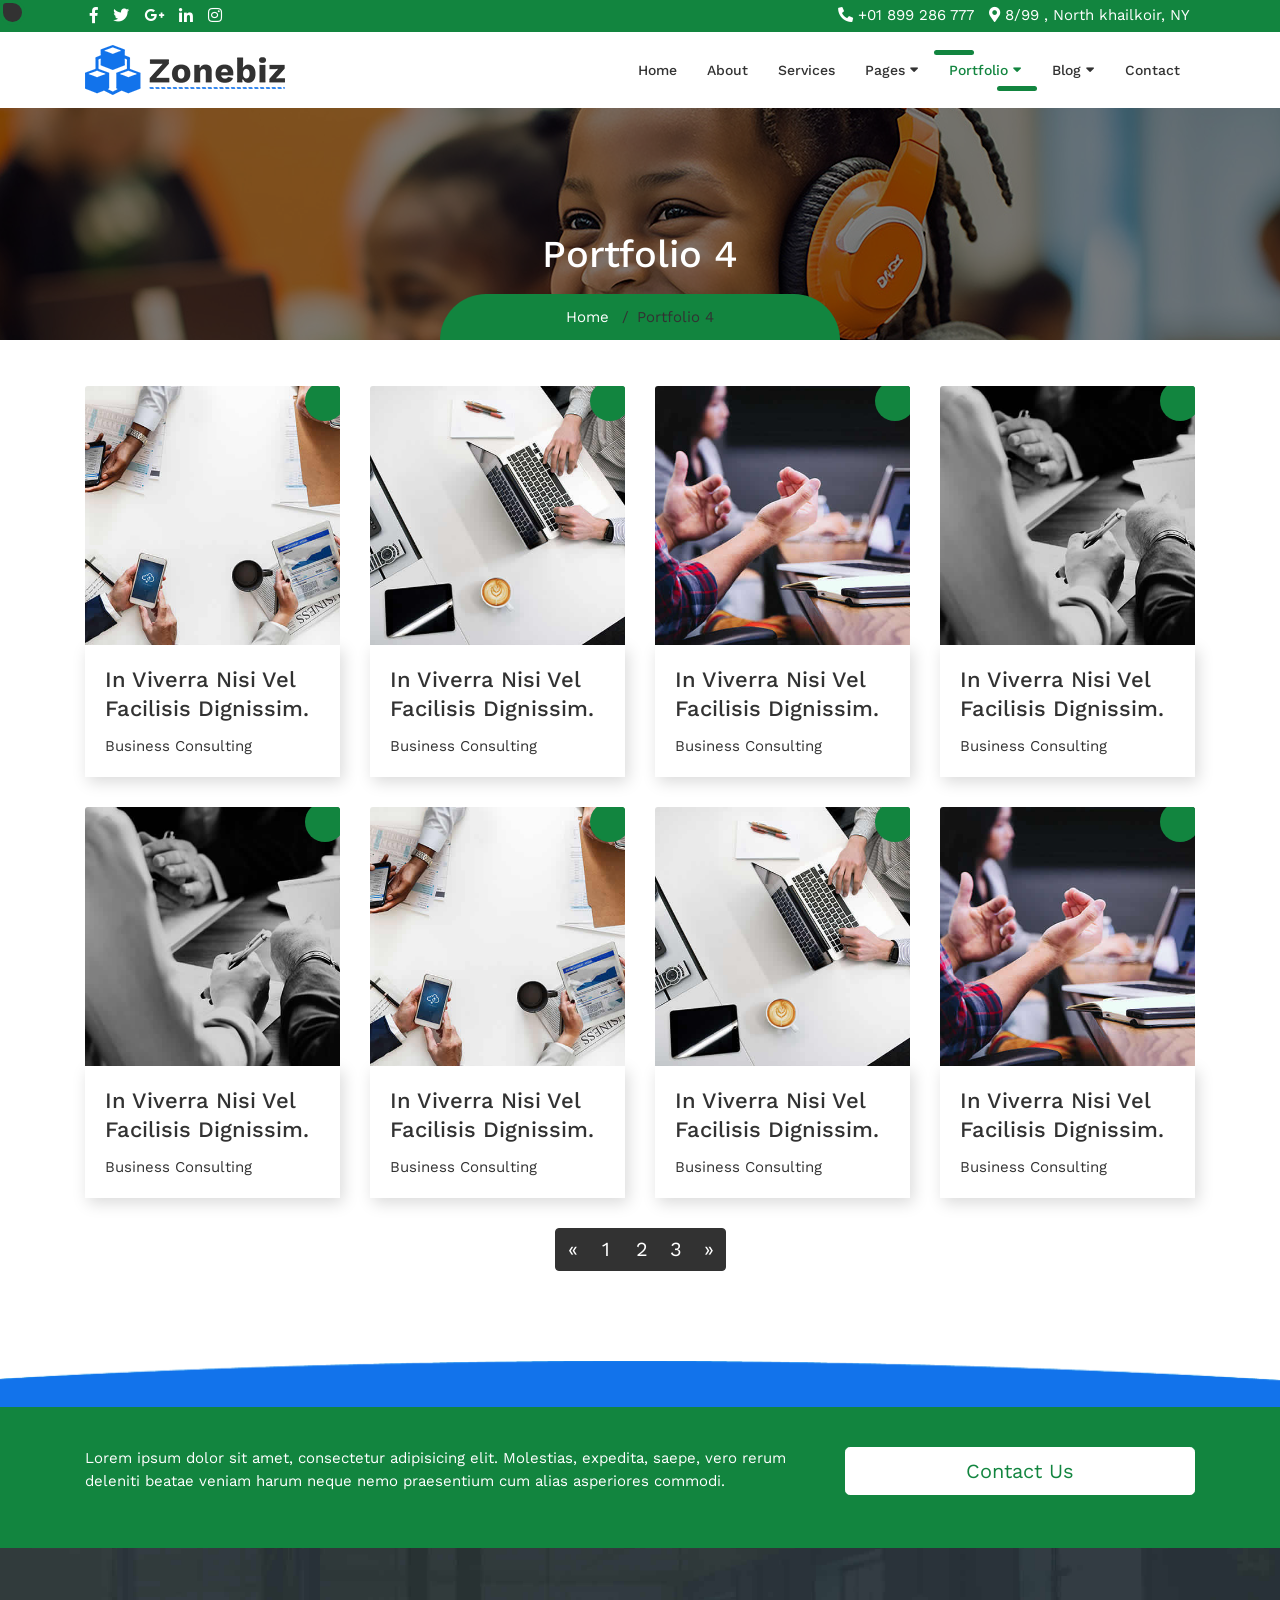
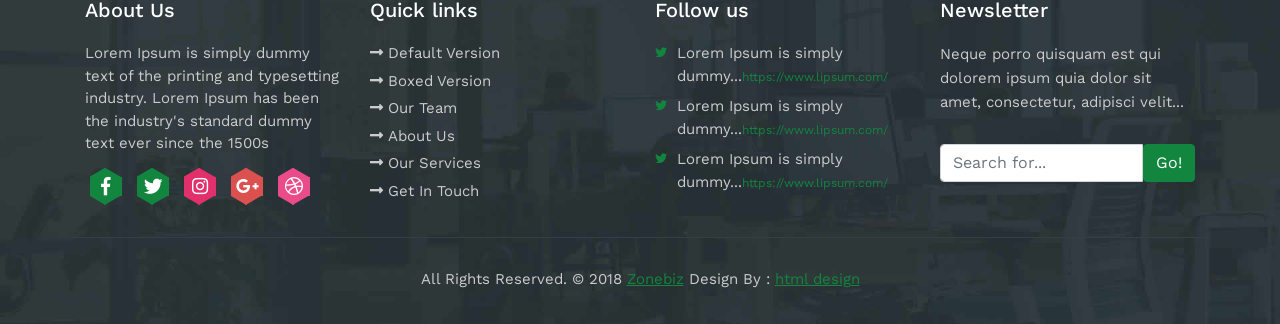
<file: portfolio-4-col.html>
<!DOCTYPE html>
<html lang="en">
<head>
	<meta charset="utf-8">
	<meta name="viewport" content="width=device-width, initial-scale=1, shrink-to-fit=no">
	<meta name="description" content="">
	<meta name="author" content="">
	<title> Zonebiz - Business Consulting Bootstrap4 Responsive Template </title>
	<!-- Bootstrap core CSS -->
	<link href="vendor/bootstrap/css/bootstrap.min.css" rel="stylesheet">
	<!-- Fontawesome CSS -->
	<link href="css/all.css" rel="stylesheet">
	<!-- Custom styles for this template -->
	<link href="css/style.css" rel="stylesheet">
</head>
<body>
<div class="wrapper-main">
	<!-- Top Bar -->
	<div class="top-bar">
		<div class="container">
			<div class="row">
				<div class="col-lg-6">
					<div class="social-media">
						<ul>
							<li><a href="#"><i class="fab fa-facebook-f"></i></a></li>
							<li><a href="#"><i class="fab fa-twitter"></i></a></li>
							<li><a href="#"><i class="fab fa-google-plus-g"></i></a></li>
							<li><a href="#"><i class="fab fa-linkedin-in"></i></a></li>
							<li><a href="#"><i class="fab fa-instagram"></i></a></li>
						</ul>
					</div>
				</div>
				<div class="col-lg-6">
					<div class="contact-details">
						<ul>
							<li><i class="fas fa-phone fa-rotate-90"></i> +01 899 286 777</li>
							<li><i class="fas fa-map-marker-alt"></i> 8/99 , North khailkoir, NY</li>
						</ul>
					</div>
				</div>
			</div>
		</div>
	</div>
    <!-- Navigation -->
    <nav class="navbar navbar-expand-lg navbar-dark bg-light top-nav">
        <div class="container">
            <a class="navbar-brand" href="index.html">
				<img src="images/logo.png" alt="logo" />
            </a>
            <button class="navbar-toggler navbar-toggler-right" type="button" data-toggle="collapse" data-target="#navbarResponsive" aria-controls="navbarResponsive" aria-expanded="false" aria-label="Toggle navigation">
				<span class="fas fa-bars"></span>
            </button>
            <div class="collapse navbar-collapse" id="navbarResponsive">
				<ul class="navbar-nav ml-auto">
					<li class="nav-item">
						<a class="nav-link" href="index.html">Home</a>
					</li>
					<li class="nav-item">
						<a class="nav-link" href="about.html">About</a>
					</li>
					<li class="nav-item">
						<a class="nav-link" href="services.html">Services</a>
					</li>
					<li class="nav-item dropdown">
						<a class="nav-link" href="#" id="navbarDropdownBlog" data-toggle="dropdown" aria-haspopup="true" aria-expanded="false">Pages <i class="fas fa-sort-down"></i></a>
						<div class="dropdown-menu dropdown-menu-right" aria-labelledby="navbarDropdownBlog">
							<a class="dropdown-item" href="faq.html">FAQ</a>
							<a class="dropdown-item" href="404.html">404</a>
							<a class="dropdown-item" href="pricing.html">Pricing Table</a>
						</div>
					</li>
					<li class="nav-item dropdown">
						<a class="nav-link active" href="#" id="navbarDropdownPortfolio" data-toggle="dropdown" aria-haspopup="true" aria-expanded="false">Portfolio <i class="fas fa-sort-down"></i></a>
						<div class="dropdown-menu dropdown-menu-right" aria-labelledby="navbarDropdownPortfolio">
							<a class="dropdown-item" href="portfolio-3-col.html">3 Column Portfolio</a>
							<a class="dropdown-item" href="portfolio-4-col.html">4 Column Portfolio</a>
							<a class="dropdown-item" href="portfolio-item.html">Single Portfolio Item</a>
						</div>
					</li>
					<li class="nav-item dropdown">
						<a class="nav-link" href="#" id="navbarDropdownBlog" data-toggle="dropdown" aria-haspopup="true" aria-expanded="false">Blog <i class="fas fa-sort-down"></i></a>
						<div class="dropdown-menu dropdown-menu-right" aria-labelledby="navbarDropdownBlog">
							<a class="dropdown-item" href="blog.html">Blog</a>
							<a class="dropdown-item" href="blog-post.html">Blog Post</a>
						</div>
					</li>
					<li class="nav-item">
						<a class="nav-link" href="contact.html">Contact</a>
					</li>
				</ul>
            </div>
        </div>
    </nav>
	
	<!-- full Title -->
	<div class="full-title">
		<div class="container">
			<!-- Page Heading/Breadcrumbs -->
			<h1 class="mt-4 mb-3"> Portfolio 4 </h1>
			<div class="breadcrumb-main">
				<ol class="breadcrumb">
					<li class="breadcrumb-item">
						<a href="index.html">Home</a>
					</li>
					<li class="breadcrumb-item active">Portfolio 4</li>
				</ol>
			</div>
		</div>
	</div>

    <div class="portfolio-col">
		<div class="container">
			<div class="row">
				<div class="col-lg-3 col-md-4 col-sm-6 portfolio-item">
					<div class="card h-100">
						<a class="hover-box" href="#">
							<div class="dot-full">
								<i class="fas fa-link"></i>
							</div>
							<img class="card-img-top" src="images/portfolio-big-01.jpg" alt="" />
						</a>
						<div class="card-body">
							<h4><a href="#">In viverra nisi vel facilisis dignissim.</a></h4>
							<p>Business Consulting</p>
						</div>
					</div>
				</div>
				<div class="col-lg-3 col-md-4 col-sm-6 portfolio-item">
					<div class="card h-100">
						<a class="hover-box" href="#">
							<div class="dot-full">
								<i class="fas fa-link"></i>
							</div>
							<img class="card-img-top" src="images/portfolio-big-02.jpg" alt="" />
						</a>
						<div class="card-body">
							<h4><a href="#">In viverra nisi vel facilisis dignissim.</a></h4>
							<p>Business Consulting</p>				  
						</div>
					</div>
				</div>
				<div class="col-lg-3 col-md-4 col-sm-6 portfolio-item">
					<div class="card h-100">
						<a class="hover-box" href="#">
							<div class="dot-full">
								<i class="fas fa-link"></i>
							</div>
							<img class="card-img-top" src="images/portfolio-big-03.jpg" alt="" />
						</a>
						<div class="card-body">
							<h4><a href="#">In viverra nisi vel facilisis dignissim.</a></h4>
							<p>Business Consulting</p>
						</div>
					</div>
				</div>
				<div class="col-lg-3 col-md-4 col-sm-6 portfolio-item">
					<div class="card h-100">
						<a class="hover-box" href="#">
							<div class="dot-full">
								<i class="fas fa-link"></i>
							</div>
							<img class="card-img-top" src="images/portfolio-big-04.jpg" alt="" />
						</a>
						<div class="card-body">
							<h4><a href="#">In viverra nisi vel facilisis dignissim.</a></h4>
							<p>Business Consulting</p>
						</div>
					</div>
				</div>
				<div class="col-lg-3 col-md-4 col-sm-6 portfolio-item">
					<div class="card h-100">
						<a class="hover-box" href="#">
							<div class="dot-full">
								<i class="fas fa-link"></i>
							</div>
							<img class="card-img-top" src="images/portfolio-big-04.jpg" alt="" />
						</a>
						<div class="card-body">
							<h4><a href="#">In viverra nisi vel facilisis dignissim.</a></h4>
							<p>Business Consulting</p>					  
						</div>
					</div>
				</div>
				<div class="col-lg-3 col-md-4 col-sm-6 portfolio-item">
					<div class="card h-100">
						<a class="hover-box" href="#">
							<div class="dot-full">
								<i class="fas fa-link"></i>
							</div>
							<img class="card-img-top" src="images/portfolio-big-01.jpg" alt="" />
						</a>
						<div class="card-body">
							<h4><a href="#">In viverra nisi vel facilisis dignissim.</a></h4>
							<p>Business Consulting</p>
						</div>
					</div>
				</div>
				<div class="col-lg-3 col-md-4 col-sm-6 portfolio-item">
					<div class="card h-100">
						<a class="hover-box" href="#">
							<div class="dot-full">
								<i class="fas fa-link"></i>
							</div>
							<img class="card-img-top" src="images/portfolio-big-02.jpg" alt="" />
						</a>
						<div class="card-body">
							<h4><a href="#">In viverra nisi vel facilisis dignissim.</a></h4>
							<p>Business Consulting</p>					  
						</div>
					</div>
				</div>
				<div class="col-lg-3 col-md-4 col-sm-6 portfolio-item">
					<div class="card h-100">
						<a class="hover-box" href="#">
							<div class="dot-full">
								<i class="fas fa-link"></i>
							</div>
							<img class="card-img-top" src="images/portfolio-big-03.jpg" alt="">
						</a>
						<div class="card-body">
							<h4><a href="#">In viverra nisi vel facilisis dignissim.</a></h4>
							<p>Business Consulting</p>
						</div>
					</div>
				</div>
			</div>
		  
			<div class="pagination_bar">
				<!-- Pagination -->
				<ul class="pagination justify-content-center">
					<li class="page-item">
					  <a class="page-link" href="#" aria-label="Previous">
						<span aria-hidden="true">&laquo;</span>
						<span class="sr-only">Previous</span>
					  </a>
					</li>
					<li class="page-item">
					  <a class="page-link" href="#">1</a>
					</li>
					<li class="page-item">
					  <a class="page-link" href="#">2</a>
					</li>
					<li class="page-item">
					  <a class="page-link" href="#">3</a>
					</li>
					<li class="page-item">
					  <a class="page-link" href="#" aria-label="Next">
						<span aria-hidden="true">&raquo;</span>
						<span class="sr-only">Next</span>
					  </a>
					</li>
				</ul>
			</div>

		</div>
		<!-- /.container -->
	</div>
	
	<!-- Contact Us -->
	<div class="touch-line">
		<div class="container">
			<div class="row">
				<div class="col-md-8">
				   <p>Lorem ipsum dolor sit amet, consectetur adipisicing elit. Molestias, expedita, saepe, vero rerum deleniti beatae veniam harum neque nemo praesentium cum alias asperiores commodi.</p>
				</div>
				<div class="col-md-4">
				   <a class="btn btn-lg btn-secondary btn-block" href="#"> Contact Us </a>
				</div>
			</div>
		</div>
	</div>

    <!--footer starts from here-->
    <footer class="footer">
        <div class="container bottom_border">
            <div class="row">
				<div class="col-lg-3 col-md-6 col-sm-6 col">
					<h5 class="headin5_amrc col_white_amrc pt2">About Us</h5>
					<!--headin5_amrc-->
					<p class="mb10">Lorem Ipsum is simply dummy text of the printing and typesetting industry. Lorem Ipsum has been the industry's standard dummy text ever since the 1500s</p>
					<ul class="footer-social">
						<li><a class="facebook hb-xs-margin" href="#"><span class="hb hb-xs spin hb-facebook"><i class="fab fa-facebook-f"></i></span></a></li>
						<li><a class="twitter hb-xs-margin" href="#"><span class="hb hb-xs spin hb-twitter"><i class="fab fa-twitter"></i></span></a></li>
						<li><a class="instagram hb-xs-margin" href="#"><span class="hb hb-xs spin hb-instagram"><i class="fab fa-instagram"></i></span></a></li>
						<li><a class="googleplus hb-xs-margin" href="#"><span class="hb hb-xs spin hb-google-plus"><i class="fab fa-google-plus-g"></i></span></a></li>
						<li><a class="dribbble hb-xs-margin" href="#"><span class="hb hb-xs spin hb-dribbble"><i class="fab fa-dribbble"></i></span></a></li>
					</ul>
				</div>	
				<div class="col-lg-3 col-md-6 col-sm-6">
					<h5 class="headin5_amrc col_white_amrc pt2">Quick links</h5>
					<!--headin5_amrc-->
					<ul class="footer_ul_amrc">
						<li><a href="#"><i class="fas fa-long-arrow-alt-right"></i>Default Version</a></li>
						<li><a href="#"><i class="fas fa-long-arrow-alt-right"></i>Boxed Version</a></li>
						<li><a href="#"><i class="fas fa-long-arrow-alt-right"></i>Our Team </a></li>
						<li><a href="#"><i class="fas fa-long-arrow-alt-right"></i>About Us</a></li>
						<li><a href="#"><i class="fas fa-long-arrow-alt-right"></i>Our Services</a></li>
						<li><a href="#"><i class="fas fa-long-arrow-alt-right"></i>Get In Touch</a></li>
					</ul>
					<!--footer_ul_amrc ends here-->
				</div>
				<div class="col-lg-3 col-md-6 col-sm-6 col">
					<h5 class="headin5_amrc col_white_amrc pt2">Follow us</h5>
					<!--headin5_amrc ends here-->
					<ul class="footer_ul2_amrc">
						<li>
							<a href="#"><i class="fab fa-twitter fleft padding-right"></i> </a>
							<p>Lorem Ipsum is simply dummy...<a href="#">https://www.lipsum.com/</a></p>
						</li>
						<li>
							<a href="#"><i class="fab fa-twitter fleft padding-right"></i> </a>
							<p>Lorem Ipsum is simply dummy...<a href="#">https://www.lipsum.com/</a></p>
						</li>
						<li>
							<a href="#"><i class="fab fa-twitter fleft padding-right"></i> </a>
							<p>Lorem Ipsum is simply dummy...<a href="#">https://www.lipsum.com/</a></p>
						</li>
					</ul>
					<!--footer_ul2_amrc ends here-->
				</div>
				<div class="col-lg-3 col-md-6 col-sm-6 ">
					<div class="news-box">
						<h5 class="headin5_amrc col_white_amrc pt2">Newsletter</h5>
						<p>Neque porro quisquam est qui dolorem ipsum quia dolor sit amet, consectetur, adipisci velit...</p>
						<form action="#">
							<div class="input-group">
								<input class="form-control" placeholder="Search for..." type="text">
								<span class="input-group-btn">
								  <button class="btn btn-secondary" type="button">Go!</button>
								</span>
							</div>
						</form>
					</div>
				</div>
			</div>
		</div>
        <div class="container">
            <p class="copyright text-center">All Rights Reserved. &copy; 2018 <a href="#">Zonebiz</a> Design By : 
				<a href="https://html.design/">html design</a>
            </p>
        </div>
    </footer>
</div>
<!-- Bootstrap core JavaScript -->
<script src="vendor/jquery/jquery.min.js"></script>
<script src="vendor/bootstrap/js/bootstrap.bundle.min.js"></script>
<script src="js/jquery.appear.js"></script>
<script src="js/script.js"></script>
</body>
</html>
</file>
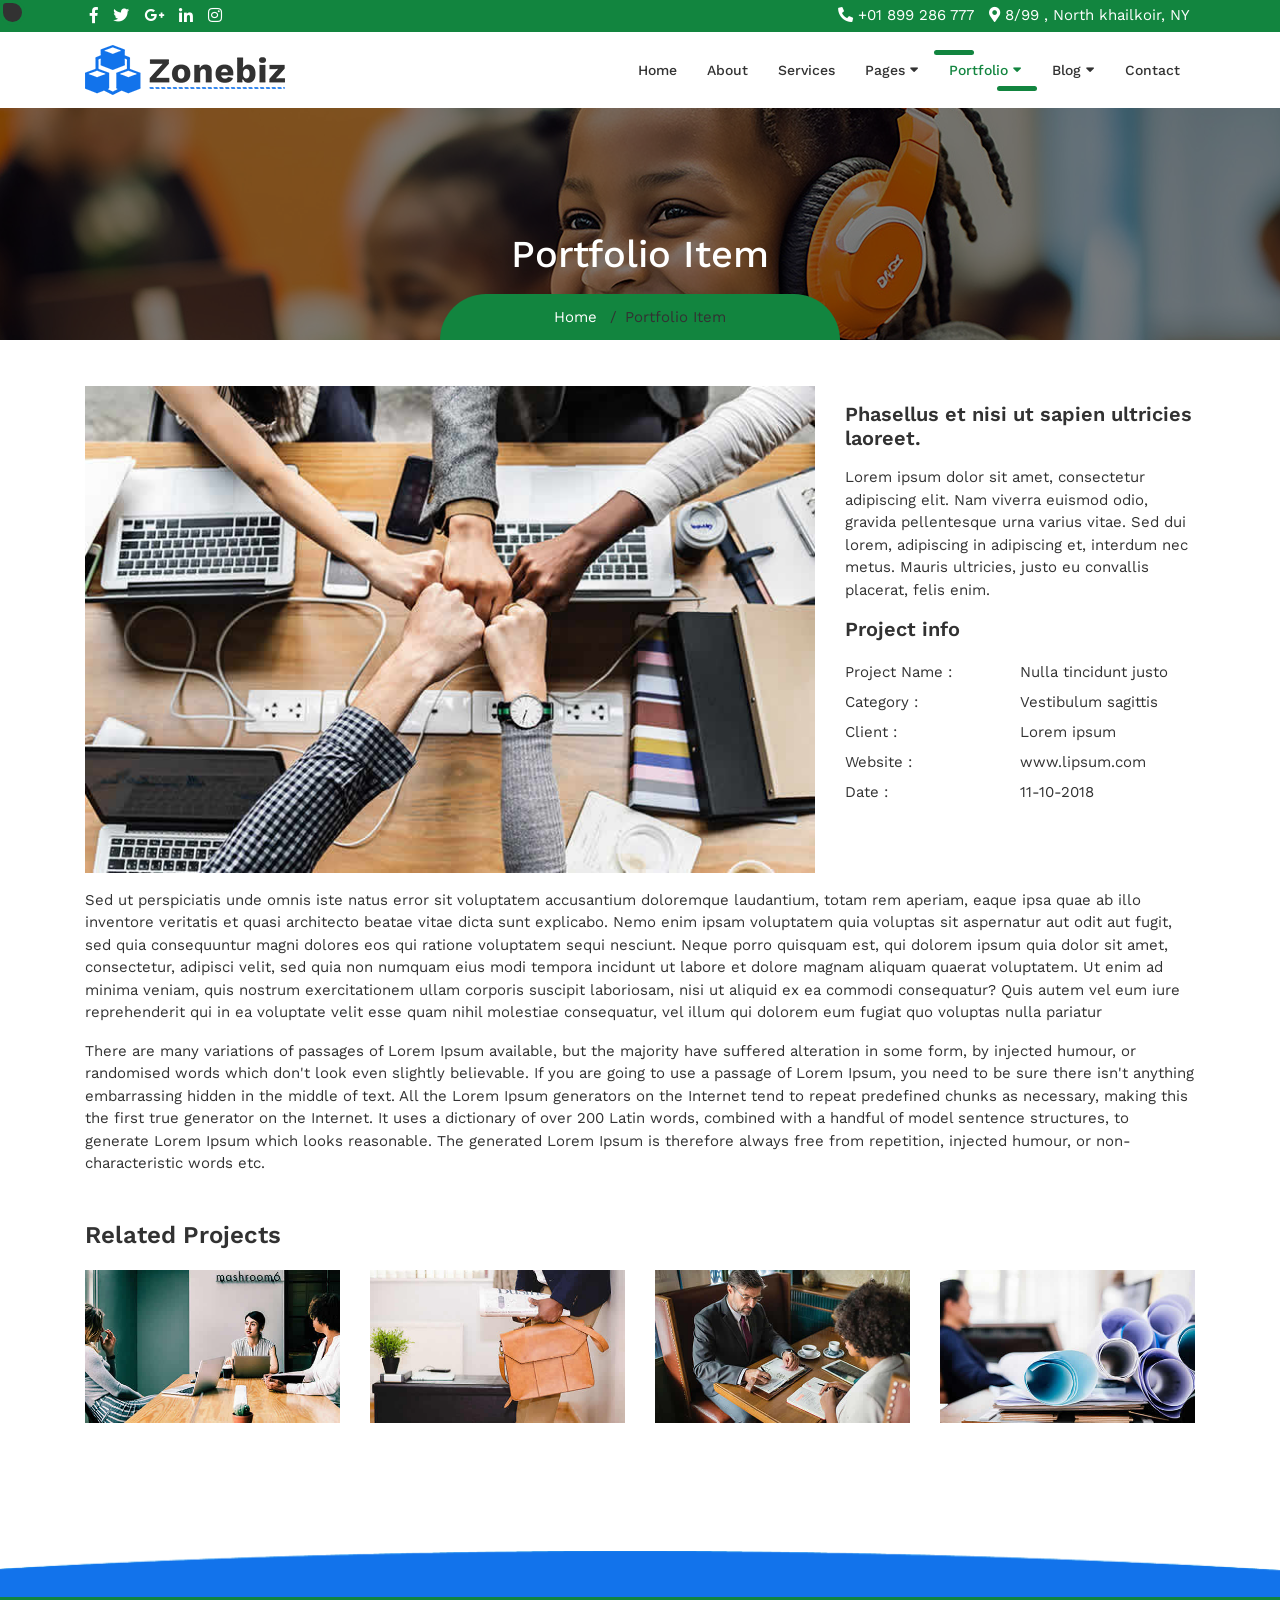
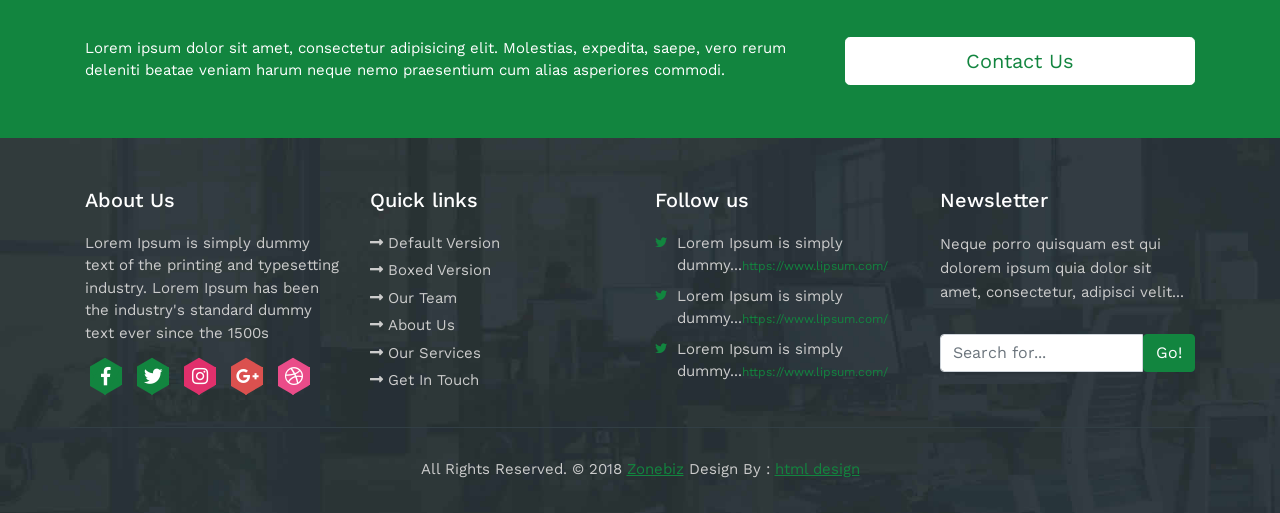
<file: portfolio-item.html>
<!DOCTYPE html>
<html lang="en">
<head>
	<meta charset="utf-8">
	<meta name="viewport" content="width=device-width, initial-scale=1, shrink-to-fit=no">
	<meta name="description" content="">
	<meta name="author" content="">
	<title> Zonebiz - Business Consulting Bootstrap4 Responsive Template </title>
	<!-- Bootstrap core CSS -->
	<link href="vendor/bootstrap/css/bootstrap.min.css" rel="stylesheet">
	<!-- Fontawesome CSS -->
	<link href="css/all.css" rel="stylesheet">
	<!-- Custom styles for this template -->
	<link href="css/style.css" rel="stylesheet">
</head>
<body>
<div class="wrapper-main">
	<!-- Top Bar -->
	<div class="top-bar">
		<div class="container">
			<div class="row">
				<div class="col-lg-6">
					<div class="social-media">
						<ul>
							<li><a href="#"><i class="fab fa-facebook-f"></i></a></li>
							<li><a href="#"><i class="fab fa-twitter"></i></a></li>
							<li><a href="#"><i class="fab fa-google-plus-g"></i></a></li>
							<li><a href="#"><i class="fab fa-linkedin-in"></i></a></li>
							<li><a href="#"><i class="fab fa-instagram"></i></a></li>
						</ul>
					</div>
				</div>
				<div class="col-lg-6">
					<div class="contact-details">
						<ul>
							<li><i class="fas fa-phone fa-rotate-90"></i> +01 899 286 777</li>
							<li><i class="fas fa-map-marker-alt"></i> 8/99 , North khailkoir, NY</li>
						</ul>
					</div>
				</div>
			</div>
		</div>
	</div>
    <!-- Navigation -->
    <nav class="navbar navbar-expand-lg navbar-dark bg-light top-nav">
        <div class="container">
            <a class="navbar-brand" href="index.html">
				<img src="images/logo.png" alt="logo" />
            </a>
            <button class="navbar-toggler navbar-toggler-right" type="button" data-toggle="collapse" data-target="#navbarResponsive" aria-controls="navbarResponsive" aria-expanded="false" aria-label="Toggle navigation">
				<span class="fas fa-bars"></span>
            </button>
            <div class="collapse navbar-collapse" id="navbarResponsive">
				<ul class="navbar-nav ml-auto">
					<li class="nav-item">
						<a class="nav-link" href="index.html">Home</a>
					</li>
					<li class="nav-item">
						<a class="nav-link" href="about.html">About</a>
					</li>
					<li class="nav-item">
						<a class="nav-link" href="services.html">Services</a>
					</li>
					<li class="nav-item dropdown">
						<a class="nav-link" href="#" id="navbarDropdownBlog" data-toggle="dropdown" aria-haspopup="true" aria-expanded="false">Pages <i class="fas fa-sort-down"></i></a>
						<div class="dropdown-menu dropdown-menu-right" aria-labelledby="navbarDropdownBlog">
							<a class="dropdown-item" href="faq.html">FAQ</a>
							<a class="dropdown-item" href="404.html">404</a>
							<a class="dropdown-item" href="pricing.html">Pricing Table</a>
						</div>
					</li>
					<li class="nav-item dropdown">
						<a class="nav-link active" href="#" id="navbarDropdownPortfolio" data-toggle="dropdown" aria-haspopup="true" aria-expanded="false">Portfolio <i class="fas fa-sort-down"></i></a>
						<div class="dropdown-menu dropdown-menu-right" aria-labelledby="navbarDropdownPortfolio">
							<a class="dropdown-item" href="portfolio-3-col.html">3 Column Portfolio</a>
							<a class="dropdown-item" href="portfolio-4-col.html">4 Column Portfolio</a>
							<a class="dropdown-item" href="portfolio-item.html">Single Portfolio Item</a>
						</div>
					</li>
					<li class="nav-item dropdown">
						<a class="nav-link" href="#" id="navbarDropdownBlog" data-toggle="dropdown" aria-haspopup="true" aria-expanded="false">Blog <i class="fas fa-sort-down"></i></a>
						<div class="dropdown-menu dropdown-menu-right" aria-labelledby="navbarDropdownBlog">
							<a class="dropdown-item" href="blog.html">Blog</a>
							<a class="dropdown-item" href="blog-post.html">Blog Post</a>
						</div>
					</li>
					<li class="nav-item">
						<a class="nav-link" href="contact.html">Contact</a>
					</li>
				</ul>
            </div>
        </div>
    </nav>
	
	<!-- full Title -->
	<div class="full-title">
		<div class="container">
			<!-- Page Heading/Breadcrumbs -->
			<h1 class="mt-4 mb-3"> Portfolio Item </h1>
			<div class="breadcrumb-main">
				<ol class="breadcrumb">
					<li class="breadcrumb-item">
						<a href="index.html">Home</a>
					</li>
					<li class="breadcrumb-item active">Portfolio Item</li>
				</ol>
			</div>
		</div>
	</div>

    <div class="item-pro">
		<div class="container">
			<!-- Portfolio Item Row -->
			<div class="row">
				<div class="col-md-8">
					<img class="img-fluid" src="images/portfolio-big-Item.jpg" alt="" />
				</div>
				<div class="col-md-4">
					<h3 class="my-3">Phasellus et nisi ut sapien ultricies laoreet.</h3>
					<p>Lorem ipsum dolor sit amet, consectetur adipiscing elit. Nam viverra euismod odio, gravida pellentesque urna varius vitae. Sed dui lorem, adipiscing in adipiscing et, interdum nec metus. Mauris ultricies, justo eu convallis placerat, felis enim.</p>
					<h3 class="my-3">Project info</h3>
					<ul>
						<li><span>Project Name :</span><span>Nulla tincidunt justo</span></li>
						<li><span>Category :</span><span>Vestibulum sagittis</span></li>
						<li><span>Client :</span><span>Lorem ipsum </span></li>
						<li><span>Website :</span><span>www.lipsum.com</span></li>
						<li><span>Date :</span><span>11-10-2018</span></li>
					</ul>
				</div>
			</div>
			<div class="row">
				<div class="col-lg-12">
					<p class="mt-3">Sed ut perspiciatis unde omnis iste natus error sit voluptatem accusantium doloremque laudantium, totam rem aperiam, eaque ipsa quae ab illo inventore veritatis et quasi architecto beatae vitae dicta sunt explicabo. Nemo enim ipsam voluptatem quia voluptas sit aspernatur aut odit aut fugit, sed quia consequuntur magni dolores eos qui ratione voluptatem sequi nesciunt. Neque porro quisquam est, qui dolorem ipsum quia dolor sit amet, consectetur, adipisci velit, sed quia non numquam eius modi tempora incidunt ut labore et dolore magnam aliquam quaerat voluptatem. Ut enim ad minima veniam, quis nostrum exercitationem ullam corporis suscipit laboriosam, nisi ut aliquid ex ea commodi consequatur? Quis autem vel eum iure reprehenderit qui in ea voluptate velit esse quam nihil molestiae consequatur, vel illum qui dolorem eum fugiat quo voluptas nulla pariatur</p>
					<p class="mt-3">There are many variations of passages of Lorem Ipsum available, but the majority have suffered alteration in some form, by injected humour, or randomised words which don't look even slightly believable. If you are going to use a passage of Lorem Ipsum, you need to be sure there isn't anything embarrassing hidden in the middle of text. All the Lorem Ipsum generators on the Internet tend to repeat predefined chunks as necessary, making this the first true generator on the Internet. It uses a dictionary of over 200 Latin words, combined with a handful of model sentence structures, to generate Lorem Ipsum which looks reasonable. The generated Lorem Ipsum is therefore always free from repetition, injected humour, or non-characteristic words etc.</p>
				</div>
			</div>
			
			<!-- /.row -->
			<div class="related-projects">
				<!-- Related Projects Row -->
				<h3>Related Projects</h3>
				<div class="row">
					<div class="col-md-3 col-sm-6 mb-4">
						<a href="#">
							<img class="img-fluid" src="images/related-pro-01.jpg" alt="" />
						</a>
					</div>
					<div class="col-md-3 col-sm-6 mb-4">
						<a href="#">
							<img class="img-fluid" src="images/related-pro-02.jpg" alt="" />
						</a>
					</div>
					<div class="col-md-3 col-sm-6 mb-4">
						<a href="#">
							<img class="img-fluid" src="images/related-pro-03.jpg" alt="" />
						</a>
					</div>
					<div class="col-md-3 col-sm-6 mb-4">
						<a href="#">
							<img class="img-fluid" src="images/related-pro-04.jpg" alt="" />
						</a>
					</div>
				</div>
				<!-- /.row -->
			</div>
		</div>
		<!-- /.container -->
	</div>
	
	<!-- Contact Us -->
	<div class="touch-line">
		<div class="container">
			<div class="row">
				<div class="col-md-8">
				   <p>Lorem ipsum dolor sit amet, consectetur adipisicing elit. Molestias, expedita, saepe, vero rerum deleniti beatae veniam harum neque nemo praesentium cum alias asperiores commodi.</p>
				</div>
				<div class="col-md-4">
				   <a class="btn btn-lg btn-secondary btn-block" href="#"> Contact Us </a>
				</div>
			</div>
		</div>
	</div>

    <!--footer starts from here-->
    <footer class="footer">
        <div class="container bottom_border">
            <div class="row">
				<div class="col-lg-3 col-md-6 col-sm-6 col">
					<h5 class="headin5_amrc col_white_amrc pt2">About Us</h5>
					<!--headin5_amrc-->
					<p class="mb10">Lorem Ipsum is simply dummy text of the printing and typesetting industry. Lorem Ipsum has been the industry's standard dummy text ever since the 1500s</p>
					<ul class="footer-social">
						<li><a class="facebook hb-xs-margin" href="#"><span class="hb hb-xs spin hb-facebook"><i class="fab fa-facebook-f"></i></span></a></li>
						<li><a class="twitter hb-xs-margin" href="#"><span class="hb hb-xs spin hb-twitter"><i class="fab fa-twitter"></i></span></a></li>
						<li><a class="instagram hb-xs-margin" href="#"><span class="hb hb-xs spin hb-instagram"><i class="fab fa-instagram"></i></span></a></li>
						<li><a class="googleplus hb-xs-margin" href="#"><span class="hb hb-xs spin hb-google-plus"><i class="fab fa-google-plus-g"></i></span></a></li>
						<li><a class="dribbble hb-xs-margin" href="#"><span class="hb hb-xs spin hb-dribbble"><i class="fab fa-dribbble"></i></span></a></li>
					</ul>
				</div>	
				<div class="col-lg-3 col-md-6 col-sm-6">
					<h5 class="headin5_amrc col_white_amrc pt2">Quick links</h5>
					<!--headin5_amrc-->
					<ul class="footer_ul_amrc">
						<li><a href="#"><i class="fas fa-long-arrow-alt-right"></i>Default Version</a></li>
						<li><a href="#"><i class="fas fa-long-arrow-alt-right"></i>Boxed Version</a></li>
						<li><a href="#"><i class="fas fa-long-arrow-alt-right"></i>Our Team </a></li>
						<li><a href="#"><i class="fas fa-long-arrow-alt-right"></i>About Us</a></li>
						<li><a href="#"><i class="fas fa-long-arrow-alt-right"></i>Our Services</a></li>
						<li><a href="#"><i class="fas fa-long-arrow-alt-right"></i>Get In Touch</a></li>
					</ul>
					<!--footer_ul_amrc ends here-->
				</div>
				<div class="col-lg-3 col-md-6 col-sm-6 col">
					<h5 class="headin5_amrc col_white_amrc pt2">Follow us</h5>
					<!--headin5_amrc ends here-->
					<ul class="footer_ul2_amrc">
						<li>
							<a href="#"><i class="fab fa-twitter fleft padding-right"></i> </a>
							<p>Lorem Ipsum is simply dummy...<a href="#">https://www.lipsum.com/</a></p>
						</li>
						<li>
							<a href="#"><i class="fab fa-twitter fleft padding-right"></i> </a>
							<p>Lorem Ipsum is simply dummy...<a href="#">https://www.lipsum.com/</a></p>
						</li>
						<li>
							<a href="#"><i class="fab fa-twitter fleft padding-right"></i> </a>
							<p>Lorem Ipsum is simply dummy...<a href="#">https://www.lipsum.com/</a></p>
						</li>
					</ul>
					<!--footer_ul2_amrc ends here-->
				</div>
				<div class="col-lg-3 col-md-6 col-sm-6 ">
					<div class="news-box">
						<h5 class="headin5_amrc col_white_amrc pt2">Newsletter</h5>
						<p>Neque porro quisquam est qui dolorem ipsum quia dolor sit amet, consectetur, adipisci velit...</p>
						<form action="#">
							<div class="input-group">
								<input class="form-control" placeholder="Search for..." type="text">
								<span class="input-group-btn">
								  <button class="btn btn-secondary" type="button">Go!</button>
								</span>
							</div>
						</form>
					</div>
				</div>
			</div>
		</div>
        <div class="container">
            <p class="copyright text-center">All Rights Reserved. &copy; 2018 <a href="#">Zonebiz</a> Design By : 
				<a href="https://html.design/">html design</a>
            </p>
        </div>
    </footer>
</div>
<!-- Bootstrap core JavaScript -->
<script src="vendor/jquery/jquery.min.js"></script>
<script src="vendor/bootstrap/js/bootstrap.bundle.min.js"></script>
<script src="js/jquery.appear.js"></script>
<script src="js/script.js"></script>
</body>
</html>
</file>
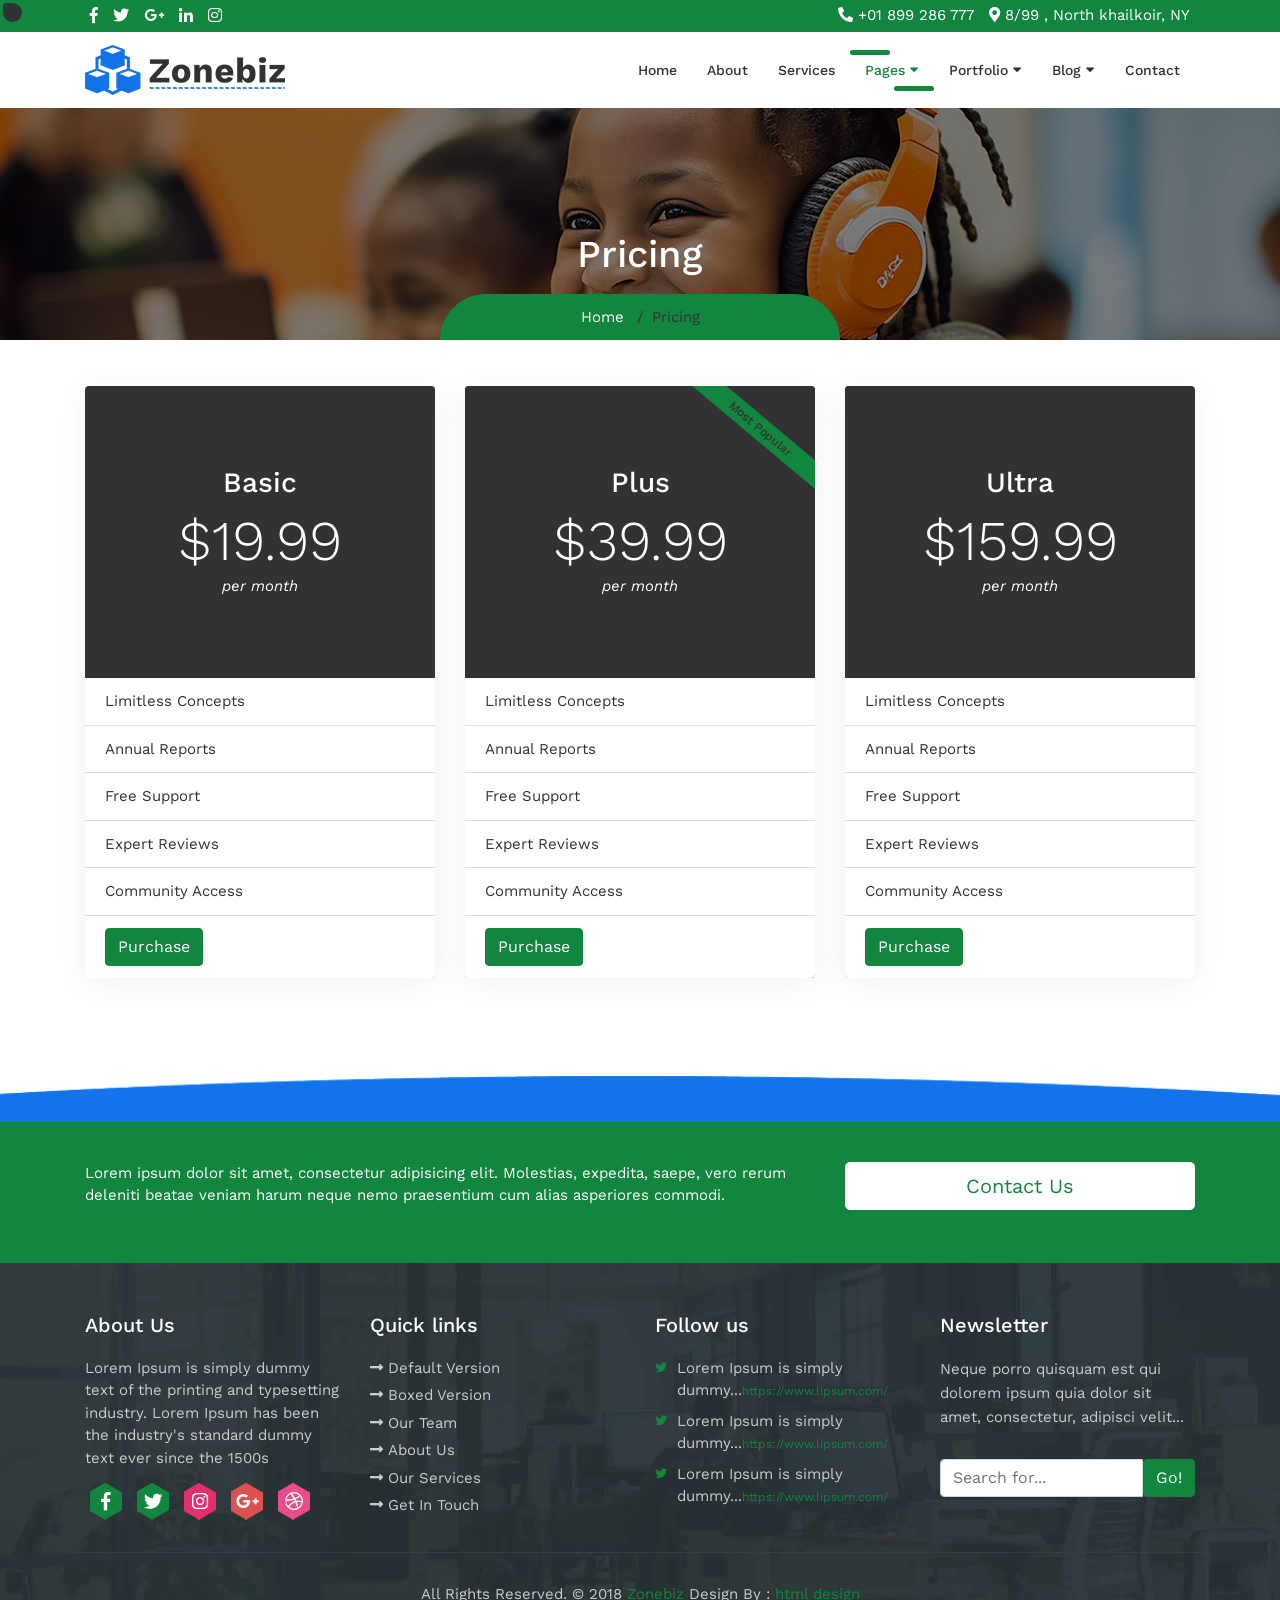
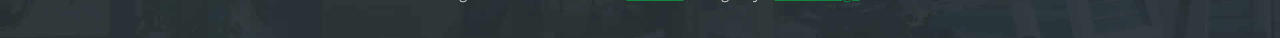
<file: pricing.html>
<!DOCTYPE html>
<html lang="en">
<head>
	<meta charset="utf-8">
	<meta name="viewport" content="width=device-width, initial-scale=1, shrink-to-fit=no">
	<meta name="description" content="">
	<meta name="author" content="">
	<title> Zonebiz - Business Consulting Bootstrap4 Responsive Template </title>
	<!-- Bootstrap core CSS -->
	<link href="vendor/bootstrap/css/bootstrap.min.css" rel="stylesheet">
	<!-- Fontawesome CSS -->
	<link href="css/all.css" rel="stylesheet">
	<!-- Custom styles for this template -->
	<link href="css/style.css" rel="stylesheet">
</head>
<body>
<div class="wrapper-main">
	<!-- Top Bar -->
	<div class="top-bar">
		<div class="container">
			<div class="row">
				<div class="col-lg-6">
					<div class="social-media">
						<ul>
							<li><a href="#"><i class="fab fa-facebook-f"></i></a></li>
							<li><a href="#"><i class="fab fa-twitter"></i></a></li>
							<li><a href="#"><i class="fab fa-google-plus-g"></i></a></li>
							<li><a href="#"><i class="fab fa-linkedin-in"></i></a></li>
							<li><a href="#"><i class="fab fa-instagram"></i></a></li>
						</ul>
					</div>
				</div>
				<div class="col-lg-6">
					<div class="contact-details">
						<ul>
							<li><i class="fas fa-phone fa-rotate-90"></i> +01 899 286 777</li>
							<li><i class="fas fa-map-marker-alt"></i> 8/99 , North khailkoir, NY</li>
						</ul>
					</div>
				</div>
			</div>
		</div>
	</div>
    <!-- Navigation -->
    <nav class="navbar navbar-expand-lg navbar-dark bg-light top-nav">
        <div class="container">
            <a class="navbar-brand" href="index.html">
				<img src="images/logo.png" alt="logo" />
            </a>
            <button class="navbar-toggler navbar-toggler-right" type="button" data-toggle="collapse" data-target="#navbarResponsive" aria-controls="navbarResponsive" aria-expanded="false" aria-label="Toggle navigation">
				<span class="fas fa-bars"></span>
            </button>
            <div class="collapse navbar-collapse" id="navbarResponsive">
				<ul class="navbar-nav ml-auto">
					<li class="nav-item">
						<a class="nav-link" href="index.html">Home</a>
					</li>
					<li class="nav-item">
						<a class="nav-link" href="about.html">About</a>
					</li>
					<li class="nav-item">
						<a class="nav-link" href="services.html">Services</a>
					</li>
					<li class="nav-item dropdown">
						<a class="nav-link active" href="#" id="navbarDropdownBlog" data-toggle="dropdown" aria-haspopup="true" aria-expanded="false">Pages <i class="fas fa-sort-down"></i></a>
						<div class="dropdown-menu dropdown-menu-right" aria-labelledby="navbarDropdownBlog">
							<a class="dropdown-item" href="faq.html">FAQ</a>
							<a class="dropdown-item" href="404.html">404</a>
							<a class="dropdown-item" href="pricing.html">Pricing Table</a>
						</div>
					</li>
					<li class="nav-item dropdown">
						<a class="nav-link" href="#" id="navbarDropdownPortfolio" data-toggle="dropdown" aria-haspopup="true" aria-expanded="false">Portfolio <i class="fas fa-sort-down"></i></a>
						<div class="dropdown-menu dropdown-menu-right" aria-labelledby="navbarDropdownPortfolio">
							<a class="dropdown-item" href="portfolio-3-col.html">3 Column Portfolio</a>
							<a class="dropdown-item" href="portfolio-4-col.html">4 Column Portfolio</a>
							<a class="dropdown-item" href="portfolio-item.html">Single Portfolio Item</a>
						</div>
					</li>
					<li class="nav-item dropdown">
						<a class="nav-link" href="#" id="navbarDropdownBlog" data-toggle="dropdown" aria-haspopup="true" aria-expanded="false">Blog <i class="fas fa-sort-down"></i></a>
						<div class="dropdown-menu dropdown-menu-right" aria-labelledby="navbarDropdownBlog">
							<a class="dropdown-item" href="blog.html">Blog</a>
							<a class="dropdown-item" href="blog-post.html">Blog Post</a>
						</div>
					</li>
					<li class="nav-item">
						<a class="nav-link" href="contact.html">Contact</a>
					</li>
				</ul>
            </div>
        </div>
    </nav>
	
	<!-- full Title -->
	<div class="full-title">
		<div class="container">
			<!-- Page Heading/Breadcrumbs -->
			<h1 class="mt-4 mb-3">Pricing</h1>
			<div class="breadcrumb-main">
				<ol class="breadcrumb">
					<li class="breadcrumb-item">
						<a href="index.html">Home</a>
					</li>
					<li class="breadcrumb-item active">Pricing</li>
				</ol>
			</div>
		</div>
	</div>

    <!-- Page Content -->
    <div class="container">
		<div class="pricing-box">
		<!-- Content Row -->
			<div class="row">
				<div class="col-lg-4 mb-4">
					<div class="card h-100 bg-01">
						<div class="card-header">
							<h3 class="">Basic</h3>
							<div class="display-4">$19.99</div>
							<div class="font-italic">per month</div>
						</div>
						<ul class="list-group list-group-flush">
							<li class="list-group-item">Limitless Concepts</li>
							<li class="list-group-item">Annual Reports</li>
							<li class="list-group-item">Free Support</li>
							<li class="list-group-item">Expert Reviews</li>
							<li class="list-group-item">Community Access</li>
							<li class="list-group-item">
							<a href="#" class="btn btn-primary">Purchase</a>
						  </li>
						</ul>
					</div>
				</div>
				<div class="col-lg-4 mb-4">
					<div class="card card-outline-primary bg-02 h-100">
						<div class="card-header">
							<h3 class="text-white">
								Plus
								<span class="most_popular">Most Popular</span>
							</h3>
							<div class="display-4">$39.99</div>
							<div class="font-italic">per month</div>
						</div>						
						<ul class="list-group list-group-flush">
							<li class="list-group-item">Limitless Concepts</li>
							<li class="list-group-item">Annual Reports</li>
							<li class="list-group-item">Free Support</li>
							<li class="list-group-item">Expert Reviews</li>
							<li class="list-group-item">Community Access</li>
							<li class="list-group-item">
							<a href="#" class="btn btn-primary">Purchase</a>
						  </li>
						</ul>
					</div>
				</div>
				<div class="col-lg-4 mb-4">
					<div class="card h-100 bg-03">
						<div class="card-header">
							<h3 class="">Ultra</h3>
							<div class="display-4">$159.99</div>
							<div class="font-italic">per month</div>
						</div>
						<ul class="list-group list-group-flush">
							<li class="list-group-item">Limitless Concepts</li>
							<li class="list-group-item">Annual Reports</li>
							<li class="list-group-item">Free Support</li>
							<li class="list-group-item">Expert Reviews</li>
							<li class="list-group-item">Community Access</li>
							<li class="list-group-item">
							<a href="#" class="btn btn-primary">Purchase</a>
						  </li>
						</ul>
					</div>
				</div>
			</div>
		<!-- /.row -->
		</div>
    </div>
    <!-- /.container -->
	
	<!-- Contact Us -->
	<div class="touch-line">
		<div class="container">
			<div class="row">
				<div class="col-md-8">
				   <p>Lorem ipsum dolor sit amet, consectetur adipisicing elit. Molestias, expedita, saepe, vero rerum deleniti beatae veniam harum neque nemo praesentium cum alias asperiores commodi.</p>
				</div>
				<div class="col-md-4">
				   <a class="btn btn-lg btn-secondary btn-block" href="#"> Contact Us </a>
				</div>
			</div>
		</div>
	</div>

    <!--footer starts from here-->
    <footer class="footer">
        <div class="container bottom_border">
            <div class="row">
				<div class="col-lg-3 col-md-6 col-sm-6 col">
					<h5 class="headin5_amrc col_white_amrc pt2">About Us</h5>
					<!--headin5_amrc-->
					<p class="mb10">Lorem Ipsum is simply dummy text of the printing and typesetting industry. Lorem Ipsum has been the industry's standard dummy text ever since the 1500s</p>
					<ul class="footer-social">
						<li><a class="facebook hb-xs-margin" href="#"><span class="hb hb-xs spin hb-facebook"><i class="fab fa-facebook-f"></i></span></a></li>
						<li><a class="twitter hb-xs-margin" href="#"><span class="hb hb-xs spin hb-twitter"><i class="fab fa-twitter"></i></span></a></li>
						<li><a class="instagram hb-xs-margin" href="#"><span class="hb hb-xs spin hb-instagram"><i class="fab fa-instagram"></i></span></a></li>
						<li><a class="googleplus hb-xs-margin" href="#"><span class="hb hb-xs spin hb-google-plus"><i class="fab fa-google-plus-g"></i></span></a></li>
						<li><a class="dribbble hb-xs-margin" href="#"><span class="hb hb-xs spin hb-dribbble"><i class="fab fa-dribbble"></i></span></a></li>
					</ul>
				</div>	
				<div class="col-lg-3 col-md-6 col-sm-6">
					<h5 class="headin5_amrc col_white_amrc pt2">Quick links</h5>
					<!--headin5_amrc-->
					<ul class="footer_ul_amrc">
						<li><a href="#"><i class="fas fa-long-arrow-alt-right"></i>Default Version</a></li>
						<li><a href="#"><i class="fas fa-long-arrow-alt-right"></i>Boxed Version</a></li>
						<li><a href="#"><i class="fas fa-long-arrow-alt-right"></i>Our Team </a></li>
						<li><a href="#"><i class="fas fa-long-arrow-alt-right"></i>About Us</a></li>
						<li><a href="#"><i class="fas fa-long-arrow-alt-right"></i>Our Services</a></li>
						<li><a href="#"><i class="fas fa-long-arrow-alt-right"></i>Get In Touch</a></li>
					</ul>
					<!--footer_ul_amrc ends here-->
				</div>
				<div class="col-lg-3 col-md-6 col-sm-6 col">
					<h5 class="headin5_amrc col_white_amrc pt2">Follow us</h5>
					<!--headin5_amrc ends here-->
					<ul class="footer_ul2_amrc">
						<li>
							<a href="#"><i class="fab fa-twitter fleft padding-right"></i> </a>
							<p>Lorem Ipsum is simply dummy...<a href="#">https://www.lipsum.com/</a></p>
						</li>
						<li>
							<a href="#"><i class="fab fa-twitter fleft padding-right"></i> </a>
							<p>Lorem Ipsum is simply dummy...<a href="#">https://www.lipsum.com/</a></p>
						</li>
						<li>
							<a href="#"><i class="fab fa-twitter fleft padding-right"></i> </a>
							<p>Lorem Ipsum is simply dummy...<a href="#">https://www.lipsum.com/</a></p>
						</li>
					</ul>
					<!--footer_ul2_amrc ends here-->
				</div>
				<div class="col-lg-3 col-md-6 col-sm-6 ">
					<div class="news-box">
						<h5 class="headin5_amrc col_white_amrc pt2">Newsletter</h5>
						<p>Neque porro quisquam est qui dolorem ipsum quia dolor sit amet, consectetur, adipisci velit...</p>
						<form action="#">
							<div class="input-group">
								<input class="form-control" placeholder="Search for..." type="text">
								<span class="input-group-btn">
								  <button class="btn btn-secondary" type="button">Go!</button>
								</span>
							</div>
						</form>
					</div>
				</div>
			</div>
		</div>
        <div class="container">
            <p class="copyright text-center">All Rights Reserved. &copy; 2018 <a href="#">Zonebiz</a> Design By : 
				<a href="https://html.design/">html design</a>
            </p>
        </div>
    </footer>
</div>
<!-- Bootstrap core JavaScript -->
<script src="vendor/jquery/jquery.min.js"></script>
<script src="vendor/bootstrap/js/bootstrap.bundle.min.js"></script>
<script src="js/jquery.appear.js"></script>
<script src="js/script.js"></script>
</body>
</html>
</file>
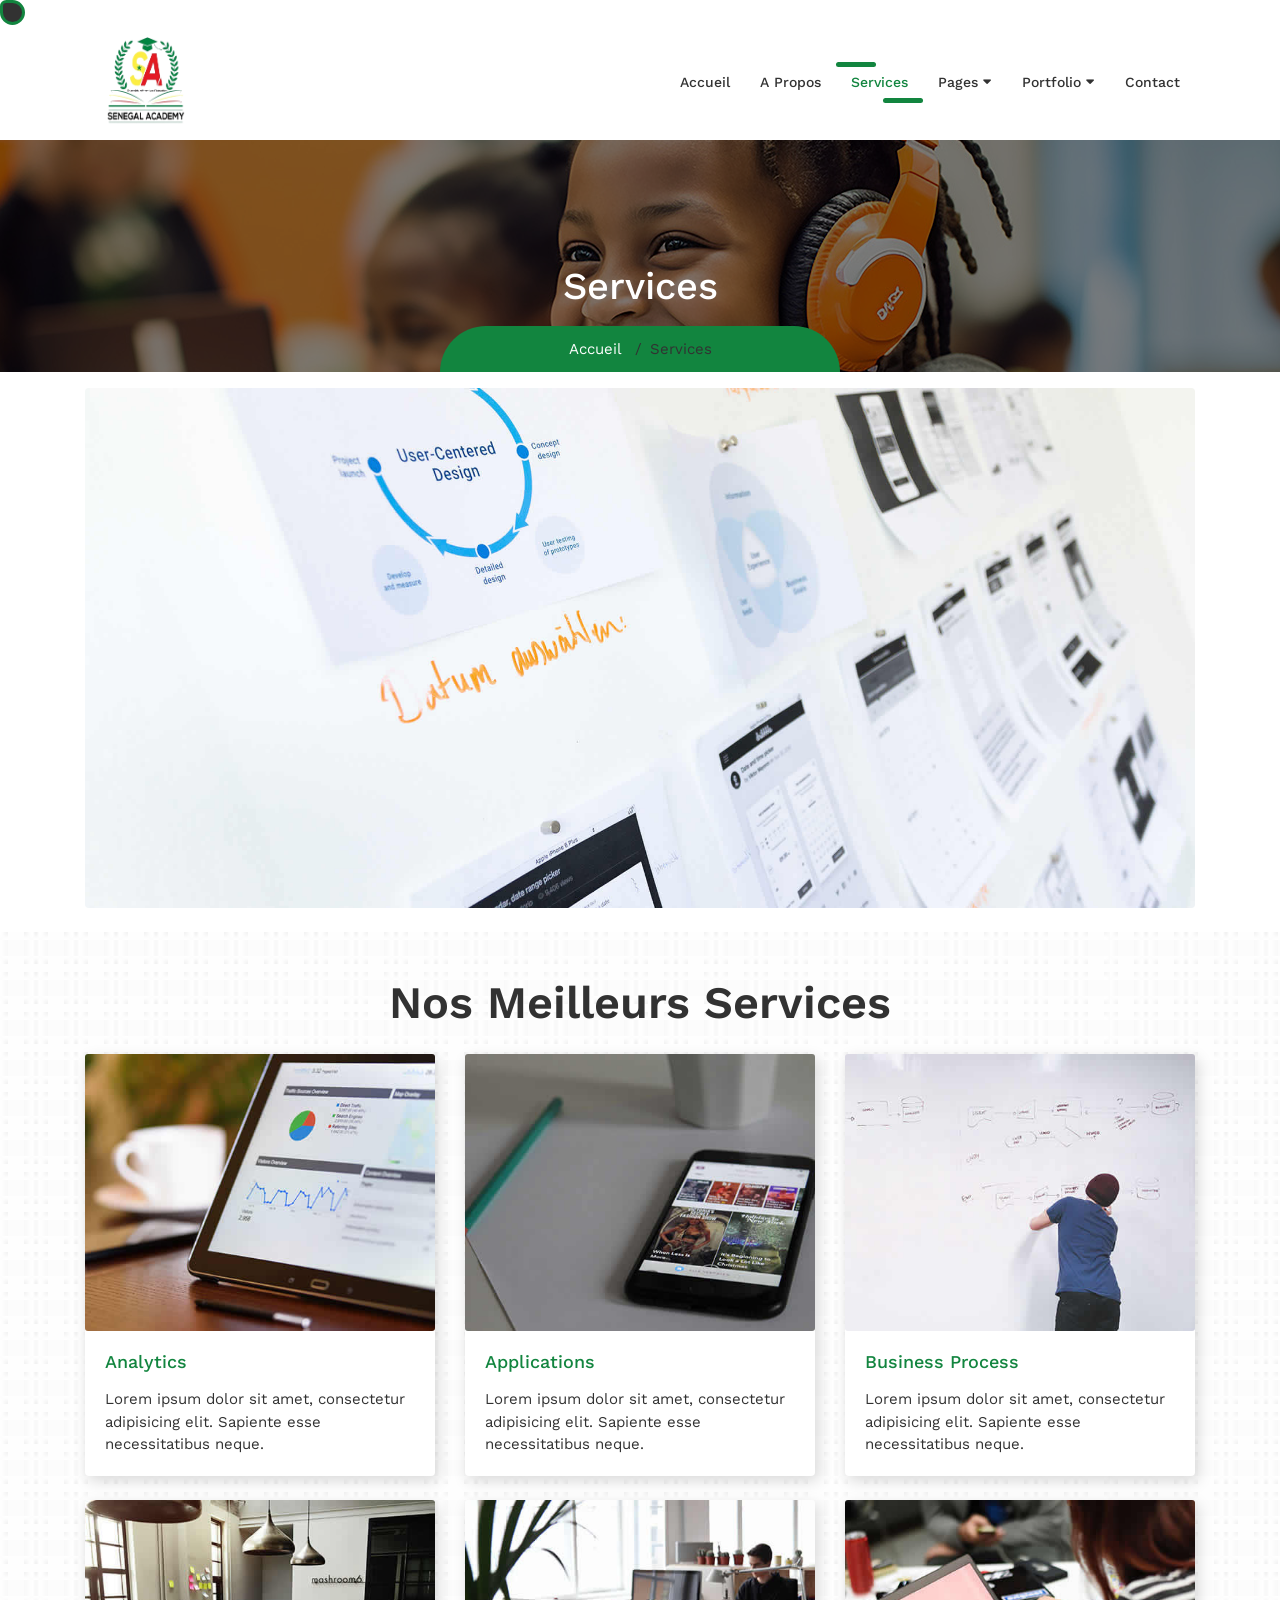
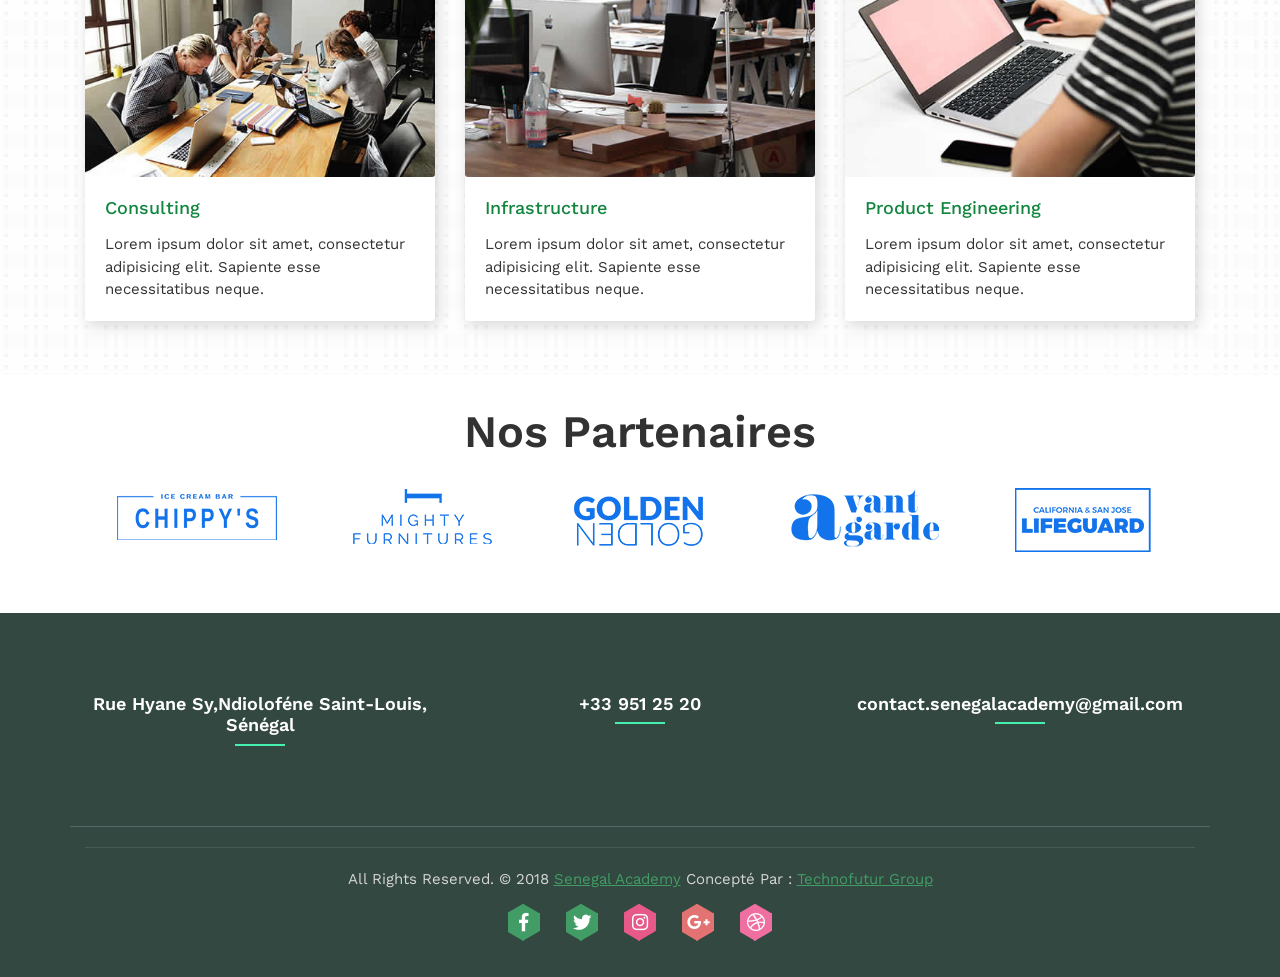
<file: services.html>
<!DOCTYPE html>
<html lang="en">
<head>
	<meta charset="utf-8">
	<meta name="viewport" content="width=device-width, initial-scale=1, shrink-to-fit=no">
	<meta name="description" content="">
	<meta name="author" content="">
	<title> Senegal Academy </title>
	<!-- Bootstrap core CSS -->
	<link href="vendor/bootstrap/css/bootstrap.min.css" rel="stylesheet">
	<!-- Fontawesome CSS -->
	<link href="css/all.css" rel="stylesheet">
	<!-- Owl Carousel CSS -->
	<link href="css/owl.carousel.min.css" rel="stylesheet">
	<!-- Custom styles for this template -->
	<link href="css/style.css" rel="stylesheet">
</head>
<body>
<div class="wrapper-main">
	<!-- Top Bar -->
	<div class="row">
		<div class="col-lg-6">
			<div class="social-media">
				<ul>
					<li><a href="#"><i class="fab fa-facebook-f"></i></a></li>
					<li><a href="#"><i class="fab fa-twitter"></i></a></li>
					<li><a href="#"><i class="fas fa-envelope"></i></a></li>
					<li><a href="#"><i class="fab fa-linkedin-in"></i></a></li>
					<li><a href="#"><i class="fab fa-instagram"></i></a></li>
				</ul>
			</div>
		</div>
		<div class="col-lg-6">
			<div class="contact-details">
				<ul>
					<li><i class="fas fa-phone fa-rotate-90"></i> +33 961 25 20</li>
					<li><i class="fas fa-map-marker-alt"></i> Rue Hyane Sy, Ndioloféne Saint-Louis, Sénégal</li>
				</ul>
			</div>
		</div>
	</div>
    <!-- Navigation -->
    <nav class="navbar navbar-expand-lg navbar-dark bg-light top-nav">
        <div class="container">
            <a class="navbar-brand" href="index.html">
				<img src="images/logoo.png" alt="logo" style="height: 90px; width: 120px;"/>
            </a>
            <button class="navbar-toggler navbar-toggler-right" type="button" data-toggle="collapse" data-target="#navbarResponsive" aria-controls="navbarResponsive" aria-expanded="false" aria-label="Toggle navigation">
				<span class="fas fa-bars"></span>
            </button>
            <div class="collapse navbar-collapse" id="navbarResponsive">
				<ul class="navbar-nav ml-auto">
					<li class="nav-item">
						<a class="nav-link" href="index.html">Accueil</a>
					</li>
					<li class="nav-item">
						<a class="nav-link" href="about.html">A Propos</a>
					</li>
					<li class="nav-item">
						<a class="nav-link active" href="services.html">Services</a>
					</li>
					<li class="nav-item dropdown">
						<a class="nav-link" href="#" id="navbarDropdownBlog" data-toggle="dropdown" aria-haspopup="true" aria-expanded="false">Pages <i class="fas fa-sort-down"></i></a>
						<div class="dropdown-menu dropdown-menu-right" aria-labelledby="navbarDropdownBlog">
							<a class="dropdown-item" href="faq.html">FAQ</a>
							<a class="dropdown-item" href="404.html">404</a>
							<a class="dropdown-item" href="pricing.html">Pricing Table</a>
						</div>
					</li>
					<li class="nav-item dropdown">
						<a class="nav-link " href="#" id="navbarDropdownPortfolio" data-toggle="dropdown" aria-haspopup="true" aria-expanded="false">Portfolio <i class="fas fa-sort-down"></i></a>
						<div class="dropdown-menu dropdown-menu-right" aria-labelledby="navbarDropdownPortfolio">
							<a class="dropdown-item" href="aea.php">Academy Ecole Aventure</a>
							<a class="dropdown-item" href="asn.php">Academy Science Numerique</a>
							<a class="dropdown-item" href="ace.php">Academy Challenge Entreprenariat</a>
						</div>
					</li>
					<!--li class="nav-item dropdown">
						<a class="nav-link" href="#" id="navbarDropdownBlog" data-toggle="dropdown" aria-haspopup="true" aria-expanded="false">Blog <i class="fas fa-sort-down"></i></a>
						<div class="dropdown-menu dropdown-menu-right" aria-labelledby="navbarDropdownBlog">
							<a class="dropdown-item" href="blog.html">Blog</a>
							<a class="dropdown-item" href="blog-post.html">Blog Post</a>
						</div>
					</li-->
					<li class="nav-item">
						<a class="nav-link" href="contact.html">Contact</a>
					</li>
				</ul>
            </div>
        </div>
    </nav>

	<!-- full Title -->
	<div class="full-title">
		<div class="container">
			<!-- Page Heading/Breadcrumbs -->
			<h1 class="mt-4 mb-3">Services</h1>
			<div class="breadcrumb-main">
				<ol class="breadcrumb">
					<li class="breadcrumb-item">
						<a href="index.html">Accueil</a>
					</li>
					<li class="breadcrumb-item active">Services</li>
				</ol>
			</div>
		</div>
	</div>
	
    <!-- Page Content -->
    <div class="container">
		<!-- Image Header -->
		<img class="img-fluid rounded mb-4" src="images/services-big.jpg" alt="" />
	</div>
	<div class="services-bar">
		<div class="container">
			<h1 class="py-4">Nos Meilleurs Services </h1>
			<!-- Services Section -->
			<div class="row">
			   <div class="col-lg-4 mb-4">
					<div class="card h-100">
						<div class="card-img">
							<img class="img-fluid" src="images/services-img-01.jpg" alt="" />
						</div>
						<div class="card-body">
							<h4 class="card-header"> Analytics </h4>
							<p class="card-text">Lorem ipsum dolor sit amet, consectetur adipisicing elit. Sapiente esse necessitatibus neque.</p>
						</div>
					</div>
			   </div>
			   <div class="col-lg-4 mb-4">
					<div class="card h-100">
						<div class="card-img">
							<img class="img-fluid" src="images/services-img-02.jpg" alt="" />
						</div>
						<div class="card-body">
							<h4 class="card-header"> Applications </h4>
							<p class="card-text">Lorem ipsum dolor sit amet, consectetur adipisicing elit. Sapiente esse necessitatibus neque.</p>
						</div>
					</div>
			   </div>
			   <div class="col-lg-4 mb-4">
					<div class="card h-100">
						<div class="card-img">
							<img class="img-fluid" src="images/services-img-03.jpg" alt="" />
						</div>
						<div class="card-body">
							<h4 class="card-header"> Business Process </h4>
							<p class="card-text">Lorem ipsum dolor sit amet, consectetur adipisicing elit. Sapiente esse necessitatibus neque.</p>
						</div>
					</div>
			   </div>
			   <div class="col-lg-4 mb-4">
					<div class="card h-100">
						<div class="card-img">
							<img class="img-fluid" src="images/services-img-04.jpg" alt="" />
						</div>
						<div class="card-body">
							<h4 class="card-header"> Consulting </h4>
							<p class="card-text">Lorem ipsum dolor sit amet, consectetur adipisicing elit. Sapiente esse necessitatibus neque.</p>
						</div>						
					</div>
			   </div>
			   <div class="col-lg-4 mb-4">
					<div class="card h-100">
						<div class="card-img">
							<img class="img-fluid" src="images/services-img-05.jpg" alt="" />
						</div>
						<div class="card-body">
							<h4 class="card-header"> Infrastructure </h4>
							<p class="card-text">Lorem ipsum dolor sit amet, consectetur adipisicing elit. Sapiente esse necessitatibus neque.</p>
						</div>						
					</div>
			   </div>
			   <div class="col-lg-4 mb-4">
					<div class="card h-100">
						<div class="card-img">
							<img class="img-fluid" src="images/services-img-06.jpg" alt="" />
						</div>
						<div class="card-body">
							<h4 class="card-header"> Product Engineering </h4>
							<p class="card-text">Lorem ipsum dolor sit amet, consectetur adipisicing elit. Sapiente esse necessitatibus neque.</p>
						</div>
					</div>
			   </div>
			</div>
			<!-- /.row -->
		</div>
	</div>
	
	<div class="container">
		<!-- Our Customers -->
		<div class="customers-box"> 
			<h2>Nos Partenaires</h2>
			<div class="row">
				<div class="col-lg-12">
					<div id="customers-slider" class="owl-carousel">
						<div class="mb-4">
							<img class="img-fluid" src="images/logo_01.png" alt="" />
						</div>
						<div class="mb-4">
							<img class="img-fluid" src="images/logo_02.png" alt="" />
						</div>
						<div class="mb-4">
							<img class="img-fluid" src="images/logo_03.png" alt="" />
						</div>
						<div class="mb-4">
							<img class="img-fluid" src="images/logo_04.png" alt="" />
						</div>
						<div class="mb-4">
							<img class="img-fluid" src="images/logo_05.png" alt="" />
						</div>
						<div class="mb-4">
							<img class="img-fluid" src="images/logo_06.png" alt="" />
						</div>
					</div>
				</div>
			</div>
			<!-- /.row -->
		</div>
    </div>
    <!-- /.container -->
	
	<!-- Contact Us >
	<div class="touch-line">
		<div class="container">
			<div class="row">
				<div class="col-md-8">
				   <p>Lorem ipsum dolor sit amet, consectetur adipisicing elit. Molestias, expedita, saepe, vero rerum deleniti beatae veniam harum neque nemo praesentium cum alias asperiores commodi.</p>
				</div>
				<div class="col-md-4">
				   <a class="btn btn-lg btn-secondary btn-block" href="#"> Contact Us </a>
				</div>
			</div>
		</div>
	</div-->

    <!--footer starts from here-->
	<footer class="footer" style="background: #011b11; opacity: 80%;">
        <div class="container bottom_border">
            <div class="row">
				<div class="col-lg-4 col-md-6 col-sm-6 col">
					<h5 class="headin5_amrc col_white_amrc pt2">Rue Hyane Sy,Ndioloféne Saint-Louis, Sénégal</h5>
					<!--headin5_amrc-->
					<!--p class="mb10">Lorem Ipsum is simply dummy text of the printing and typesetting industry. Lorem Ipsum has been the industry's standard dummy text ever since the 1500s</p-->
					
				</div>	
				<div class="col-lg-4 col-md-6 col-sm-6">
					<h5 class="headin5_amrc col_white_amrc pt2">+33 951 25 20</h5>
					<!--headin5_amrc-->
					<!--ul class="footer_ul_amrc">
						<li><a href="#"><i class="fas fa-long-arrow-alt-right"></i>Default Version</a></li>
						<li><a href="#"><i class="fas fa-long-arrow-alt-right"></i>Boxed Version</a></li>
						<li><a href="#"><i class="fas fa-long-arrow-alt-right"></i>Our Team </a></li>
						<li><a href="#"><i class="fas fa-long-arrow-alt-right"></i>About Us</a></li>
						<li><a href="#"><i class="fas fa-long-arrow-alt-right"></i>Our Services</a></li>
						<li><a href="#"><i class="fas fa-long-arrow-alt-right"></i>Get In Touch</a></li>
					</ul-->
					<!--footer_ul_amrc ends here-->
				</div>
				<div class="col-lg-4 col-md-6 col-sm-6 col">
					<h5 class="headin5_amrc col_white_amrc pt2">contact.senegalacademy@gmail.com</h5>
					<!--headin5_amrc ends here-->
					<!--ul class="footer_ul2_amrc">
						<li>
							<a href="#"><i class="fab fa-twitter fleft padding-right"></i> </a>
							<p>Lorem Ipsum is simply dummy...<a href="#">https://www.lipsum.com/</a></p>
						</li>
						<li>
							<a href="#"><i class="fab fa-twitter fleft padding-right"></i> </a>
							<p>Lorem Ipsum is simply dummy...<a href="#">https://www.lipsum.com/</a></p>
						</li>
						<li>
							<a href="#"><i class="fab fa-twitter fleft padding-right"></i> </a>
							<p>Lorem Ipsum is simply dummy...<a href="#">https://www.lipsum.com/</a></p>
						</li>
					</ul-->
					<!--footer_ul2_amrc ends here-->
				</div>
				<!--div class="col-lg-3 col-md-6 col-sm-6 ">
					<div class="news-box">
						<h5 class="headin5_amrc col_white_amrc pt2">Newsletter</h5>
						<p>Neque porro quisquam est qui dolorem ipsum quia dolor sit amet, consectetur, adipisci velit...</p>
						<form action="#">
							<div class="input-group">
								<input class="form-control" placeholder="Search for..." type="text">
								<span class="input-group-btn">
								  <button class="btn btn-secondary" type="button">Go!</button>
								</span>
							</div>
						</form>
					</div>
				</div-->
			</div>
		</div>
        <div class="container">
            <p class="copyright text-center">All Rights Reserved. &copy; 2018 <a href="#">Senegal Academy</a> Concepté Par : 
				<a href="https://technofuturgroup.com/">Technofutur Group</a>
            </p>

			<ul class="footer-social">
				<li><a class="facebook hb-xs-margin" href="#"><span class="hb hb-xs spin hb-facebook"><i class="fab fa-facebook-f"></i></span></a></li>
				<li><a class="twitter hb-xs-margin" href="#"><span class="hb hb-xs spin hb-twitter"><i class="fab fa-twitter"></i></span></a></li>
				<li><a class="instagram hb-xs-margin" href="#"><span class="hb hb-xs spin hb-instagram"><i class="fab fa-instagram"></i></span></a></li>
				<li><a class="googleplus hb-xs-margin" href="#"><span class="hb hb-xs spin hb-google-plus"><i class="fab fa-google-plus-g"></i></span></a></li>
				<li><a class="dribbble hb-xs-margin" href="#"><span class="hb hb-xs spin hb-dribbble"><i class="fab fa-dribbble"></i></span></a></li>
			</ul>
        </div>
    </footer>

	
</div>
	  

<style>
	/*!
 *  Zonebiz - Business Consulting Bootstrap4 Responsive Template
 */

@import url('https://fonts.googleapis.com/css?family=Work+Sans:100,200,300,400,500,600,700,800,900');
 

 
 /* ... [Tout le code CSS existant jusqu'au footer] ... */
 
 /* ==================== */
 /* FOOTER CORRECTIONS */
 /* ==================== */
 .footer { 
   width:100%; 
   background: url(../images/footer-bg.jpg) no-repeat center;
   background-size: cover;
   min-height:250px; 
   padding:40px 0px 25px 0px;
 }
 
 .footer .container.bottom_border {
   padding-bottom: 30px;
 }
 
 .footer h5.headin5_amrc {
   color: #ffffff;
   font-weight: 600;
   font-size: 18px;
   margin-bottom: 20px;
   padding-bottom: 10px;
   position: relative;
   text-align: center;
 }
 
 .footer h5.headin5_amrc:after {
   content: "";
   position: absolute;
   width: 50px;
   height: 2px;
   background: #19ee9c;
   bottom: 0;
   left: 50%;
   transform: translateX(-50%);
 }
 
 .footer .footer-social {
   display: flex;
   justify-content: center;
   margin: 0 auto;
   padding: 0;
   list-style: none;
   width: 100%;
 }
 
 .footer .footer-social li {
   margin: 0 8px;
 }
 
 .footer .footer-social li a {
   color: #ffffff;
   font-size: 16px;
   transition: all 0.3s ease;
 }
 
 .footer .footer-social li a:hover {
   color: #19ee9c;
 }
 
 .footer .col-lg-4 {
   margin-bottom: 30px;
   text-align: center;
 }
 
 .footer .copyright {
   margin-top: 20px;
   padding-top: 20px;
   border-top: 1px solid rgba(255,255,255,0.1);
 }
 
 /* Responsive adjustments */
 @media (max-width: 767px) {
   .footer .col-lg-4 {
	 margin-bottom: 25px;
   }
   
   .footer h5.headin5_amrc {
	 margin-top: 15px;
   }
 }
 
 /* ==================== */
 /* RESTE DU CODE EXISTANT */
 /* ==================== */
 
 /* ... [Tout le reste du code CSS existant] ... */
</style>

<!-- Bootstrap core JavaScript -->
<script src="vendor/jquery/jquery.min.js"></script>
<script src="vendor/bootstrap/js/bootstrap.bundle.min.js"></script>
<script src="js/jquery.appear.js"></script>
<script src="js/owl.carousel.min.js"></script>
<script src="js/script.js"></script>
</body>
</html>
</file>
<file: css/style.css>
/*!
 *  Zonebiz - Business Consulting Bootstrap4 Responsive Template
 */

 
@import url('https://fonts.googleapis.com/css?family=Work+Sans:100,200,300,400,500,600,700,800,900');
 
body {
  padding: 0px;
  font-family: 'Work Sans', sans-serif;
  font-size: 15px;
  color: #323232;
}

@media (min-width: 992px) {
  body {
    padding-top: 0px;
  }
}

a.btn-primary{
	background-color: #12853f;
	border-color: #12853f;
}
a.btn-primary:hover{
	background-color: #323232;
	border-color: #323232;
}
button.btn-primary{
	background-color: #12853f;
	border-color: #12853f;
}
button.btn-primary:hover{
	background-color: #323232;
	border-color: #323232;
}

a.btn-secondary{
	background-color: #12853f;
	border-color: #12853f;
}
a.btn-secondary:hover{
	background-color: #323232;
	border-color: #323232;
}
button.btn-secondary{
	background-color: #12853f;
	border-color: #12853f;
}
button.btn-secondary:hover{
	background-color: #323232;
	border-color: #323232;
}
.mouse-pointer{
	background-color: #323232;
	position: absolute;
	color: white;
	width: 25px;
	height: 25px;
	border: 3px solid #12853f;
	border-radius: 25px 50px 50px 50px/25px 50px 50px 50px;
	z-index: 999999;
	pointer-events: none;
	-webkit-transition: all 0.1s;
	-moz-transition: all 0.1s;
	-o-transition: all 0.1s;
	-ms-transition: all 0.1s;
	transition: all 0.1s;
}

.top-bar{
	background: #12853f;
	padding: 4px 0px;
}
.social-media ul{
	list-style: none;
	margin: 0px;
	padding: 0px;
}
.social-media ul li{
	display: inline-block;
	padding: 0px 5px;
}
.social-media ul li a{
	font-size: 16px;
	color: #ffffff;
}
.social-media ul li a:hover{
	color: #323232;
}

.contact-details ul{
	list-style: none;
	margin: 0px;
	padding: 0px;
	float: right;
}
.contact-details ul li{
	display: inline-block;
	padding: 0px 5px;
	color: #ffffff;
}
.wrapper-main{
	position: relative;
	overflow: hidden;
}

.top-nav{
	background-color: #ffffff !important;
}
.navbar-expand-lg.top-nav .navbar-nav .nav-link{
	padding: 10px 15px;
	color: #323232;
	font-size: 14px;
	font-weight: 500;
	text-transform: capitalize;
	position: relative;
}
.navbar-expand-lg.top-nav .navbar-nav .nav-link i{
	font-size: 14px;
	float: right;
	margin-left: 5px;
}
.navbar-expand-lg.top-nav .navbar-nav .nav-link:hover{
	color: #12853f;
	border-radius: 4.8px;
}
.navbar-expand-lg.top-nav .navbar-nav .nav-link.active{
	color: #12853f;
}
.navbar-expand-lg.top-nav .navbar-nav .nav-link.active:before{
	content: "";
	position: absolute;
	width: 40px;
	background: #12853f;
	height: 5px;
	top: 0px;
	left: 0px;
	border-radius: 6px;
}
.navbar-expand-lg.top-nav .navbar-nav .nav-link.active:after{
	content: "";
	position: absolute;
	width: 40px;
	background: #12853f;
	height: 5px;
	bottom: 0px;
	right: 0px;
	border-radius: 6px;
}
.navbar-expand-lg.top-nav .navbar-nav .nav-link:before{
	content: "";
	position: absolute;
	width: 0px;
	background: #12853f;
	height: 5px;
	top: 0px;
	left: 0px;
	border-radius: 6px;
	-webkit-transition: all 500ms ease;
	-ms-transition: all 500ms ease;
	-o-transition: all 500ms ease;
	-moz-transition: all 500ms ease;
	transition: all 500ms ease;
}
.navbar-expand-lg.top-nav .navbar-nav .nav-link:after{
	content: "";
	position: absolute;
	width: 0px;
	background: #12853f;
	height: 5px;
	bottom: 0px;
	right: 0px;
	border-radius: 6px;
	-webkit-transition: all 500ms ease;
	-ms-transition: all 500ms ease;
	-o-transition: all 500ms ease;
	-moz-transition: all 500ms ease;
	transition: all 500ms ease;
}
.navbar-expand-lg.top-nav .navbar-nav .nav-link:hover:before{
	width: 40px;
	-webkit-transition: all 500ms ease;
	-ms-transition: all 500ms ease;
	-o-transition: all 500ms ease;
	-moz-transition: all 500ms ease;
	transition: all 500ms ease;
}
.navbar-expand-lg.top-nav .navbar-nav .nav-link:hover:after{
	width: 40px;
	-webkit-transition: all 500ms ease;
	-ms-transition: all 500ms ease;
	-o-transition: all 500ms ease;
	-moz-transition: all 500ms ease;
	transition: all 500ms ease;
}
.fixed-menu {
  position: fixed;
  opacity: 0;
  visibility: hidden;
  left: 0px;
  top: 0px;
  min-height: auto;
  width: 100%;
  padding: 0px 0px;
  background: #ffffff;
  z-index: 0;
  -webkit-box-shadow: 0px 13px 15px -12px rgba(35,35,35,0.15);
  box-shadow: 0px 13px 15px -12px rgba(35,35,35,0.15);
  transition: all 500ms ease;
  -moz-transition: all 500ms ease;
  -webkit-transition: all 500ms ease;
  -ms-transition: all 500ms ease;
  -o-transition: all 500ms ease;
  z-index: 999;
  opacity: 1;
  visibility: visible;
  -ms-animation-name: fadeInDown;
  -moz-animation-name: fadeInDown;
  -op-animation-name: fadeInDown;
  -webkit-animation-name: fadeInDown;
  animation-name: fadeInDown;
  -ms-animation-duration: 500ms;
  -moz-animation-duration: 500ms;
  -op-animation-duration: 500ms;
  -webkit-animation-duration: 500ms;
  animation-duration: 500ms;
  -ms-animation-timing-function: linear;
  -moz-animation-timing-function: linear;
  -op-animation-timing-function: linear;
  -webkit-animation-timing-function: linear;
  animation-timing-function: linear;
  -ms-animation-iteration-count: 1;
  -moz-animation-iteration-count: 1;
  -op-animation-iteration-count: 1;
  -webkit-animation-iteration-count: 1;
  animation-iteration-count: 1;
}
.dropdown-toggle::after{
	display: none;
}

.navbar-expand-lg.top-nav .navbar-nav .dropdown-menu{
	margin: 0px;
	box-shadow: 3px 5px 15px rgba(0,0,0, .15);
	border: none;
	padding: 20px;
}
.navbar-expand-lg.top-nav .navbar-nav .dropdown-menu .dropdown-item{
	font-size: 14px;
	padding: 0px;
	margin-bottom: 15px;
	font-weight: 300;
}
.navbar-expand-lg.top-nav .navbar-nav .dropdown-menu .dropdown-item:last-child{
	padding: 0px;
	margin: 0px;
}
.navbar-expand-lg.top-nav .navbar-nav .dropdown-menu .dropdown-item:hover{
	background: none;
	color: #12853f;
}
.top-nav .navbar-toggler{
	color: #323232;
	border-color: #323232;
}
.top-nav .navbar-toggler:hover{
	color: #12853f;
	border-color: #12853f;
}


.slider-main .carousel ol li{
	height: 15px;
	border-radius: 6px;
	background: #323232;
}
.slider-main .carousel .carousel-indicators .active{
	background: #12853f;
}
.slider-main .carousel .carousel-item .carousel-caption h3{
	font-size: 75px;
	font-weight: 700;
}
.slider-main .carousel .carousel-item .carousel-caption p{
	font-size: 38px;
}
.slider-main .carousel .carousel-inner .carousel-item:before{
	content: "";
	position: absolute;
	background: rgba(0,0,0,0.5);
	top: 0px;
	left: 0px;
	width: 100%;
	height: 100%;
}
.carousel-item {
  height: 78vh;
  min-height: 100px;
  background: no-repeat center center scroll;
  -webkit-background-size: cover;
  -moz-background-size: cover;
  -o-background-size: cover;
  background-size: cover;
}
.portfolio-item {
  margin-bottom: 30px;
}
.services-bar{
	padding: 20px 0px 30px 0px;
	background: url(../images/dott.jpg);
}
.services-bar h1{
	font-weight: 600;
	font-size: 45px;
	text-align: center;
	margin-bottom: 0px;
}
.services-bar .card{
	box-shadow: 3px 5px 15px rgba(0,0,0, .15);
	border: none;
}
.services-bar .card h4.card-header{
	background-color: transparent;
	color: #12853f;
	font-size: 18px;
	font-weight: 500;
	border: none;
	padding: 0px;
	margin-bottom: 15px;
}
.services-bar .card .card-footer{
	background-color: #323232;
}
.about-main{
	padding: 30px 0px;
}
.about-main h2{
	font-size: 38px;
	font-weight: 600;
	margin-bottom: 20px;
	padding-bottom: 10px;
	position: relative;
}
.about-main h2:after{
	content: "";
	position: absolute;
	border-bottom: 2px dotted #000000;
	bottom: 0px;
	height: 2px;
	width: 100px;
	left: 0px;
}
.about-main h5{
	font-size: 18px;
}
.about-main p{
	font-size: 15px;
	text-transform: capitalize;
}
.about-main ul{
	padding-left: 20px;
}
.about-main ul li{
	position: relative;
	font-weight: 300;
	list-style: none;
	line-height: 29px;
	font-size: 15px;
}
.about-main ul li:before{
	content: "\f0da";
	font-family: 'Font Awesome 5 Free';
	font-weight: 900;	
	position: absolute;
	left: -15px;
	top: 0px;
	color: #12853f;
}
.card-img img{
	width: 100%;
}
.portfolio-main{
	padding: 30px 0px;
}
.portfolio-main h2{
	font-weight: 600;
	font-size: 45px;
	margin-bottom: 20px;
	text-align: center;
}
.project-menu {
    margin-bottom: 30px;
}
.portfolio-main .card {
	border: none;
	border-radius: 10px;
	overflow: hidden;
}
.portfolio-main .card .card-body .card-title{
	margin-bottom: 0px;
}
.portfolio-main .card .card-body .card-title a{
	font-size: 20px;
	font-weight: 400;
	text-transform: capitalize;
	color: #ffffff;
	margin: 0;
}
.portfolio-main .card .card-body{
	position: absolute;
	background: #323232;
	padding: 0px 20px;
	height: 40px;
	transform: scale(0);
	transition-property: transform;
	transition-duration: 0.3s;
	transition-timing-function: ease-out;
	display: flex;
	align-items: center;
	vertical-align: center;
	-webkit-transition: all 0.5s;
	-moz-transition: all 0.5s;
	-o-transition: all 0.5s;
	-ms-transition: all 0.5s;
	transition: all 0.5s;
	left: 0;
	top: 0;
	bottom: 0;
	right: 0;
}
.portfolio-main .card:hover .card-body{
	transform: scale(1);
	top: 80%;
}
.card-img{
	overflow: hidden;
	position: relative;
}
.portfolio-item .card:hover .card-img .card-img-top{
	transform: scale3D(1.2, 1.2, 2);
	opacity: .5;
}
.card-img-top{
	transition: all 500ms linear 0s;
}
.overlay{
	background: rgba(18, 235, 72, 0.39);
	position: absolute;
	bottom: -100%;
	width: 100%;
	height: 100%;
	left: 50%;
	transform: translateX(-50%);
	transition: all 0.3s;
}
.overlay i{
	font-size: 35px;
	position: absolute;
	top: 30%;
	left: 50%;
	transform: translateX(-50%);
	color: #ffffff;
}
.portfolio-main .card:hover .overlay{
	bottom: 0px;
}

.blog-slide h2{
	font-weight: 600;
	font-size: 45px;
	margin-bottom: 20px;
	text-align: center;
}

.post-slide{
    margin: 0 15px;
    background: #fff;
    border-bottom: 4px solid #12853f;
}
.post-slide .post-header{
    padding: 15px 20px;
}
.post-slide .title{
    margin-bottom: 5px;
}
.post-slide .title a{
    font-size: 15px;
    color: #323232;    
    text-transform: capitalize;
    transition: all 0.4s ease 0s;
}
.post-slide .title a:hover{
    color: #fd6058;
    text-decoration: none;
}
.post-slide .post-bar{
    margin: 15px 0 0 0;
    padding: 0;
    list-style: none;
}
.post-slide .post-bar li{
    display: inline-block;
    margin-right: 20px;
    color: #12853f;
}
.post-slide .post-bar li a{
    font-size: 15px;
    color: #808080;
    text-transform: capitalize;
}
.post-slide .post-bar li a:hover{
    text-decoration: none;
    color: #12853f;
}
.post-slide .post-bar li img{
    width: 35px;
    height: 35px;
    border-radius: 50%;
}
.post-slide .post-bar li i,
.post-slide .post-bar li img{
    margin-right: 5px;
}
.post-slide .pic{
    overflow: hidden;
    position: relative;
}
.post-slide .pic:after{
    content: "";
    width: 100%;
    height: 100%;
    position: absolute;
    top: 0;
    left: 0;
    background: rgba(255,255,255,0);
    transition: all 0.9s ease 0s;
}
.post-slide:hover .pic:after{
    background: rgba(255,255,255,0.2);
}
.post-slide .pic img{
    width: 100%;
    height: auto;
    transform: rotate(0deg) scale(1,1);
    transition: all 0.6s ease-in-out 0s;
}
.post-slide:hover .pic img{
    transform: rotate(10deg) scale(1.5,1.5);
}
.post-slide .post-category{
    padding: 5px 15px;
    margin: 0;
    list-style: none;
    position: absolute;
    bottom: 0;
    left: 0;
    background: #12853f;
    z-index: 1;
}
.post-slide .post-category li{
    display: inline-block;
    text-transform: uppercase;
}
.post-slide .post-category li:after{
    content: " ,";
    color: #fff;
}
.post-slide .post-category li:last-child:after{
    content: "";
}
.post-slide .post-category li a{
    color: #fff;
}
.post-slide .post-category li a:hover{
    text-decoration: none;
    color: #333;
}
.post-slide .post-description{
    font-size: 16px;
    color: #808080;
    padding: 15px;
}
@media only screen and (max-width: 480px) {
    .post-header .post-bar li{
        margin-right: 5px;
    }
}

.touch-line{
	padding: 40px 0px;
	background: #12853f;
	position: relative;
	margin-top: 90px;
}
.touch-line:before{
	position: absolute;
	content: "";
	z-index: -1;
	left: 0;
	top: -46px;
	bottom: auto;
	right: auto;
	z-index: -1;
	width: 100%;
	height: 50px;
	background-size: cover;
	background-position: 50% 50%;
	background-image: url(../images/bg-bdr2.png);
}
.touch-line p{
	color: #ffffff;
	font-size: 15px;
}
.touch-line a.btn-secondary{
	background-color: #ffffff;
	border-color: #ffffff;
	color: #12853f;
}
.footer { 
	width:100%; 
	background: url(../images/footer-bg.jpg) no-repeat center;
	background-size: cover;
	min-height:250px; 
	padding:10px 0px 25px 0px;
	}
.pt2 { 
	padding-top:40px ;
	margin-bottom:20px ;
	color: #ffffff;
	font-weight: 500;
	}
footer p { 
	font-size:15px; 
	color:#CCC; 
	padding-bottom:0px; 
	margin-bottom:8px;
	}
.mb10 { 
	padding-bottom:0px ;
	}
.footer_ul_amrc { 
	margin:0px ; 
	list-style-type:none ; 
	font-size:14px; 
	padding:0px 0px 10px 0px ; 
	}
.footer_ul_amrc li {
	padding:0px 0px 5px 0px;
	}
.footer_ul_amrc li a{ 
	color:#cccccc;
	font-size: 15px;
	font-weight: 400;
	}
.footer_ul_amrc li a i{
	margin-right: 5px;
}
.footer_ul_amrc li a:hover{ 
	color:#fff; 
	text-decoration:none;
	}
.footer_ul_amrc li .media-left{
	margin-right: 10px;
}
.footer_ul_amrc li .media-left img{
	max-width: 50px;
}
.footer_ul_amrc li .media-body p{
	font-size: 14px;
	font-weight: 500;
	color: #ffffff;
}
.footer_ul_amrc li .media-body span{
	color: #cccccc;
	font-size: 14px;
	font-weight: 400;
}
.fleft { 
	float:left;
	}
.padding-right { 
	padding-right:10px; 
	}
.footer_ul2_amrc {
	margin:0px; 
	list-style-type:none; 
	padding:0px;
	}
.footer_ul2_amrc li p { 
	display:table; 
	}
.footer_ul2_amrc li a:hover { 
	text-decoration:none;
	}
.footer_ul2_amrc li i { 
	margin-top:5px;
	}
.footer_ul2_amrc li a {
	color: #12853f;
	font-size: 12px;
}
.bottom_border { 
	border-bottom:1px solid #323f45; 
	padding-bottom:20px;
	}
.foote_bottom_ul_amrc {
	list-style-type:none;
	padding:0px;
	display:table;
	margin-top: 10px;
	margin-right: auto;
	margin-bottom: 10px;
	margin-left: auto;
}
.foote_bottom_ul_amrc li { 
	display:inline;
	}
.foote_bottom_ul_amrc li a {
	color:#ffffff; 
	margin:0 12px;
	font-size: 16px;
	font-weight: 300;
	}
.footer-logo{
	padding: 20px 0px;
	text-align: center;
}
.copyright{
	margin-top: 30px;
}
.copyright a{
	color: #12853f;
	text-decoration: underline;
}
.copyright a:hover{
	color: #ffffff;
	text-decoration: none;
}
.social_footer_ul { 
	display:table; 
	margin:15px auto 0 auto; 
	list-style-type:none;
	padding: 0;	
	}
.social_footer_ul li { 
	padding-left:20px; 
	padding-top:10px; 
	float:left; 
	}
.social_footer_ul li a { 
	color:#CCC; 
	border:2px solid #CCC; 
	padding:8px;
	border-radius:50%;
	}
.social_footer_ul li i {  
	width:20px; 
	height:20px; 
	text-align:center;
	}
.social_footer_ul li a:hover {
	color: #12853f; 
	border:2px solid #12853f; 
}

.footer-social{
	margin: 0px;
	padding: 0px;
	list-style: none;
}
.footer-social li{
	display: inline-block;
}

/*-- button --*/

.hb {
	display: inline-block;
	position:relative;
	text-align: center; /*  Default text align center */
	z-index: 0;
}

.hb:before,
.hb:after {
	position: absolute;
	content: "";  
	left: -1px;
	top: 0;
	z-index: -1;
}

.hb:before {
	-webkit-transform: rotate(60deg);
	-moz-transform: rotate(60deg);
	-ms-transform: rotate(60deg);
	-o-transform: rotate(60deg);
	transform: rotate(60deg);
}

.hb:after {
	-webkit-transform: rotate(-60deg);
	-moz-transform: rotate(-60deg);
	-ms-transform: rotate(-60deg);
	-o-transform: rotate(-60deg);
	transform: rotate(-60deg);
}

.hb i {
	z-index: 9;
	-webkit-transition: all .25s ease;
	   -moz-transition: all .25s ease;
	    -ms-transition: all .25s ease;
	     -o-transition: all .25s ease;
	        transition: all .25s ease;
}


.hb,
.hb:before,
.hb:after { 
	 box-sizing: border-box;

	 /* default transition time is set .25s = 250 millisecond  
	 Uncomment following if you want to set transition on hexagon color change */ 

	 -webkit-transition: all .25s ease;
	   -moz-transition: all .25s ease;
	    -ms-transition: all .25s ease;
	     -o-transition: all .25s ease;
	        transition: all .25s ease;
}

.hb-xs-margin {
    margin: 5px;
    display: inline-block;
    overflow: hidden;
}	
.hb-xs {
    line-height: 18.5px;
    font-size: 18.5px;
    margin: 9.5px 0;
}
.hb-xs, .hb-xs::after, .hb-xs::before {
    height: 18.5px;
    width: 32px;
}
.spin,
.spin-icon i {
	-webkit-transition: -webkid-transform .25s  ease;
	   -moz-transition: -moz-transform .25s  ease;
	    -ms-transition: -ms-transform .25s  ease;
	     -o-transition: -o-transform .25s  ease;
	        transition: transform .25s  ease;
}

.spin-icon:hover i,
.spin:hover {
	-webkit-transform:rotate(360deg);
	   -moz-transform:rotate(360deg);
	    -ms-transform:rotate(360deg);
	     -o-transform:rotate(360deg);
			transform:rotate(360deg);	
}

.hb:hover,
.hb:hover:before,
.hb:hover:after {
	background: transparent;  
	border-left:1px solid #2ecc71;
	border-right:1px solid #2ecc71;  
	color: #2ecc71; /* Default hover font color */
}

.hb-facebook,
.hb-facebook:before,
.hb-facebook:after {
	background: #12853f;
	border-color: #12853f;
	color: #ffffff;
}
.hb-facebook:hover,
.hb-facebook:hover:before,
.hb-facebook:hover:after {
	background: transparent;
	border-color: #12853f;
	color: #12853f;
}

/* Facebook inverts */
.hb-facebook-inv,
.hb-facebook-inv:after,
.hb-facebook-inv:before {
	color: #12853f;   
	border-color: #12853f;
	background: transparent;
}
.hb-facebook-inv:hover,
.hb-facebook-inv:hover:after,
.hb-facebook-inv:hover:before {
	background: #12853f; 
	border-color: #12853f;
	color: #ffffff;  
}

.hb-twitter,
.hb-twitter:before,
.hb-twitter:after  {
	background: #12853f;
	border-color: #12853f;
	color: #ffffff;
}

.hb-twitter:hover,
.hb-twitter:hover:before,
.hb-twitter:hover:after   {
	background: transparent;
	border-color: #12853f;
	color: #12853f;
}

/* Twitter inverts */
.hb-twitter-inv,
.hb-twitter-inv:after,
.hb-twitter-inv:before {
	background: transparent;
	border-color: #12853f;
	color: #12853f;
}
.hb-twitter-inv:hover,
.hb-twitter-inv:hover:after,
.hb-twitter-inv:hover:before {
	background: #12853f;
	border-color: #12853f;
	color: #ffffff;
}


.hb-instagram,
.hb-instagram:before,
.hb-instagram:after  {
	background: #e1306c;
	border-color: #e1306c;
	color: #ffffff;
}

.hb-instagram:hover,
.hb-instagram:hover:before,
.hb-instagram:hover:after   {
	background: transparent;
	border-color: #e1306c;
	color: #e1306c;
}

/* Twitter inverts */
.hb-instagram-inv,
.hb-instagram-inv:after,
.hb-instagram-inv:before {
	background: transparent;
	border-color: #e1306c;
	color: #e1306c;
}
.hb-instagram-inv:hover,
.hb-instagram-inv:hover:after,
.hb-instagram-inv:hover:before {
	background: #e1306c;
	border-color: #e1306c;
	color: #ffffff;
}


.hb-google-plus,
.hb-google-plus:before,
.hb-google-plus:after {
	background: #db514f;
	border-color: #db514f;
	color: #ffffff;
}
.hb-google-plus:hover,
.hb-google-plus:hover:before,
.hb-google-plus:hover:after {
	background:transparent;
	border-color: #db514f;
	color: #db514f;
}
 
/* google-plus inverts */
.hb-google-plus-inv,
.hb-google-plus-inv:after,
.hb-google-plus-inv:before {
	background:transparent;
	border-color: #db514f;
	color: #db514f;
}
.hb-google-plus-inv:hover,
.hb-google-plus-inv:hover:after,
.hb-google-plus-inv:hover:before {
	background: #db514f;
	border-color: #db514f;
	color: #ffffff;
}


.hb-dribbble,
.hb-dribbble:before,
.hb-dribbble:after {
	background: #ea4c89;
	border-color: #ea4c89;
	color: #ffffff;
}
 
.hb-dribbble:hover,
.hb-dribbble:hover:before, 
.hb-dribbble:hover:after {
	background:transparent;
	border-color: #ea4c89;
	color: #ea4c89;
}

/* dribbble inverts */
.hb-dribbble-inv, 
.hb-dribbble-inv:after,
.hb-dribbble-inv:before {
	background:transparent;
	border-color: #ea4c89;
	color: #ea4c89;
}
.hb-dribbble-inv:hover,
.hb-dribbble-inv:hover:after,
.hb-dribbble-inv:hover:before {
	background: #ea4c89;
	border-color: #ea4c89;
	color: #ffffff;
}

.news-box p{
	line-height: 24px;
	margin-bottom: 30px;
}



/* ---- All Pages CSS ---- */

.full-title{
	padding: 100px 0px 0px 0px;
	background: url(../images/kids.jpg) no-repeat center;
	position: relative;
}
.full-title:before{
	content: "";
	background: rgba(0,0,0,0.5);
	top: 0px;
	left: 0px;
	position: absolute;
	width: 100%;
	height: 100%;
}
.full-title h1{
	position: relative;
	color: #ffffff;
	font-size: 38px;
	text-align: center;
}
.full-title h1 small{
	float: right;
	padding: 15px 0px;
	font-size: 14px;
}
.breadcrumb-main{
	position: relative;
	max-width: 400px;
	margin: 0 auto;
	text-align: center;
}
.breadcrumb-main .breadcrumb{
	background: #12853f;
	border-radius: 100px 100px 0px 0px;
	display: block;
}
.breadcrumb-main .breadcrumb li a{
	color: #ffffff;
	font-size: 15px;
}
.breadcrumb-main .breadcrumb li{
	color: #323232;
	display: inline-block;
	font-size: 15px;
}
.breadcrumb-main .breadcrumb-item + .breadcrumb-item::before{
	color: #323232;
}

.about-inner{
	padding: 30px 0px;
}
.left-ab h3{
	font-size: 38px;
	font-weight: 600;
	margin-bottom: 20px;
	padding-bottom: 10px;
	position: relative;
}
.left-ab p{
	font-size: 15px;
}
.left-ab ul{
	padding-left: 20px;
}
.left-ab ul li {
    position: relative;
    font-weight: 300;
    list-style: none;
    line-height: 29px;
    font-size: 15px;
}
.left-ab ul li::before {
    content: "\f105";
    font-family: 'Font Awesome 5 Free';
    font-weight: 900;
    position: absolute;
    left: -15px;
    top: 0px;
    color: #12853f;
}

.team-members-box{
	padding: 30px 0px;
}
.team-members-box .card{
	box-shadow: 3px 5px 15px rgba(0,0,0, .15);
	border: none;	
}
.team-members-box h2{
	font-weight: 600;
	font-size: 45px;
	margin-bottom: 20px;
	text-align: center;
}
.our-team{
    text-align: center;
    position: relative;
}
.our-team img{
    width: 100%;
    height: auto;
}
.our-team .team-content{
    width: 100%;
    height: auto;
    background: #323232;
    padding: 27px 0;
    border-left: 5px solid #12853f;
	border-right: 5px solid #12853f;
    box-shadow: 0 15px 25px 0 rgba(3,7,15,0.1);
    position: absolute;
    bottom: 0;
    right: 0;
    transition: all 0.5s ease 0s;
}
.our-team:hover .team-content{
    background: #12853f;
}
.our-team .title{
    font-size: 20px;
    font-weight: 700;
    color: #ffffff;
    text-transform: capitalize;
    margin: 0;
    transition: all 0.5s ease 0s;
}
.our-team:hover .title{
    color: #ffffff;
    margin-bottom: 10px;
}
.our-team .post{
    display: block;
    font-size: 15px;
    font-style: italic;
    color: #323232;
    text-transform: capitalize;
    height: 0;
    opacity: 0;
    transform: scale(0);
    transition: all 0.5s ease 0s;
}
.our-team:hover .post{
    height: 30px;
    opacity: 1;
    transform: scale(1);
}
.our-team .social{
    list-style: none;
    padding: 0;
    margin: 0;
    width: 100%;
    position: absolute;
    bottom: 0;
    left: 0;
    opacity: 0;
    transform: translateY(-60%);
    transition: all 0.5s ease 0s;
}
.our-team:hover .social{
    transform: translateY(50%);
    opacity: 1;
}
.our-team .social li{
    display: inline-block;
}
.our-team .social li a{
    display: block;
    width: 40px;
    height: 40px;
    border-radius: 50%;
    background: #323232;
    font-size: 17px;
    font-weight: 700;
    line-height:40px;
    color: #ffffff;
    transition: all 0.5s ease 0s;
}
.our-team .social li a:hover{
    color: #ffffff;
	background: #12853f;
}
@media only screen and (max-width: 990px){
    .our-team{ margin-bottom: 0px; }
	
}

.customers-box{
	padding: 30px 0px;
}
.customers-box h2{
	font-weight: 600;
	font-size: 45px;
	margin-bottom: 20px;
	text-align: center;
}
.customers-box .mb-4{
	text-align: center;
}

.portfolio-col{
	padding: 30px 0px;
}
.portfolio-item .card{
	border: none;
}
.portfolio-item .card .card-body{
	box-shadow: 3px 5px 15px rgba(0,0,0, .15);
}
.portfolio-item .card .card-body h4{
	margin-bottom: 12px;
}
.portfolio-item .card .card-body h4 a{
	color: #323232;
	text-decoration: none;
	font-size: 22px;
	text-transform: capitalize;
}
.portfolio-item .card .card-body p{
	margin-bottom: 0px;
}
.hover-box{
	position: relative;
	overflow: hidden;
}
.dot-full{
	background: #12853f;
	width: 40px;
	height: 40px;
	position: absolute;
	top: -5px;
	right: -5px;
	border-radius: 50px;
	transition: all 0.5s ease 0s;
}
.dot-full i{
	color: #ffffff;
	font-size: 30px;
	width: 80px;
	height: 80px;
	background: #323232;
	text-align: center;
	line-height: 80px;
	border-radius: 50px;
	opacity: 0;
}
.portfolio-item .card:hover .dot-full{
	background: rgba(23, 209, 178, 0.5);
	width: 100%;
	height: 100%;
	border-radius: 0px;
	top: 0px;
	right: 0px;
	display: flex;
	-webkit-box-pack: center;
	-webkit-justify-content: center;
	-ms-flex-pack: center;
	justify-content: center;
	-webkit-box-align: center;
	-webkit-align-items: center;
	-ms-flex-align: center;
	align-items: center;
}
.portfolio-item .card:hover .dot-full i{
	opacity: 1;
}


.item-pro{
	padding: 30px 0px;
}
.item-pro h3{
	font-size: 20px;
	font-weight: 600;
}
.item-pro ul{
	padding-left: 0px;
}
.item-pro ul li{
	display: -webkit-box;
	display: -webkit-flex;
	display: -ms-flexbox;
	display: flex;
	line-height: 30px;
}
.item-pro ul li span{
	-webkit-box-flex: 1;
	-webkit-flex: 1;
	-ms-flex: 1;
	flex: 1;
}


.project-inner h3{
	font-size: 20px;
	font-weight: 500;
	margin-bottom: 30px;
}
.pagination_bar .pagination .page-item .page-link{
	font-size: 20px;
	background: #323232;
	border: 1px solid #323232;
	color: #ffffff;
	width: 35px;
	text-align: center;
}
.pagination_bar .pagination .page-item .page-link:hover{
	background: #12853f;
}
.portfolio-item h4.card-title a{
	font-size: 20px;
	font-weight: 500;
	margin-bottom: 20px;
	color: #323232;
}
.related-projects{
	padding: 30px 0px; 
}
.related-projects h3{
	font-weight: 600;
	font-size: 24px;
	margin: 0px;
	margin-bottom: 20px;
}
.blog-main{
	padding: 30px 0px;
}
.by-post{
	margin-bottom: 12px;
}
.blog-entries .card{
	box-shadow: 3px 5px 15px rgba(0,0,0, .15);
	border: none;
}
.blog-entries .card .card-body h2.card-title{
	font-size: 22px;
	font-weight: 500;
}
.blog-entries .card .card-footer{
	background-color: #323232;
}
.blog-entries .card .card-footer.text-muted{
	color: #ffffff !important;
}
.blog-entries .card .card-footer a{
	color: #12853f;
}
.blog-right-side .card{
	box-shadow: 3px 5px 15px rgba(0,0,0, .15);
	border: none;
}
.blog-right-side .card h5.card-header{
	background-color: #323232;
	color: #ffffff;
	font-size: 20px;
	font-weight: 400;
}
.blog-right-side .card .card-body ul li{
	margin-bottom: 2px;
}
.blog-right-side .card .card-body ul li a{
	border-radius: 4.8px;
	padding: 6px;
	background: #323232;
	color: #ffffff;
	display: inline-block;
}
.blog-main .blockquote{
	border-left: 3px solid #12853f;
	padding-left: 20px;
}
.blog-main .blockquote p{
	font-style: italic;
	font-size: 20px;
}

.pagination_bar_arrow .pagination .page-item .page-link{
	font-size: 20px;
	background: #323232;
	border: 1px solid #323232;
	color: #ffffff;
	width: 120px;
	text-align: center;
}
.pagination_bar_arrow .pagination .page-item .page-link:hover{
	background: #12853f;
}
.faq-main{
	padding: 30px 0px;
	margin: 30px 0px;
}
.faq-main h2{
	font-weight: 600;
	font-size: 45px;
	text-align: center;
	margin-bottom: 15px;
}
#accordionExample .accordion-single{
	border-radius: 0px;
	border: none;
	position: relative;
	margin-bottom: 15px;
}
#accordionExample  .accordion-single .card-header{
	background-color: transparent;
	padding: 0px;
	border: none;
}
#accordionExample  .accordion-single .card-header h5 button{
	color: #202428;
	display: block;
	position: relative;
	padding: 10px 30px 10px 60px;
	font-size: 18px;
	text-transform: capitalize;
	width: 100%;
	text-align: left;
	border: none;
	font-weight: 600;
}
#accordionExample  .accordion-single .card-header h5 button:hover{
	color: #12853f;
	text-decoration: none;
}
#accordionExample  .accordion-single h5 button[aria-expanded="false"]::before {
    content: "\f105";
	font-family: "Font Awesome 5 Free";
	font-weight: 900;
	width: 40px;
	height: 47px;
	line-height: 47px;
	background: #12853f;
	border: 1px solid #12853f;
	border-radius: 3px;
	font-size: 24px;
	color: #000000;
	text-align: center;
	position: absolute;
	top: 0;
	left: 0;
	transition: all 0.3s ease 0s;
}
#accordionExample  .accordion-single h5 button[aria-expanded="true"]::before{
    content: "\f107";
	font-family: "Font Awesome 5 Free";
	font-weight: 900;
	width: 40px;
	height: 47px;
	line-height: 47px;
	background: #12853f;
	border: 1px solid #12853f;
	border-radius: 3px;
	font-size: 24px;
	color: #ffffff;
	text-align: center;
	position: absolute;
	top: 0;
	left: 0;
	transition: all 0.3s ease 0s;
}
#accordionExample .accordion-single:before {
    content: "";
    display: block;
    width: 1px;
    height: 100%;
    border: 1px dashed #12853f;
    position: absolute;
    top: 25px;
    left: 18px;
}
#accordionExample .accordion-single .card-body{
	padding: 10px 30px 10px 30px;
	margin-left: 40px;
	background: #fff;
	border-top: none;
	font-size: 15px;
	color: #6f6f6f;
	line-height: 28px;
	letter-spacing: 1px;
}

.error-contents{
	padding: 30px 0px;
	max-width: 980px;
	margin: 0 auto;
	text-align: center;
}
.error-contents{}
.pricing-box{
	padding: 30px 0px;
}
.bg-01{
	background: url(../images/pricing-bg-01.jpg) no-repeat center;
	background-size: cover;
}
.bg-02{
	background: url(../images/pricing-bg-02.jpg) no-repeat center;
	background-size: cover;
}
.bg-03{
	background: url(../images/pricing-bg-03.jpg) no-repeat center;
	background-size: cover;
}
.pricing-box .card:hover .card-header{
	background: none;
}
.pricing-box .card{
	position: relative;
	overflow: hidden;
	-webkit-box-shadow: 0 5px 30px rgba(105,106,119,.1);
	box-shadow: 0 5px 30px rgba(105,106,119,.1);
	border: none;
}

.pricing-box .card .card-header{
	padding: 80px 15px;
	text-align: center;
	background: #323232;
	color: #ffffff;
}
.pricing-box .card:hover .card-header{
	color: #323232;
}
.pricing-box .card:hover .list-group-item{
	background-color: rgba(225,225,225,0.5);
}
.most_popular{
	position: absolute;
	top: 32px;
	font-size: 12px;
	text-align: center;
	width: 181px;
	padding: 4px 0;
	right: -36px;
	transform: rotate(40deg);
	background-color: #12853f;
	color: #323232;
}


.contact-main{
	padding: 30px 0px;
}
.contact-left h3{
	font-weight: 600;
	font-size: 24px;
	margin-bottom: 20px;
}
.contact-right h3{
	font-weight: 600;
	font-size: 24px;
	margin-bottom: 20px;
}
.contact-right p abbr{
	font-weight: bold;
	font-size: 18px;
}

.help-block ul{
	margin: 0px;
	padding: 0px;
	list-style: none;
	background: red;
	color: #fff;
	padding: 0px 15px;
}

.map-main{
	
}


@media (min-width:768px) and (max-width:991px){
	.navbar-expand-lg.top-nav .navbar-nav .nav-link.dropdown-toggle::after{
		position: absolute;
		top: 18px;
		right: 6px;
	}
	.top-bar{
		display: none;
	}
	.navbar-expand-lg.top-nav .navbar-nav .nav-link.active::before{
		display: none;
	}
	.navbar-expand-lg.top-nav .navbar-nav .nav-link.active::after{
		display: none;
	}
	.navbar-expand-lg.top-nav .navbar-nav .nav-link::before{
		display: none;
	}
	.navbar-expand-lg.top-nav .navbar-nav .nav-link::after{
		display: none;
	}
	.item-pro ul li{
		font-size: 14px;
	}
}

@media screen and (max-width:767px){
	.navbar-expand-lg.top-nav .navbar-nav .nav-link.dropdown-toggle::after{
		position: absolute;
		top: 18px;
		right: 6px;
	}
	.portfolio-main h2{
		text-align: center;
	}
	.customers-box{
		text-align: center;
	}
	.team-members-box h2{
		text-align: center;
	}
	.services-bar h1{
		text-align: center;
	}
	.social_footer_ul li{
		padding-left: 10px;
		padding-right: 10px;
	}
	.faq-main{
		padding: 20px 15px;
	}
	.accordion-single .card-header h5 a{
		font-size: 14px;
	}
	.top-bar{
		display: none;
	}
	.navbar-expand-lg.top-nav .navbar-nav .nav-link.active::before{
		display: none;
	}
	.navbar-expand-lg.top-nav .navbar-nav .nav-link.active::after{
		display: none;
	}
	.navbar-expand-lg.top-nav .navbar-nav .nav-link::before{
		display: none;
	}
	.navbar-expand-lg.top-nav .navbar-nav .nav-link::after{
		display: none;
	}
}

@media (min-width:320px) and (max-width:575.98px){
	.navbar-expand-lg.top-nav .navbar-nav .nav-link.dropdown-toggle::after{
		position: absolute;
		top: 18px;
		right: 6px;
	}
	.portfolio-main h2{
		text-align: center;
		font-size: 26px;
	}
	.customers-box{
		text-align: center;
	}
	.team-members-box h2{
		text-align: center;
		font-size: 26px;
	}
	.services-bar h1{
		text-align: center;
		font-size: 26px;
	}
	.social_footer_ul li{
		padding-left: 10px;
		padding-right: 10px;
	}
	.faq-main{
		padding: 20px 15px;
	}
	.accordion-single .card-header h5 a{
		font-size: 14px;
	}
	.top-bar{
		display: none;
	}
	.navbar-expand-lg.top-nav .navbar-nav .nav-link.active::before{
		display: none;
	}
	.navbar-expand-lg.top-nav .navbar-nav .nav-link.active::after{
		display: none;
	}
	.navbar-expand-lg.top-nav .navbar-nav .nav-link::before{
		display: none;
	}
	.navbar-expand-lg.top-nav .navbar-nav .nav-link::after{
		display: none;
	}
	.about-main h2{
		font-size: 26px;
	}
	.project-menu button{
		margin-bottom: 5px;
	}
	.blog-slide h2{
		font-size: 26px;
	}
	.left-ab h3{
		font-size: 26px;
	}
	.customers-box h2{
		font-size: 26px;
	}
	.faq-main h2{
		font-size: 26px;
	}
	#accordionExample .accordion-single .card-header h5 button{
		white-space: inherit;
		font-size: 14px;
	}
}
</file>
